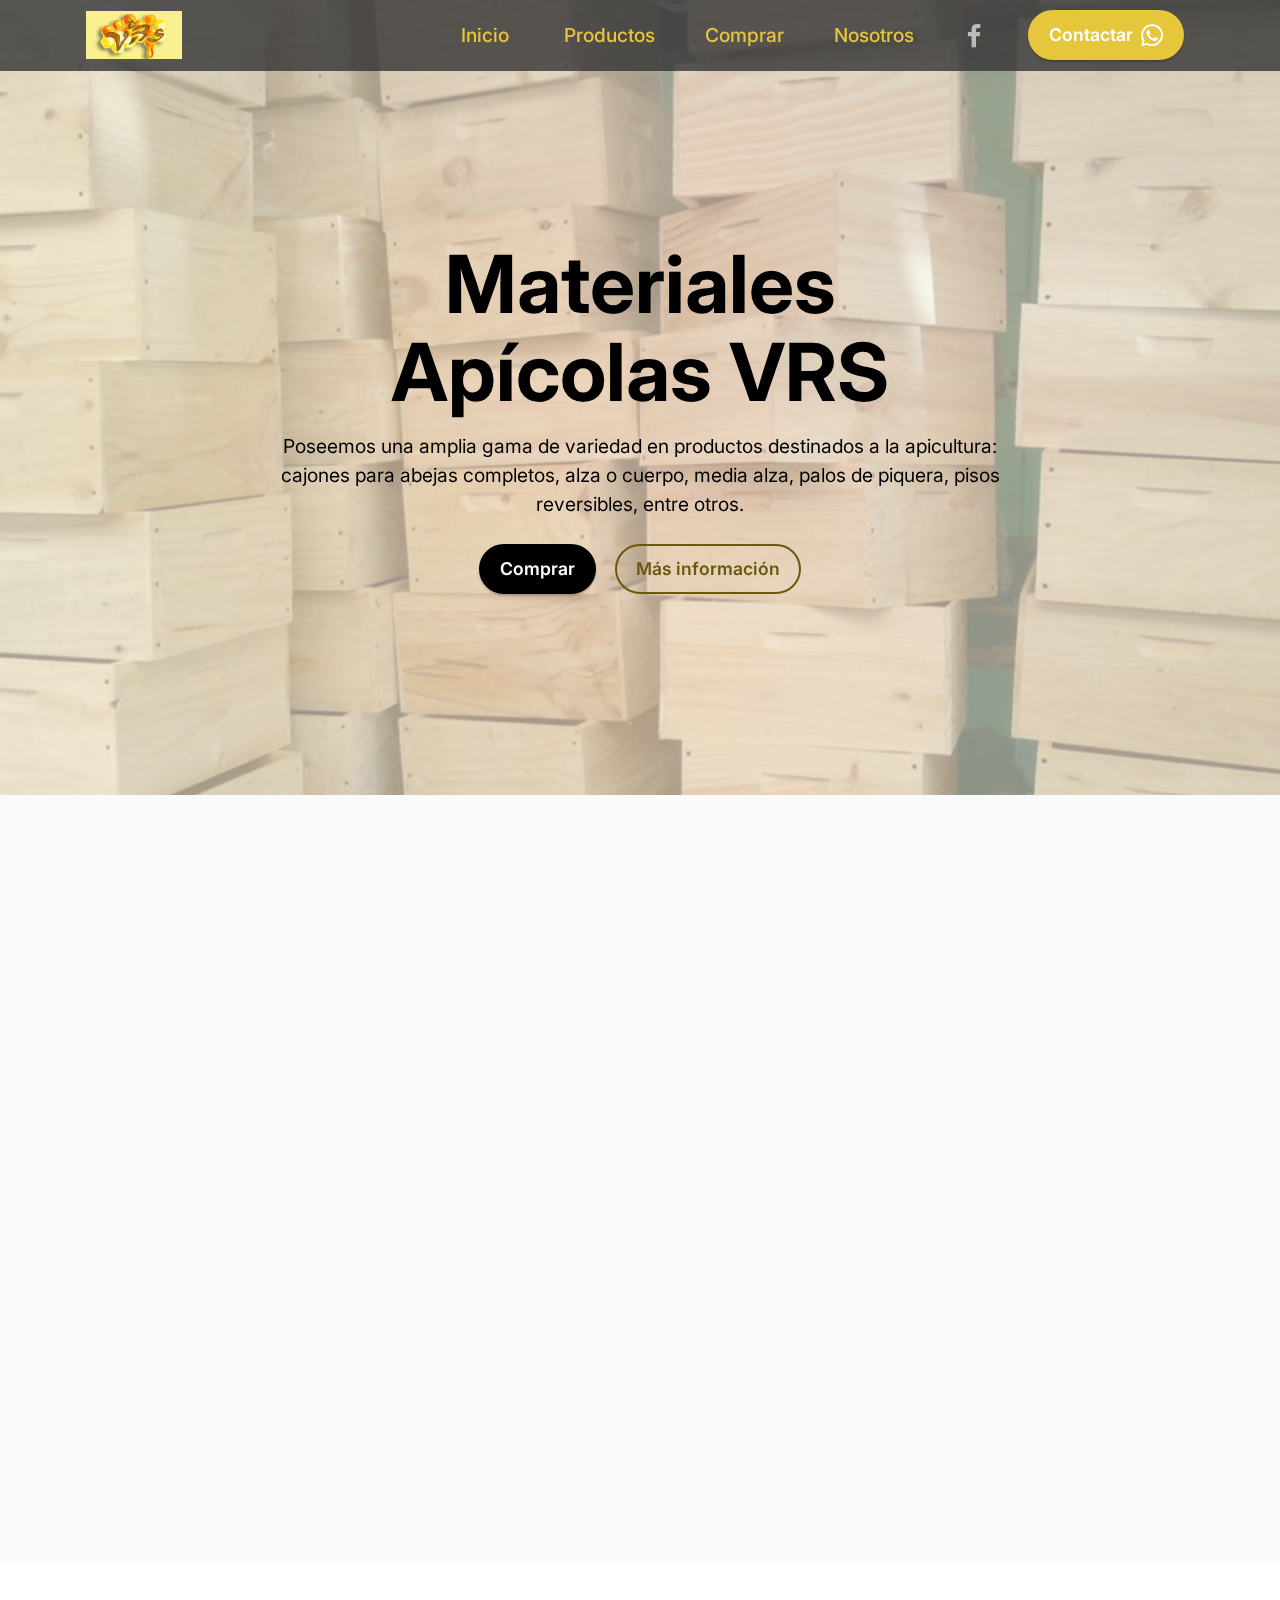
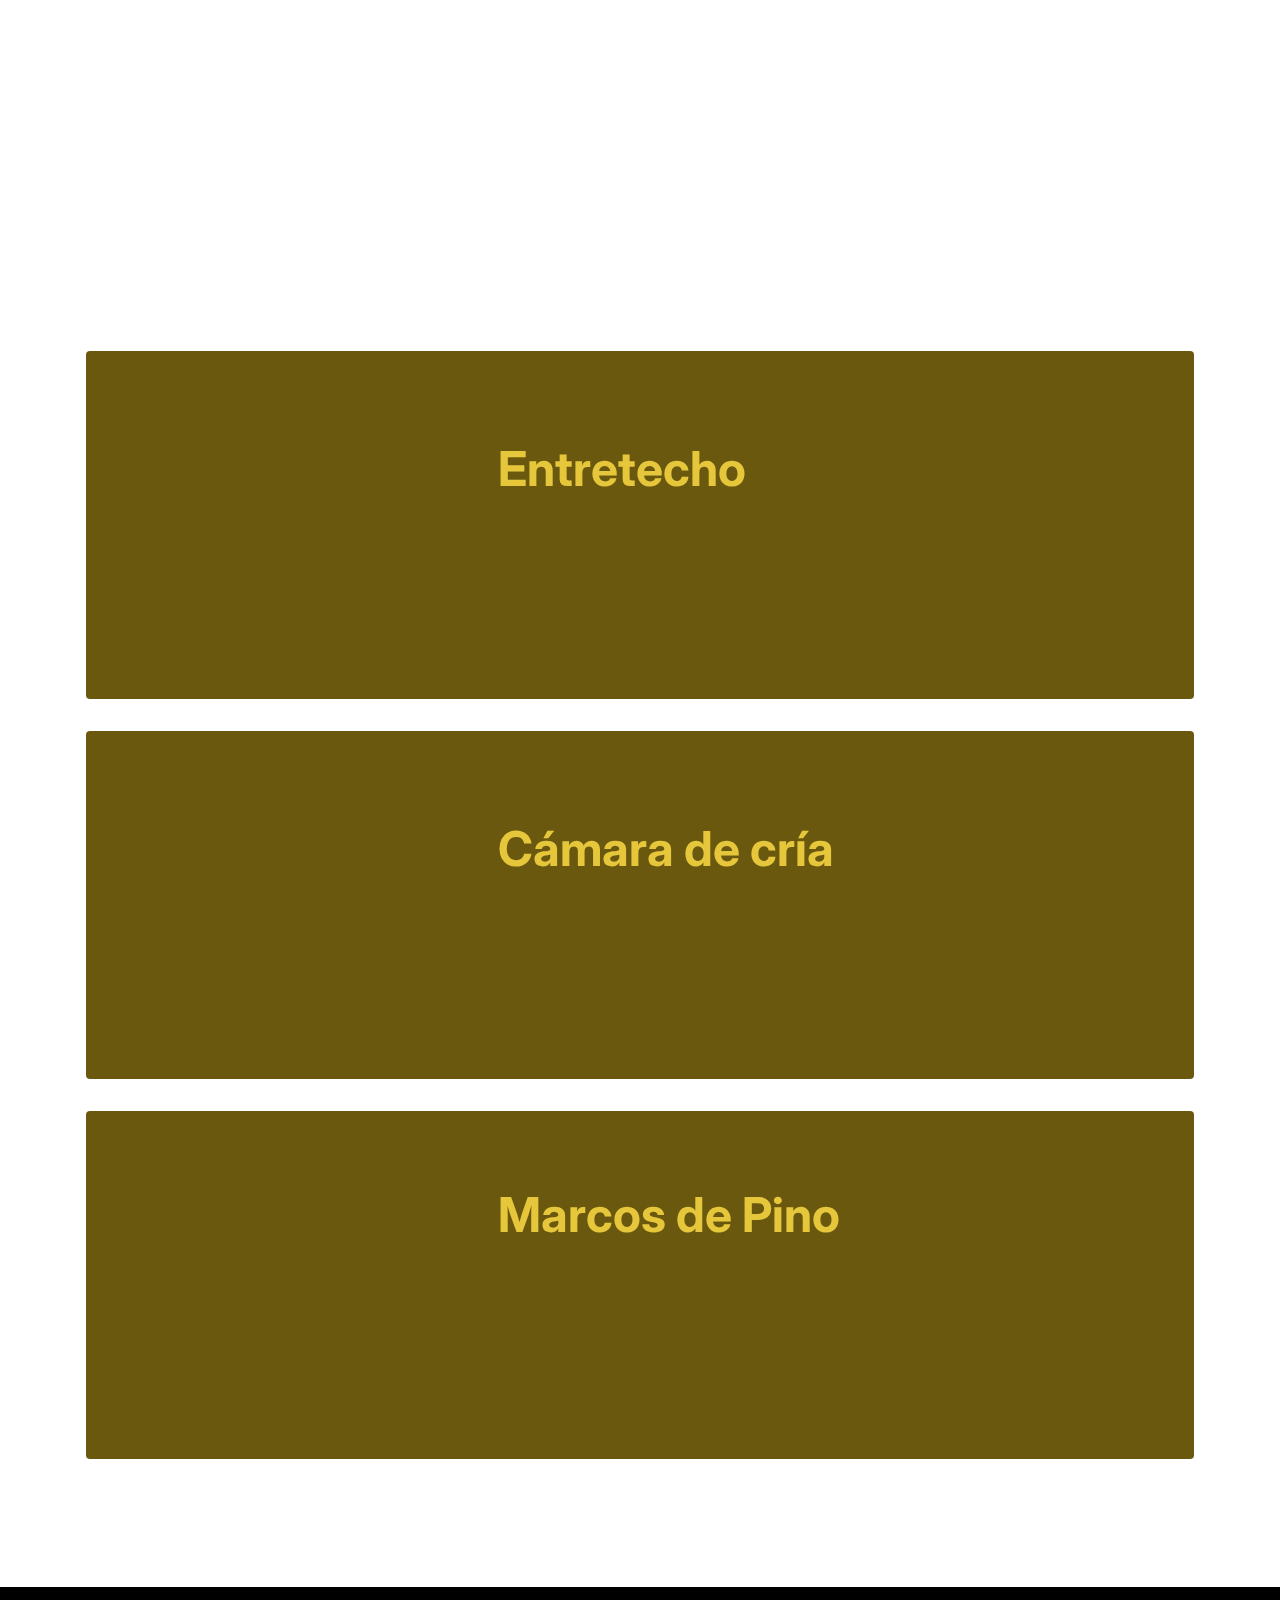
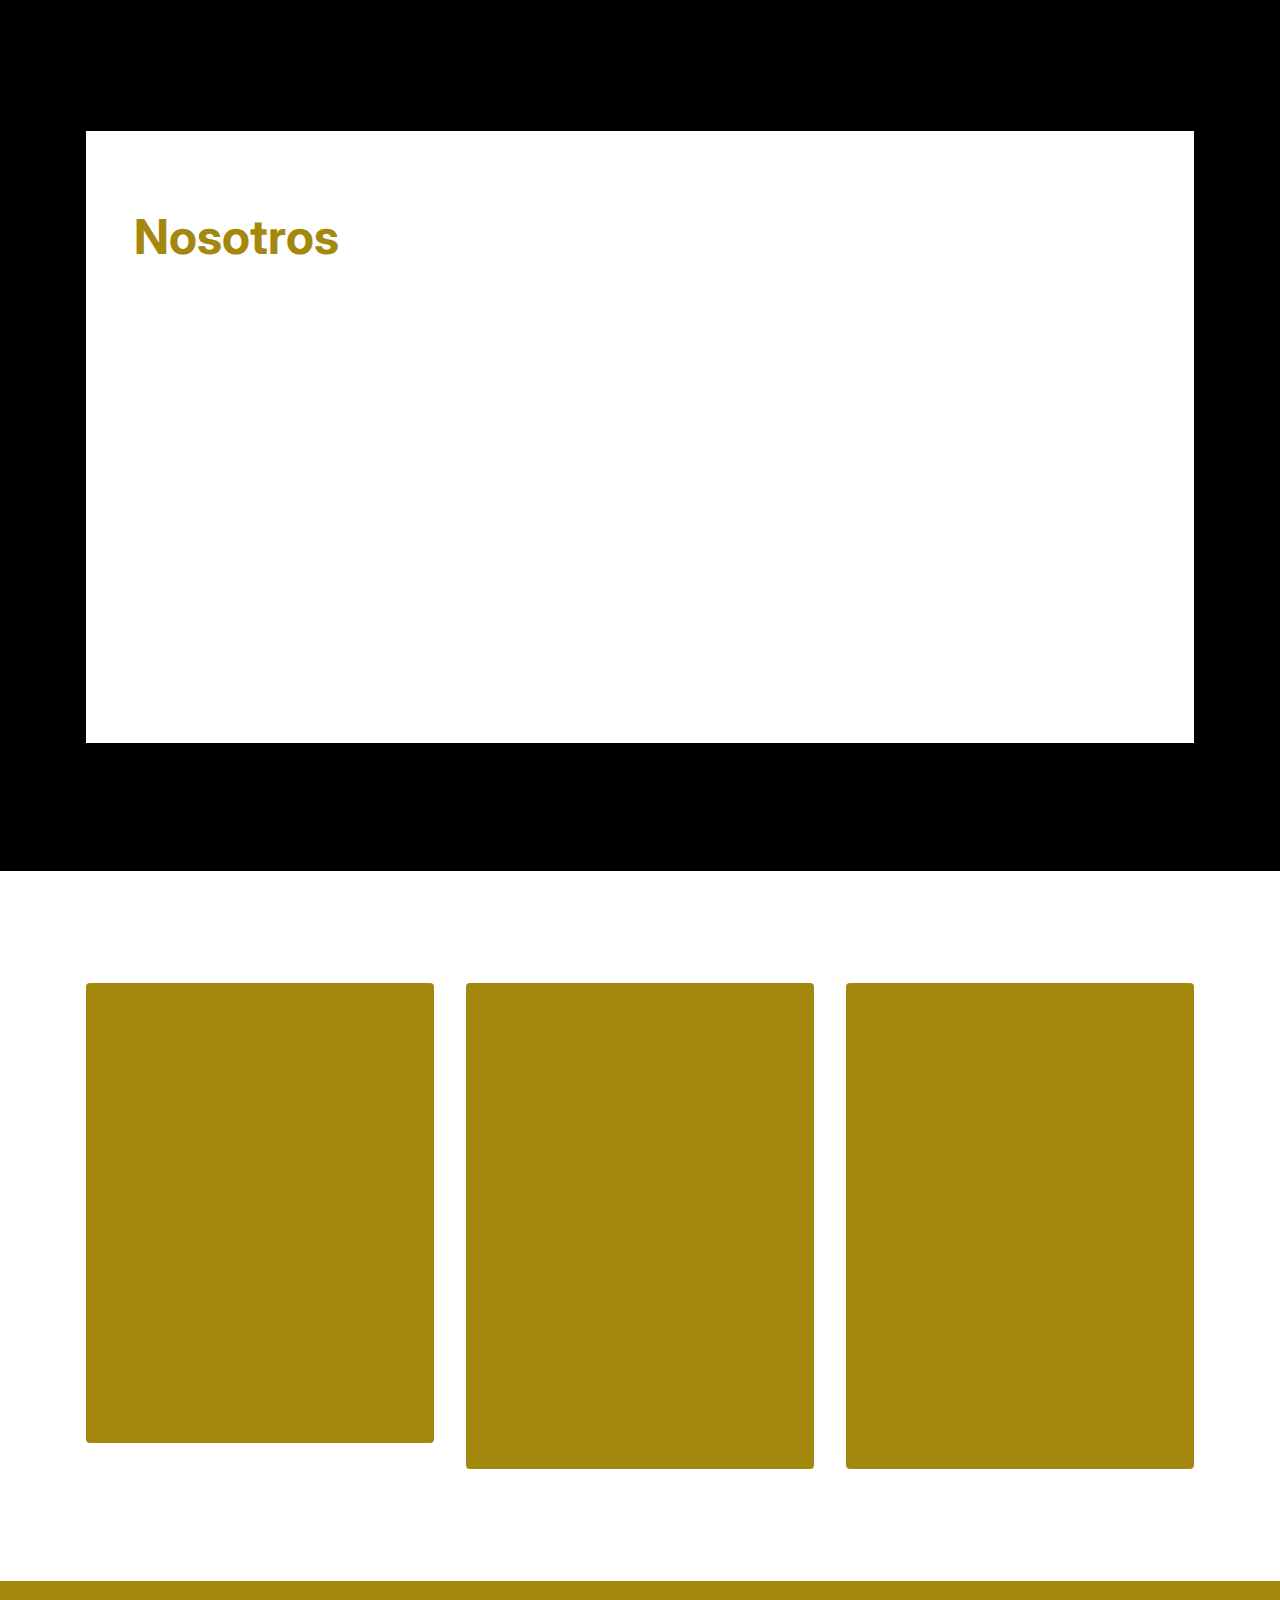
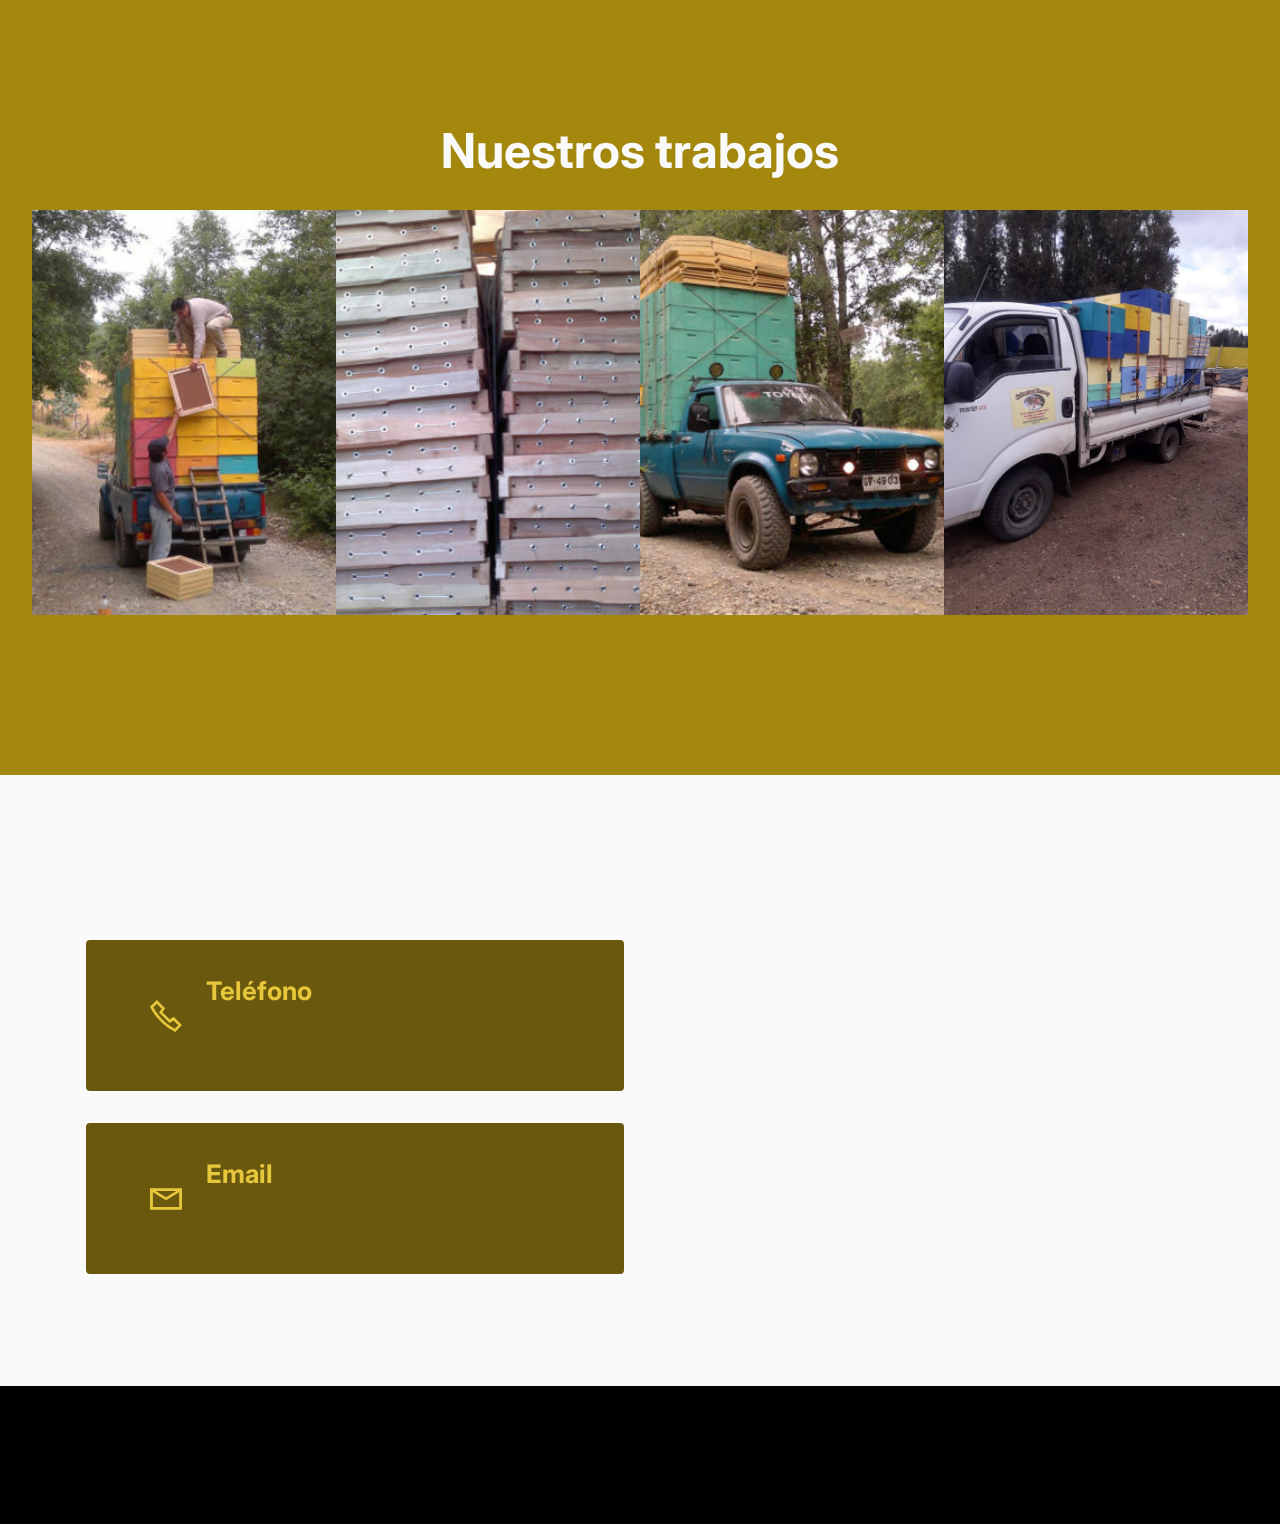
<file: index.html>
<!DOCTYPE html>
<html  >
<head>
  <meta charset="UTF-8">
  <meta http-equiv="X-UA-Compatible" content="IE=edge">
  <meta name="viewport" content="width=device-width, initial-scale=1, minimum-scale=1">
  <link rel="shortcut icon" href="assets/images/logoportada-128x64.png" type="image/x-icon">
  <meta name="description" content="">
  
  
  <title>Inicio - VRS Materiales Apícolas</title>
  <link rel="stylesheet" href="assets/web/assets/mobirise-icons2/mobirise2.css">
  <link rel="stylesheet" href="assets/bootstrap/css/bootstrap.min.css">
  <link rel="stylesheet" href="assets/bootstrap/css/bootstrap-grid.min.css">
  <link rel="stylesheet" href="assets/bootstrap/css/bootstrap-reboot.min.css">
  <link rel="stylesheet" href="assets/parallax/jarallax.css">
  <link rel="stylesheet" href="assets/animatecss/animate.css">
  <link rel="stylesheet" href="assets/dropdown/css/style.css">
  <link rel="stylesheet" href="assets/socicon/css/styles.css">
  <link rel="stylesheet" href="assets/theme/css/style.css">
  <link rel="preload" href="https://fonts.googleapis.com/css?family=Inter:100,200,300,400,500,600,700,800,900&display=swap" as="style" onload="this.onload=null;this.rel='stylesheet'">
  <noscript><link rel="stylesheet" href="https://fonts.googleapis.com/css?family=Inter:100,200,300,400,500,600,700,800,900&display=swap"></noscript>
  <link rel="preload" as="style" href="assets/mobirise/css/mbr-additional.css"><link rel="stylesheet" href="assets/mobirise/css/mbr-additional.css" type="text/css">

  
  
  
</head>
<body>
  
  <section data-bs-version="5.1" class="menu menu3 cid-sFAA5oUu2Y" once="menu" id="menu3-1">
    
    <nav class="navbar navbar-dropdown navbar-expand-lg">
        <div class="container">
            <div class="navbar-brand">
                <span class="navbar-logo">
                    <a href="/">
                        <img src="assets/images/logoportada-128x64.png" alt="Logo VRS Materiales Agrícolas" style="height: 3rem;">
                    </a>
                </span>
                
            </div>
            <button class="navbar-toggler" type="button" data-toggle="collapse" data-bs-toggle="collapse" data-target="#navbarSupportedContent" data-bs-target="#navbarSupportedContent" aria-controls="navbarNavAltMarkup" aria-expanded="false" aria-label="Toggle navigation">
                <div class="hamburger">
                    <span></span>
                    <span></span>
                    <span></span>
                    <span></span>
                </div>
            </button>
            <div class="collapse navbar-collapse" id="navbarSupportedContent">
                <ul class="navbar-nav nav-dropdown" data-app-modern-menu="true"><li class="nav-item"><a class="nav-link link text-primary display-7" href="index.html">Inicio&nbsp;</a></li>
                    <li class="nav-item"><a class="nav-link link text-primary display-7" href="index.html#content4-5">Productos</a></li>
                    <li class="nav-item"><a class="nav-link link text-primary display-7" href="index.html#content4-6">Comprar</a>
                    </li><li class="nav-item"><a class="nav-link link text-primary display-7" href="index.html#features16-9">Nosotros</a></li></ul>
                <div class="icons-menu">
                    <a class="iconfont-wrapper" href="https://www.facebook.com/MaterialApicolaChile/" target="_blank">
                        <span class="p-2 mbr-iconfont socicon-facebook socicon"></span>
                    </a>
                    
                </div>
                <div class="navbar-buttons mbr-section-btn"><a class="btn btn-primary display-4" href="https://wa.me/56989667812"><span class="socicon socicon-whatsapp mbr-iconfont mbr-iconfont-btn"></span>Contactar</a></div>
            </div>
        </div>
    </nav>
</section>

<section data-bs-version="5.1" class="header1 cid-sFCAOqBTxa mbr-parallax-background" id="header1-i">

    

    <div class="mbr-overlay" style="opacity: 0.6; background-color: rgb(237, 245, 225);"></div>

    <div class="container">
        <div class="row justify-content-center">
            <div class="col-12 col-lg-8">
                <h1 class="mbr-section-title mbr-fonts-style mb-3 display-1"><strong>Materiales Apícolas VRS</strong></h1>
                
                <p class="mbr-text mbr-fonts-style display-7">Poseemos una amplia gama de variedad en productos destinados a la apicultura: cajones para abejas completos, alza o cuerpo, media alza, palos de piquera, pisos reversibles, entre otros.<br></p>
                <div class="mbr-section-btn mt-3"><a class="btn btn-secondary display-4" href="index.html#content4-6">Comprar</a> <a class="btn btn-danger-outline display-4" href="index.html#features16-9">Más información</a></div>
            </div>
        </div>
    </div>
</section>

<section data-bs-version="5.1" class="content4 cid-sFADQxFnEn" id="content4-5">
    
    
    <div class="container">
        <div class="row justify-content-center">
            <div class="title col-md-12 col-lg-10">
                <h3 class="mbr-section-title mbr-fonts-style align-center mb-4 display-2"><strong>Productos</strong></h3>
                <h4 class="mbr-section-subtitle align-center mbr-fonts-style mb-4 display-5">Maderas seleccionadas, excelentes terminaciones.</h4>
                
            </div>
        </div>
    </div>
</section>

<section data-bs-version="5.1" class="features4 cid-txW3r2xLPh" id="features5-0">

    

    
    
    <div class="container">
        <div class="row">
            <div class="col-12 col-lg-6">
                <div class="card-wrapper">
                    <div class="row">
                        <div class="col-12 col-md-7">
                            <div class="text-wrapper">
                                
                                <h5 class="card-title mbr-fonts-style display-5"><strong>Maderas seleccionadas de pino seco</strong><br><strong><br></strong></h5>
                                <p class="mbr-text mbr-fonts-style mb-5 display-4">Descanso interior para 10 marcos modelo Langstroth, cuatro calados de agarre en el exterior, esmalte sintético en diversos colores.<br></p>
                                
                            </div>
                        </div>
                        <div class="col-12 col-md-5">
                            <div class="img-wrapper">
                                <img src="assets/images/caja-thumb-240x240.jpg" alt="caja de pino">
                            </div>
                        </div>
                    </div>
                </div>
            </div>
            <div class="col-12 col-lg-6">
                <div class="card-wrapper">
                    <div class="row">
                        <div class="col-12 col-md-7">
                            <div class="text-wrapper">
                                
                                <h5 class="card-title mbr-fonts-style display-5"><strong>Abastecemos a grandes&nbsp; y pequeños apicultores</strong></h5>
                                <p class="mbr-text mbr-fonts-style mb-5 display-4"><br>A disposición de nuestros clientes un trato personalizado, seriedad, cumplimiento de los plazos estipulados y los más atractivos precios del mercado.<br></p>
                                
                            </div>
                        </div>
                        <div class="col-12 col-md-5">
                            <div class="img-wrapper">
                                <img src="assets/images/camara-thumb-240x240.jpg" alt="Cámara de crías">
                            </div>
                        </div>
                    </div>
                </div>
            </div>
        </div>
    </div>
</section>

<section data-bs-version="5.1" class="content4 cid-sFADQQfNeA" id="content4-6">
    
    
    <div class="container">
        <div class="row justify-content-center">
            <div class="title col-md-12 col-lg-10">
                <h3 class="mbr-section-title mbr-fonts-style align-center mb-4 display-1"><strong>Comprar</strong></h3>
                <h4 class="mbr-section-subtitle align-center mbr-fonts-style mb-4 display-5">Vea nuestros productos destacados o revise nuestra tienda online.</h4>
                <div class="mbr-section-btn align-center"><a class="btn btn-danger display-4" href="page2.html">Todos los productos</a></div>
            </div>
        </div>
    </div>
</section>

<section data-bs-version="5.1" class="features8 cid-sFADMOwrhN" xmlns="http://www.w3.org/1999/html" id="features9-4">
    
    

    

    <div class="container">
        <div class="card">
            <div class="card-wrapper">
                <div class="row align-items-center">
                    <div class="col-12 col-md-4">
                        <div class="image-wrapper">
                            <img src="assets/images/entretecho-thumb-240x240.jpg" alt="Entretecho">
                        </div>
                    </div>
                    <div class="col-12 col-md">
                        <div class="card-box">
                            <div class="row">
                                <div class="col-md">
                                    <h6 class="card-title mbr-fonts-style display-2"><strong>Entretecho&nbsp;</strong></h6>
                                    <p class="mbr-text mbr-fonts-style display-7">Compuesta por cuatro listones laterales con rebaje interior para su acople, con plancha de Hardboard de 4 mm. Armado con Grapas de 1” y encolado. Medidas: Largo 52 cm, ancho 42 cm.<br></p>
                                </div>
                                
                                <div></div>
                            </div>
                        </div>
                    </div>
                </div>
            </div>
        </div>
        <div class="card">
            <div class="card-wrapper">
                <div class="row align-items-center">
                    <div class="col-12 col-md-4">
                        <div class="image-wrapper">
                            <img src="assets/images/camara-thumb-240x240.jpg" alt="Cámara de crías">
                        </div>
                    </div>
                    <div class="col-12 col-md">
                        <div class="card-box">
                            <div class="row">
                                <div class="col-md">
                                    <h6 class="card-title mbr-fonts-style display-2"><strong>Cámara de cría</strong></h6>
                                    <p class="mbr-text mbr-fonts-style display-7">Cámara completa con marcos sin cera Incluye: Piso, alza, 10 marcos sin cera estampada, entre-tapa, techo galvanizado, palo piquera. Peso: 13,6 Kg</p>
                                </div>
                                
                                <div></div>
                            </div>
                        </div>
                    </div>
                </div>
            </div>
        </div>
        <div class="card">
            <div class="card-wrapper">
                <div class="row align-items-center">
                    <div class="col-12 col-md-4">
                        <div class="image-wrapper">
                            <img src="assets/images/marco-thumb-240x240.jpg" alt="Marcos de pino">
                        </div>
                    </div>
                    <div class="col-12 col-md">
                        <div class="card-box">
                            <div class="row">
                                <div class="col-md">
                                    <h6 class="card-title mbr-fonts-style display-2"><strong>Marcos de Pino</strong></h6>
                                    <p class="mbr-text mbr-fonts-style display-7">Marco alambrado, modelo Hoffman, en madera de pino, con 8 ojalillos c/u alambre galvanizado de 0.60, clavado con grapas de 1". Medidas largo 485mm., alto 230mm., ancho lateral 36mm. Con corte 45º, también marcos de medias alzas.<br></p>
                                </div>
                                
                                <div></div>
                            </div>
                        </div>
                    </div>
                </div>
            </div>
        </div>
    </div>
</section>

<section data-bs-version="5.1" class="features15 cid-sFANq99njx" id="features16-9">

    

    
    <div class="container">
        <div class="content-wrapper">
            <div class="row align-items-center">
                <div class="col-12 col-lg">
                    <div class="text-wrapper">
                        <h6 class="card-title mbr-fonts-style display-2"><strong>Nosotros</strong></h6>
                        <p class="mbr-text mbr-fonts-style mb-4 display-4">"VRS Materiales Apícolas" nace el 2001 en la sexta región de Chile, por la necesidad de los clientes de reemplazar las colmenas rústicas por las modernas. El 2002 se traslada a la Región de la Araucanía, convirtiéndose a través del tiempo en una empresa apícola, posicionándose en el mercado con características de calidad y un buen servicio.<br><br>Ponemos a disposición de nuestros clientes un trato personalizado, seriedad, el cumplimiento de los plazos estipulados y atractivos precios.&nbsp;</p>
                        <div class="mbr-section-btn mt-3"><a class="btn btn-success display-4" href="page1.html">Leer más</a></div>
                    </div>
                </div>
                <div class="col-12 col-lg-6">
                    <div class="image-wrapper">
                        <img src="assets/images/logoportada.jpg" alt="Logo VRS Materiales Apícolas">
                    </div>
                </div>
            </div>
        </div>
    </div>
</section>

<section data-bs-version="5.1" class="clients2 cid-sFAOcdRzJX" id="clients2-b">

    

    
    <div class="container">
        <div class="row justify-content-center">
            <div class="card col-12 col-md-6 col-lg-4">
                <div class="card-wrapper">
                    <div class="img-wrapper">
                        <img src="assets/images/mbr-5.jpg" alt="foto">
                    </div>
                    <div class="card-box align-center">
                        
                        <h5 class="card-title mbr-fonts-style mb-3 display-5"><strong>Despachos</strong></h5>
                        <p class="mbr-text mbr-fonts-style mb-4 display-4">
                            Dentro de la región por compras desde 50 cámaras de cría, pregunte por nuestras económicas tarifas. Para el resto del país todas las semanas en camión según compra (50, 100, 200 cámaras de crías). </p>
                        
                    </div>
                </div>
            </div>
            <div class="card col-12 col-md-6 col-lg-4">
                <div class="card-wrapper">
                    <div class="img-wrapper">
                        <img src="assets/images/mbr-5.jpg" alt="foto">
                    </div>
                    <div class="card-box align-center">
                        
                        <h5 class="card-title mbr-fonts-style mb-3 display-5"><strong>Trabajo Garantizado</strong></h5>
                        <p class="mbr-text mbr-fonts-style mb-4 display-4">
                            Trabajamos con maderas seleccionadas de pino seco. Tenemos excelentes terminaciones, por lo cual su durabilidad es comprobada, Nuestros materiales pueden ser ocupados en más de una temporada sin sufrir daños. </p>
                        
                    </div>
                </div>
            </div>
            <div class="card col-12 col-md-6 col-lg-4">
                <div class="card-wrapper">
                    <div class="img-wrapper">
                        <img src="assets/images/mbr-5.jpg" alt="foto">
                    </div>
                    <div class="card-box align-center">
                        
                        <h5 class="card-title mbr-fonts-style mb-3 display-5"><strong>Usted nos importa</strong></h5>
                        <p class="mbr-text mbr-fonts-style mb-4 display-4">Abastecemos de materiales apícolas tanto a grande apicultores o centros apícolas, sin dejar de lado a los pequeños productores apícolas. Tenemos un trato personalizado, serio y los más atractivos precios del mercado.<br></p>
                        
                    </div>
                </div>
            </div>
            
        </div>
    </div>
</section>

<section data-bs-version="5.1" class="gallery6 mbr-gallery cid-sFAQAQGsOD" id="gallery6-f">
    

    

    <div class="container-fluid">
        <div class="mbr-section-head">
            <h3 class="mbr-section-title mbr-fonts-style align-center m-0 display-2"><strong>Nuestros trabajos</strong></h3>
            
        </div>
        <div class="row mbr-gallery mt-4">
            <div class="col-12 col-md-6 col-lg-3 item gallery-image">
                <div class="item-wrapper" data-toggle="modal" data-bs-toggle="modal" data-target="#tyqJ2NFna4-modal" data-bs-target="#tyqJ2NFna4-modal">
                    <img class="w-100" src="assets/images/confianza-646x363.jpg" alt="Entrega" data-slide-to="0" data-bs-slide-to="0" data-target="#lb-tyqJ2NFna4" data-bs-target="#lb-tyqJ2NFna4">
                    <div class="icon-wrapper">
                        <span class="mobi-mbri mobi-mbri-search mbr-iconfont mbr-iconfont-btn"></span>
                    </div>
                </div>
                
            </div>
            <div class="col-12 col-md-6 col-lg-3 item gallery-image">
                <div class="item-wrapper" data-toggle="modal" data-bs-toggle="modal" data-target="#tyqJ2NFna4-modal" data-bs-target="#tyqJ2NFna4-modal">
                    <img class="w-100" src="assets/images/marcos-nativos-646x363.jpg" alt="Marcos Nativos" data-slide-to="1" data-bs-slide-to="1" data-target="#lb-tyqJ2NFna4" data-bs-target="#lb-tyqJ2NFna4">
                    <div class="icon-wrapper">
                        <span class="mobi-mbri mobi-mbri-search mbr-iconfont mbr-iconfont-btn"></span>
                    </div>
                </div>
                
            </div>
            <div class="col-12 col-md-6 col-lg-3 item gallery-image">
                <div class="item-wrapper" data-toggle="modal" data-bs-toggle="modal" data-target="#tyqJ2NFna4-modal" data-bs-target="#tyqJ2NFna4-modal">
                    <img class="w-100" src="assets/images/despacho-646x363.jpg" alt="Despacho" data-slide-to="2" data-bs-slide-to="2" data-target="#lb-tyqJ2NFna4" data-bs-target="#lb-tyqJ2NFna4">
                    <div class="icon-wrapper">
                        <span class="mobi-mbri mobi-mbri-search mbr-iconfont mbr-iconfont-btn"></span>
                    </div>
                </div>
                
            </div>
            <div class="col-12 col-md-6 col-lg-3 item gallery-image">
                <div class="item-wrapper" data-toggle="modal" data-bs-toggle="modal" data-target="#tyqJ2NFna4-modal" data-bs-target="#tyqJ2NFna4-modal">
                    <img class="w-100" src="assets/images/240515470-4721728141172762-1823216746948061230-n-646x861.jpg" alt="Camión" data-slide-to="3" data-bs-slide-to="3" data-target="#lb-tyqJ2NFna4" data-bs-target="#lb-tyqJ2NFna4">
                    <div class="icon-wrapper">
                        <span class="mobi-mbri mobi-mbri-search mbr-iconfont mbr-iconfont-btn"></span>
                    </div>
                </div>
                
            </div>
        </div>

        <div class="modal mbr-slider" tabindex="-1" role="dialog" aria-hidden="true" id="tyqJ2NFna4-modal">
            <div class="modal-dialog" role="document">
                <div class="modal-content">
                    <div class="modal-body">
                        <div class="carousel slide" id="lb-tyqJ2NFna4" data-interval="5000" data-bs-interval="5000">
                            <div class="carousel-inner">
                                <div class="carousel-item active">
                                    <img class="d-block w-100" src="assets/images/confianza-646x363.jpg" alt="Entrega cliente">
                                </div>
                                <div class="carousel-item">
                                    <img class="d-block w-100" src="assets/images/marcos-nativos-646x363.jpg" alt="Marcos Nativos">
                                </div>
                                <div class="carousel-item">
                                    <img class="d-block w-100" src="assets/images/despacho-646x363.jpg" alt="Despacho">
                                </div>
                                <div class="carousel-item">
                                    <img class="d-block w-100" src="assets/images/240515470-4721728141172762-1823216746948061230-n-646x861.jpg" alt="Camión">
                                </div>
                            </div>
                            <ol class="carousel-indicators">
                                <li data-slide-to="0" data-bs-slide-to="0" class="active" data-target="#lb-tyqJ2NFna4" data-bs-target="#lb-tyqJ2NFna4"></li>
                                <li data-slide-to="1" data-bs-slide-to="1" data-target="#lb-tyqJ2NFna4" data-bs-target="#lb-tyqJ2NFna4"></li>
                                <li data-slide-to="2" data-bs-slide-to="2" data-target="#lb-tyqJ2NFna4" data-bs-target="#lb-tyqJ2NFna4"></li>
                                <li data-slide-to="3" data-bs-slide-to="3" data-target="#lb-tyqJ2NFna4" data-bs-target="#lb-tyqJ2NFna4"></li>
                            </ol>
                            <a role="button" href="" class="close" data-dismiss="modal" data-bs-dismiss="modal" aria-label="Close">
                            </a>
                            <a class="carousel-control-prev carousel-control" role="button" data-slide="prev" data-bs-slide="prev" href="#lb-tyqJ2NFna4">
                                <span class="mobi-mbri mobi-mbri-arrow-prev" aria-hidden="true"></span>
                                <span class="sr-only visually-hidden">Previous</span>
                            </a>
                            <a class="carousel-control-next carousel-control" role="button" data-slide="next" data-bs-slide="next" href="#lb-tyqJ2NFna4">
                                <span class="mobi-mbri mobi-mbri-arrow-next" aria-hidden="true"></span>
                                <span class="sr-only visually-hidden">Next</span>
                            </a>
                        </div>
                    </div>
                </div>
            </div>
        </div>
    </div>
</section>

<section data-bs-version="5.1" class="contacts3 map1 cid-sFAOgbarYq" id="contacts3-c">

    
    
    <div class="container">
        <div class="mbr-section-head">
            <h3 class="mbr-section-title mbr-fonts-style align-center mb-0 display-2">
                <strong>Contacto</strong></h3>
            
        </div>
        <div class="row justify-content-center mt-4">
            <div class="card col-12 col-md-6">
                <div class="card-wrapper">
                    <div class="image-wrapper">
                        <span class="mbr-iconfont mobi-mbri-phone mobi-mbri" style="color: rgb(230, 198, 59); fill: rgb(230, 198, 59);"></span>
                    </div>
                    <div class="text-wrapper">
                        <h6 class="card-title mbr-fonts-style mb-1 display-5"><strong>Teléfono</strong></h6>
                        <p class="mbr-text mbr-fonts-style display-7"><a href="https://wa.me/56989667812" class="text-primary">+56 9 8966 7812</a></p>
                    </div>
                </div>
                <div class="card-wrapper">
                    <div class="image-wrapper">
                        <span class="mbr-iconfont mobi-mbri-letter mobi-mbri" style="color: rgb(230, 198, 59); fill: rgb(230, 198, 59);"></span>
                    </div>
                    <div class="text-wrapper">
                        <h6 class="card-title mbr-fonts-style mb-1 display-5">
                            <strong>Email</strong>
                        </h6>
                        <p class="mbr-text mbr-fonts-style display-7"><a href="mailto:contacto@materialesapicolas.cl" class="text-primary">contacto@materialesapicolas.cl</a></p>
                    </div>
                </div>
            </div>
            <div class="map-wrapper col-12 col-md-6">
                <div class="google-map"><iframe frameborder="0" style="border:0" src="https://www.google.com/maps/embed/v1/place?key=AIzaSyCNveGQ9bfpKFwWzQLLftrR9hNiHwdqQG8&amp;q=Lord Cochrane 1070, Pitrufquén, La Araucania, Chile" allowfullscreen=""></iframe></div>
            </div>
        </div>
    </div>
</section>

<section data-bs-version="5.1" class="footer3 cid-sFAOjz8nX7" once="footers" id="footer3-d">

    

    

    <div class="container">
        <div class="media-container-row align-center mbr-white">
            <div class="row row-links">
                <ul class="foot-menu">
                    
                    
                    
                    
                    
                <li class="foot-menu-item mbr-fonts-style display-7"><a href="index.html" class="text-white">Inicio</a></li><li class="foot-menu-item mbr-fonts-style display-7"><a href="index.html#content4-5" class="text-white">Productos</a></li><li class="foot-menu-item mbr-fonts-style display-7"><a href="index.html#content4-6" class="text-white">Comprar</a></li><li class="foot-menu-item mbr-fonts-style display-7"><a href="index.html#features16-9" class="text-white">Nosotros</a></li><li class="foot-menu-item mbr-fonts-style display-7"><a href="index.html#contacts3-c" class="text-white text-primary">Contacto</a></li></ul>
            </div>
            <div class="row row-copirayt">
                <p class="mbr-text mb-0 mbr-fonts-style mbr-white align-center display-7">VRS Materiales Apícolas ®</p>
            </div>
        </div>
    </div>
</section><script src="assets/bootstrap/js/bootstrap.bundle.min.js"></script>  <script src="assets/parallax/jarallax.js"></script>  <script src="assets/smoothscroll/smooth-scroll.js"></script>  <script src="assets/ytplayer/index.js"></script>  <script src="assets/dropdown/js/navbar-dropdown.js"></script>  <script src="assets/theme/js/script.js"></script>  
  
  
 <div id="scrollToTop" class="scrollToTop mbr-arrow-up"><a style="text-align: center;"><i class="mbr-arrow-up-icon mbr-arrow-up-icon-cm cm-icon cm-icon-smallarrow-up"></i></a></div>
    <input name="animation" type="hidden">
  </body>
</html>
</file>
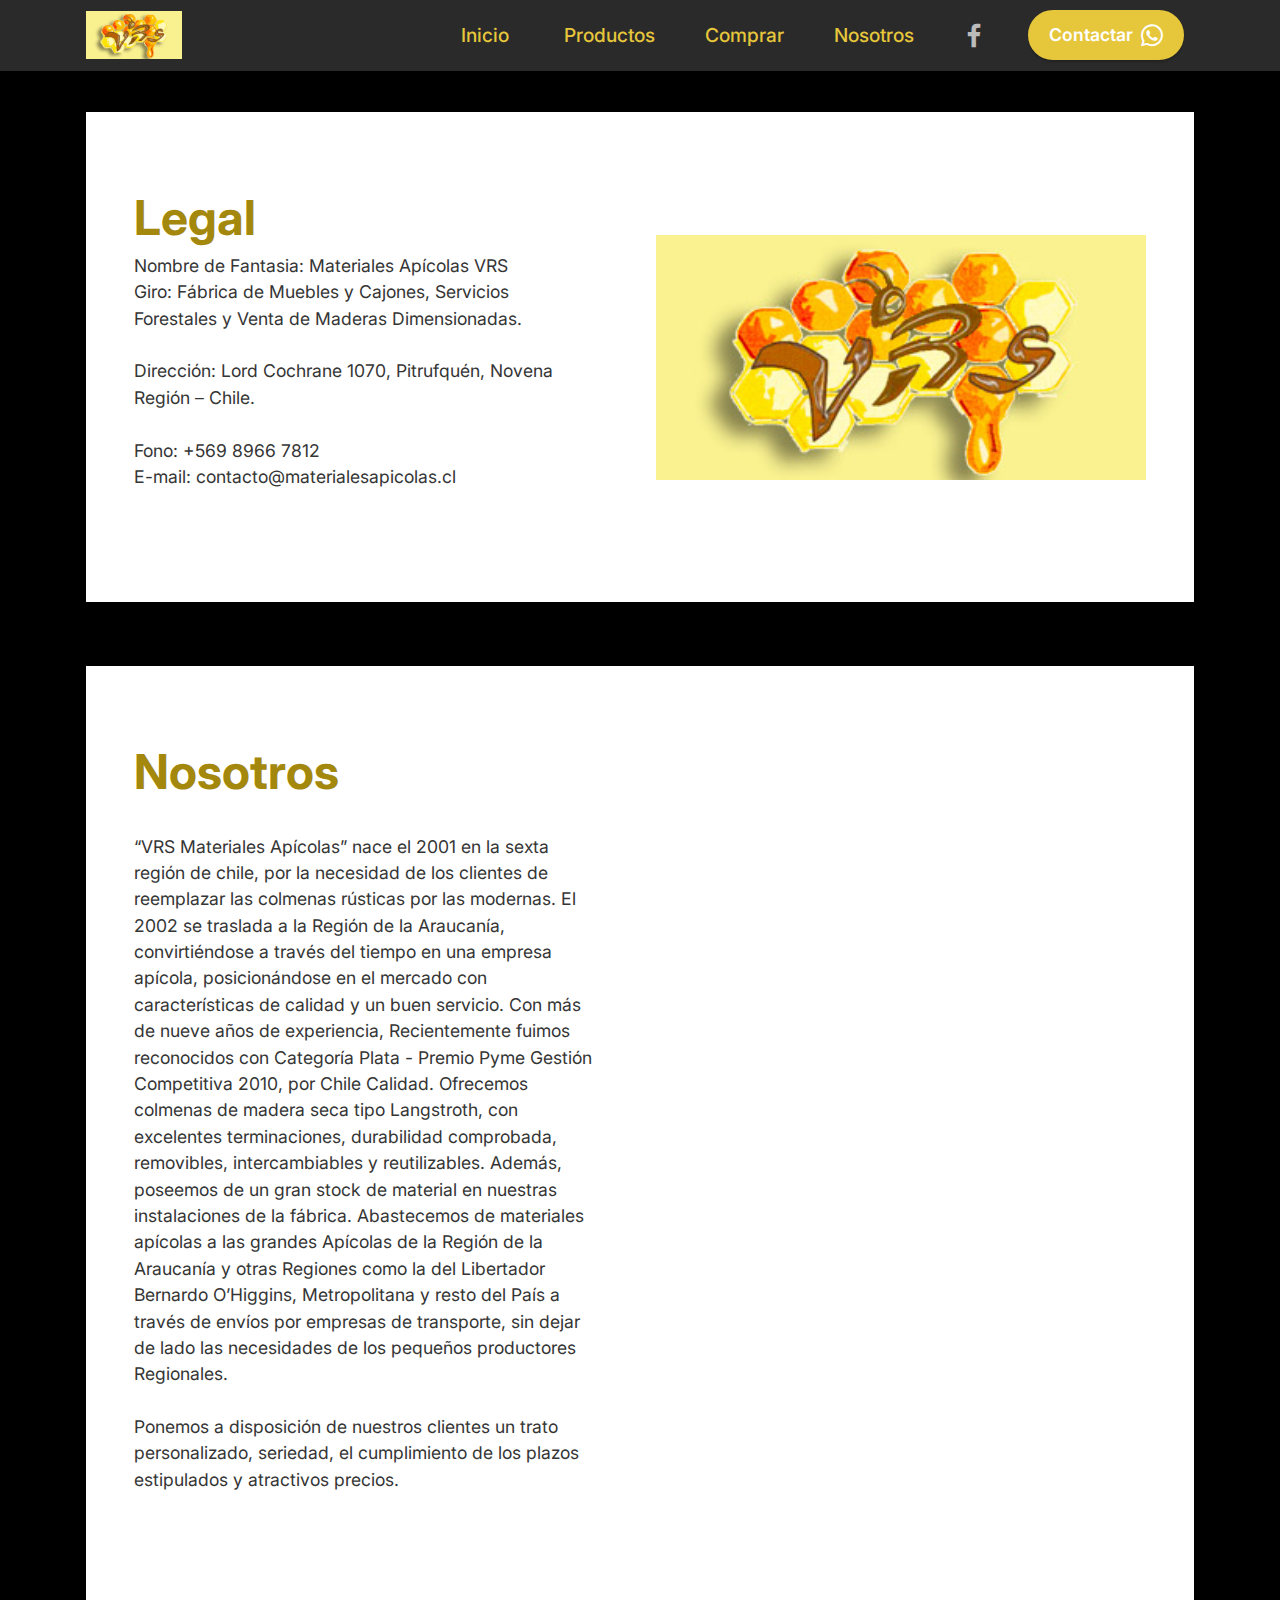
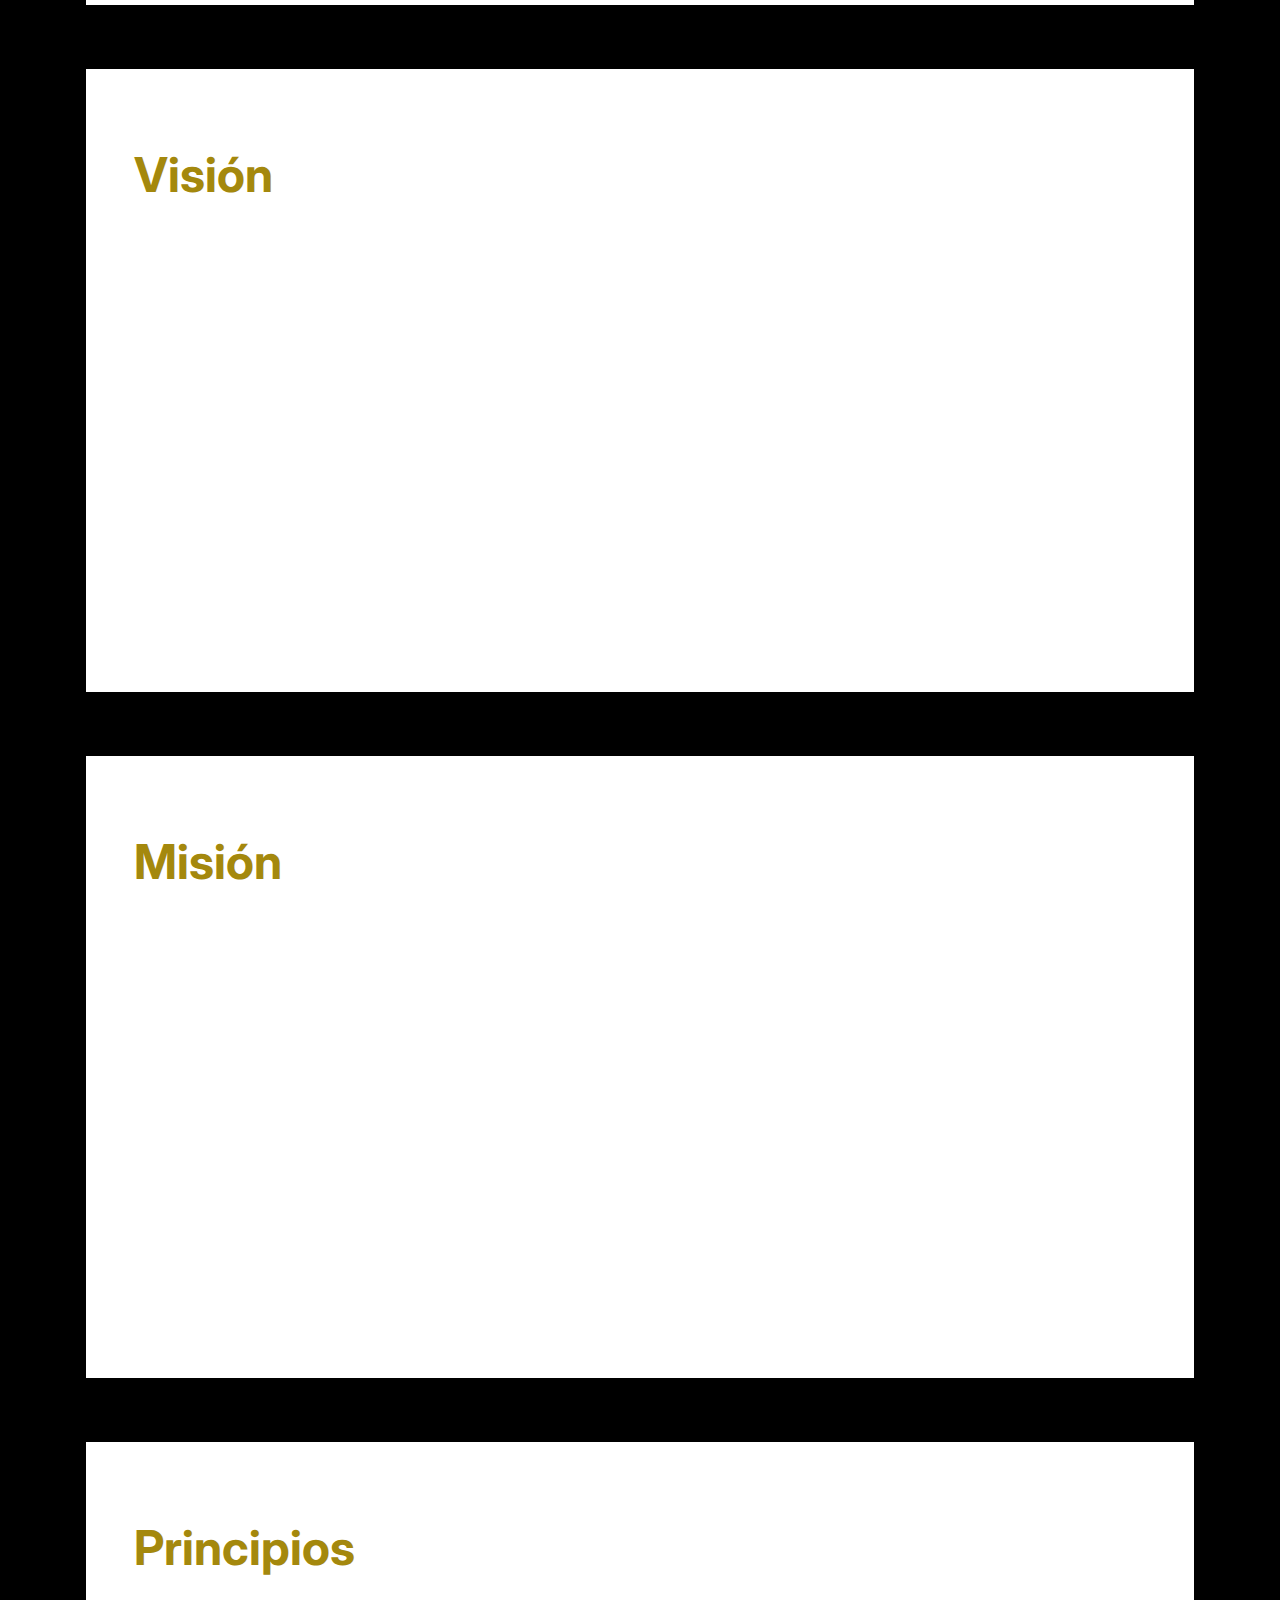
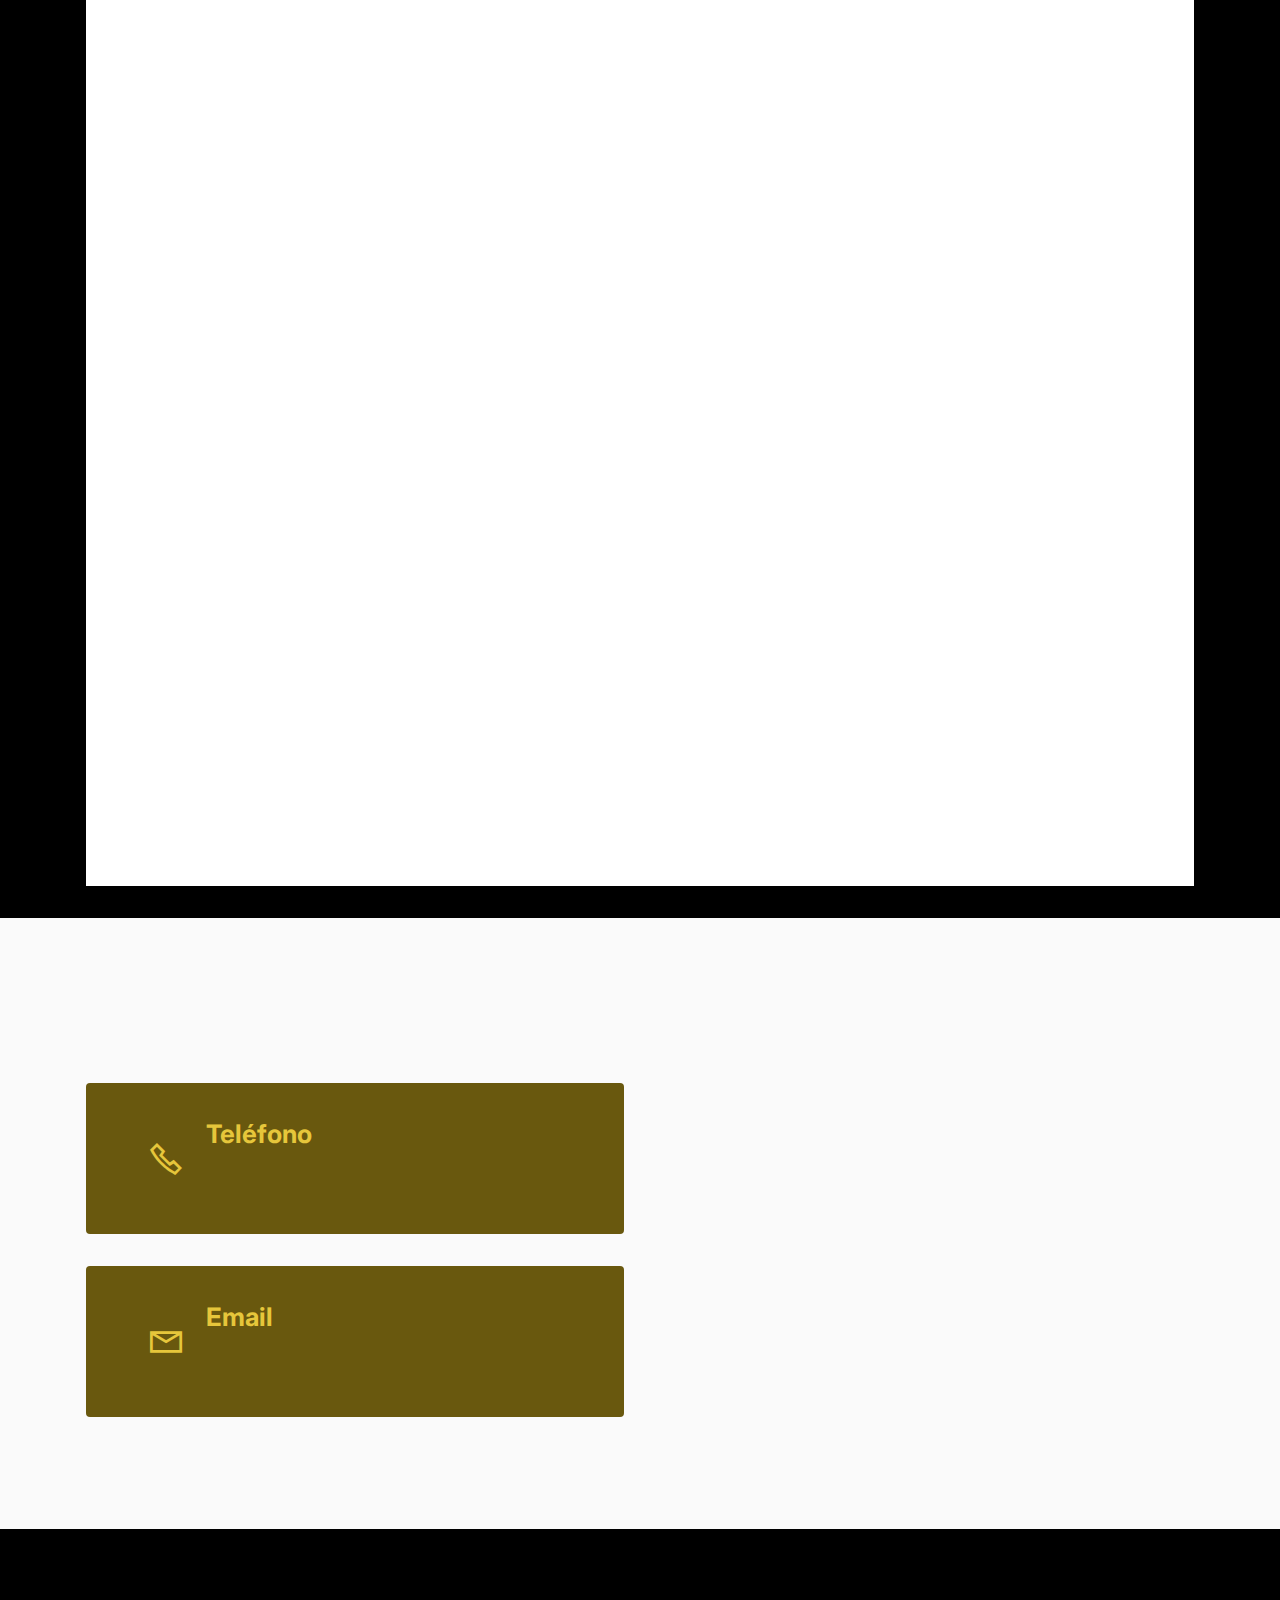
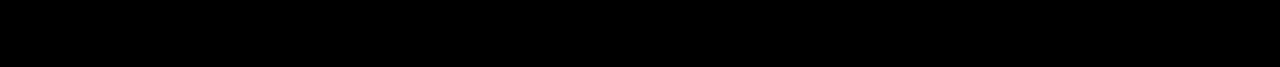
<file: page1.html>
<!DOCTYPE html>
<html  >
<head>
  <meta charset="UTF-8">
  <meta http-equiv="X-UA-Compatible" content="IE=edge">
  <meta name="viewport" content="width=device-width, initial-scale=1, minimum-scale=1">
  <link rel="shortcut icon" href="assets/images/logoportada-128x64.png" type="image/x-icon">
  <meta name="description" content="">
  
  
  <title>Nosotros - VRS Materiales Apícolas</title>
  <link rel="stylesheet" href="assets/web/assets/mobirise-icons2/mobirise2.css">
  <link rel="stylesheet" href="assets/bootstrap/css/bootstrap.min.css">
  <link rel="stylesheet" href="assets/bootstrap/css/bootstrap-grid.min.css">
  <link rel="stylesheet" href="assets/bootstrap/css/bootstrap-reboot.min.css">
  <link rel="stylesheet" href="assets/animatecss/animate.css">
  <link rel="stylesheet" href="assets/dropdown/css/style.css">
  <link rel="stylesheet" href="assets/socicon/css/styles.css">
  <link rel="stylesheet" href="assets/theme/css/style.css">
  <link rel="preload" href="https://fonts.googleapis.com/css?family=Inter:100,200,300,400,500,600,700,800,900&display=swap" as="style" onload="this.onload=null;this.rel='stylesheet'">
  <noscript><link rel="stylesheet" href="https://fonts.googleapis.com/css?family=Inter:100,200,300,400,500,600,700,800,900&display=swap"></noscript>
  <link rel="preload" as="style" href="assets/mobirise/css/mbr-additional.css"><link rel="stylesheet" href="assets/mobirise/css/mbr-additional.css" type="text/css">

  
  
  
</head>
<body>
  
  <section data-bs-version="5.1" class="menu menu3 cid-txWahM4QvU" once="menu" id="menu3-1">
    
    <nav class="navbar navbar-dropdown navbar-expand-lg">
        <div class="container">
            <div class="navbar-brand">
                <span class="navbar-logo">
                    <a href="/">
                        <img src="assets/images/logoportada-128x64.png" alt="Logo VRS Materiales Agrícolas" style="height: 3rem;">
                    </a>
                </span>
                
            </div>
            <button class="navbar-toggler" type="button" data-toggle="collapse" data-bs-toggle="collapse" data-target="#navbarSupportedContent" data-bs-target="#navbarSupportedContent" aria-controls="navbarNavAltMarkup" aria-expanded="false" aria-label="Toggle navigation">
                <div class="hamburger">
                    <span></span>
                    <span></span>
                    <span></span>
                    <span></span>
                </div>
            </button>
            <div class="collapse navbar-collapse" id="navbarSupportedContent">
                <ul class="navbar-nav nav-dropdown" data-app-modern-menu="true"><li class="nav-item"><a class="nav-link link text-primary display-7" href="index.html">Inicio&nbsp;</a></li>
                    <li class="nav-item"><a class="nav-link link text-primary display-7" href="index.html#content4-5">Productos</a></li>
                    <li class="nav-item"><a class="nav-link link text-primary display-7" href="index.html#content4-6">Comprar</a>
                    </li><li class="nav-item"><a class="nav-link link text-primary display-7" href="index.html#features16-9">Nosotros</a></li></ul>
                <div class="icons-menu">
                    <a class="iconfont-wrapper" href="https://www.facebook.com/MaterialApicolaChile/" target="_blank">
                        <span class="p-2 mbr-iconfont socicon-facebook socicon"></span>
                    </a>
                    
                </div>
                <div class="navbar-buttons mbr-section-btn"><a class="btn btn-primary display-4" href="https://wa.me/56989667812"><span class="socicon socicon-whatsapp mbr-iconfont mbr-iconfont-btn"></span>Contactar</a></div>
            </div>
        </div>
    </nav>
</section>

<section data-bs-version="5.1" class="features15 cid-txWahOLwR4" id="features16-7">

    

    
    <div class="container">
        <div class="content-wrapper">
            <div class="row align-items-center">
                <div class="col-12 col-lg">
                    <div class="text-wrapper">
                        <h6 class="card-title mbr-fonts-style display-2"><strong>Legal</strong></h6>
                        <p class="mbr-text mbr-fonts-style mb-4 display-4">Nombre de Fantasia:  Materiales Apícolas VRS<br>Giro: Fábrica de Muebles y Cajones, Servicios Forestales y Venta de Maderas Dimensionadas.<br><br>Dirección: Lord Cochrane 1070, Pitrufquén, Novena Región – Chile.<br><br>Fono: +569 8966 7812<br>E-mail: contacto@materialesapicolas.cl<br></p>
                        
                    </div>
                </div>
                <div class="col-12 col-lg-6">
                    <div class="image-wrapper">
                        <img src="assets/images/logoportada.jpg" alt="Logo VRS Materiales Apícolas">
                    </div>
                </div>
            </div>
        </div>
    </div>
</section>

<section data-bs-version="5.1" class="features15 cid-txWbf5vLI1" id="features16-p">

    

    
    <div class="container">
        <div class="content-wrapper">
            <div class="row align-items-center">
                <div class="col-12 col-lg">
                    <div class="text-wrapper">
                        <h6 class="card-title mbr-fonts-style display-2"><strong>Nosotros</strong></h6>
                        <p class="mbr-text mbr-fonts-style mb-4 display-4"><br>“VRS Materiales Apícolas” nace el 2001 en la sexta región de chile, por la necesidad de los clientes de reemplazar las colmenas rústicas por las modernas. El 2002 se traslada a la Región de la Araucanía, convirtiéndose a través del tiempo en una empresa apícola, posicionándose en el mercado con características de calidad y un buen servicio. Con más de nueve años de experiencia, Recientemente fuimos reconocidos con Categoría Plata - Premio Pyme Gestión Competitiva 2010, por Chile Calidad. Ofrecemos colmenas de madera seca tipo Langstroth, con excelentes terminaciones, durabilidad comprobada, removibles, intercambiables y reutilizables. Además, poseemos de un gran stock de material en nuestras instalaciones de la fábrica. Abastecemos de materiales apícolas a las grandes Apícolas de la Región de la Araucanía y otras Regiones como la del Libertador Bernardo O’Higgins, Metropolitana y resto del País a través de envíos por empresas de transporte, sin dejar de lado las necesidades de los pequeños productores Regionales.<br><br>Ponemos a disposición de nuestros clientes un trato personalizado, seriedad, el cumplimiento de los plazos estipulados y atractivos precios.<br></p>
                        
                    </div>
                </div>
                <div class="col-12 col-lg-6">
                    <div class="image-wrapper">
                        <img src="assets/images/logoportada.jpg" alt="Logo VRS Materiales Apícolas">
                    </div>
                </div>
            </div>
        </div>
    </div>
</section>

<section data-bs-version="5.1" class="features15 cid-txWbfXVnBh" id="features16-q">

    

    
    <div class="container">
        <div class="content-wrapper">
            <div class="row align-items-center">
                <div class="col-12 col-lg">
                    <div class="text-wrapper">
                        <h6 class="card-title mbr-fonts-style display-2"><strong>Visión</strong></h6>
                        <p class="mbr-text mbr-fonts-style mb-4 display-4"><br>Seremos reconocida como una empresa líder en el desarrollo de los materiales apícolas, orientado a entregar soluciones integrales a sus clientes tanto en el ámbito técnico como en el de producción de los materiales apícolas, utilizando para ello la mejor tecnología disponible en sus procesos productivos y manejo de material biológico, con un alto grado de participación y capacitación de las personas que trabajan en los procesos productivos y lo más importante entregamos servicios de enseñanza a los pequeños apicultores regionales, beneficiando su desarrollo y aprendizaje en temas relacionados con la apicultura.<br></p>
                        
                    </div>
                </div>
                <div class="col-12 col-lg-6">
                    <div class="image-wrapper">
                        <img src="assets/images/logoportada.jpg" alt="Logo VRS Materiales Apícolas">
                    </div>
                </div>
            </div>
        </div>
    </div>
</section>

<section data-bs-version="5.1" class="features15 cid-txWbgS9ePF" id="features16-r">

    

    
    <div class="container">
        <div class="content-wrapper">
            <div class="row align-items-center">
                <div class="col-12 col-lg">
                    <div class="text-wrapper">
                        <h6 class="card-title mbr-fonts-style display-2"><strong>Misión</strong></h6>
                        <p class="mbr-text mbr-fonts-style mb-4 display-4"><br>“Desarrollaremos un concepto integral de la actividad apícola, aplicadas a todo el ciclo de realización del servicio, desde la producción de los materiales, el manejo productivo, servicios complementarios como los de introducción a la apicultura y la distribución del producto ofrecido. Para ello realizaremos actividades de desarrollo profesional a las personas que permita integrarlas al crecimiento empresarial Apícola. Aplicaremos tecnologías actuales en el proceso productivo, compraremos insumos con la calidad adecuada. Crearemos nuevos segmentos de mercado incluyendo la disponibilidad de asistencia técnica en terreno a los pequeños apicultores de la zona.”<br></p>
                        
                    </div>
                </div>
                <div class="col-12 col-lg-6">
                    <div class="image-wrapper">
                        <img src="assets/images/logoportada.jpg" alt="Logo VRS Materiales Apícolas">
                    </div>
                </div>
            </div>
        </div>
    </div>
</section>

<section data-bs-version="5.1" class="features15 cid-txWbMLFuKl" id="features16-s">

    

    
    <div class="container">
        <div class="content-wrapper">
            <div class="row align-items-center">
                <div class="col-12 col-lg">
                    <div class="text-wrapper">
                        <h6 class="card-title mbr-fonts-style display-2"><strong>Principios</strong></h6>
                        <p class="mbr-text mbr-fonts-style mb-4 display-4">Tomando en consideración:<br><br>La existencia de la apicultura en el mundo y su trascendencia para con el bienestar de la humanidad.<br>La presencia de esta actividad a lo largo de nuestro territorio nacional, del cual nos sentimos parte.<br>La existencia de un entorno natural, patrimonio único que da sustento a la actividad apícola de la cual dependemos.<br>El potencial que representa la adecuada armonía entre el entorno y la apicultura.<br>La necesidad de respaldar y proyectar la actividad apícola en todas sus dimensiones.<br>La necesidad de enfrentar los desafíos unidos, con la más amplia participación y respeto hacia cada uno de nosotros.<br>El compromiso y la responsabilidad que nuestra actividad apícola implica, para lograr el equilibrio entre desarrollo de las personas, su entorno y su tecnología…<br><br>HEMOS DECIDIDO:<br><br>Aunar esfuerzos y constituir una instancia de coordinación e integración acogedora a todo el mundo apícola nacional, para jugar un rol en el fomento y desarrollo del Chile Apícola y sus desafíos de hoy y del mañana.<br><br>“Chile, país apícola, de alma dulce, referente de calidad y excelencia”<br></p>
                        
                    </div>
                </div>
                <div class="col-12 col-lg-6">
                    <div class="image-wrapper">
                        <img src="assets/images/logoportada.jpg" alt="Logo VRS Materiales Apícolas">
                    </div>
                </div>
            </div>
        </div>
    </div>
</section>

<section data-bs-version="5.1" class="contacts3 map1 cid-txWahTm1ko" id="contacts3-b">

    
    
    <div class="container">
        <div class="mbr-section-head">
            <h3 class="mbr-section-title mbr-fonts-style align-center mb-0 display-2">
                <strong>Contacto</strong></h3>
            
        </div>
        <div class="row justify-content-center mt-4">
            <div class="card col-12 col-md-6">
                <div class="card-wrapper">
                    <div class="image-wrapper">
                        <span class="mbr-iconfont mobi-mbri-phone mobi-mbri" style="color: rgb(230, 198, 59); fill: rgb(230, 198, 59);"></span>
                    </div>
                    <div class="text-wrapper">
                        <h6 class="card-title mbr-fonts-style mb-1 display-5"><strong>Teléfono</strong></h6>
                        <p class="mbr-text mbr-fonts-style display-7"><a href="https://wa.me/56989667812" class="text-primary">+56 9 8966 7812</a></p>
                    </div>
                </div>
                <div class="card-wrapper">
                    <div class="image-wrapper">
                        <span class="mbr-iconfont mobi-mbri-letter mobi-mbri" style="color: rgb(230, 198, 59); fill: rgb(230, 198, 59);"></span>
                    </div>
                    <div class="text-wrapper">
                        <h6 class="card-title mbr-fonts-style mb-1 display-5">
                            <strong>Email</strong>
                        </h6>
                        <p class="mbr-text mbr-fonts-style display-7"><a href="mailto:contacto@materialesapicolas.cl" class="text-primary">contacto@materialesapicolas.cl</a></p>
                    </div>
                </div>
            </div>
            <div class="map-wrapper col-12 col-md-6">
                <div class="google-map"><iframe frameborder="0" style="border:0" src="https://www.google.com/maps/embed/v1/place?key=AIzaSyCNveGQ9bfpKFwWzQLLftrR9hNiHwdqQG8&amp;q=Lord Cochrane 1070, Pitrufquén, La Araucania, Chile" allowfullscreen=""></iframe></div>
            </div>
        </div>
    </div>
</section>

<section data-bs-version="5.1" class="footer3 cid-txWahU0QWk" once="footers" id="footer3-c">

    

    

    <div class="container">
        <div class="media-container-row align-center mbr-white">
            <div class="row row-links">
                <ul class="foot-menu">
                    
                    
                    
                    
                    
                <li class="foot-menu-item mbr-fonts-style display-7"><a href="index.html" class="text-white">Inicio</a></li><li class="foot-menu-item mbr-fonts-style display-7"><a href="index.html#content4-5" class="text-white">Productos</a></li><li class="foot-menu-item mbr-fonts-style display-7"><a href="index.html#content4-6" class="text-white">Comprar</a></li><li class="foot-menu-item mbr-fonts-style display-7"><a href="index.html#features16-9" class="text-white">Nosotros</a></li><li class="foot-menu-item mbr-fonts-style display-7"><a href="index.html#contacts3-c" class="text-white text-primary">Contacto</a></li></ul>
            </div>
            <div class="row row-copirayt">
                <p class="mbr-text mb-0 mbr-fonts-style mbr-white align-center display-7">VRS Materiales Apícolas ®</p>
            </div>
        </div>
    </div>
</section><script src="assets/bootstrap/js/bootstrap.bundle.min.js"></script>  <script src="assets/smoothscroll/smooth-scroll.js"></script>  <script src="assets/ytplayer/index.js"></script>  <script src="assets/dropdown/js/navbar-dropdown.js"></script>  <script src="assets/theme/js/script.js"></script>  
  
  
 <div id="scrollToTop" class="scrollToTop mbr-arrow-up"><a style="text-align: center;"><i class="mbr-arrow-up-icon mbr-arrow-up-icon-cm cm-icon cm-icon-smallarrow-up"></i></a></div>
    <input name="animation" type="hidden">
  </body>
</html>
</file>
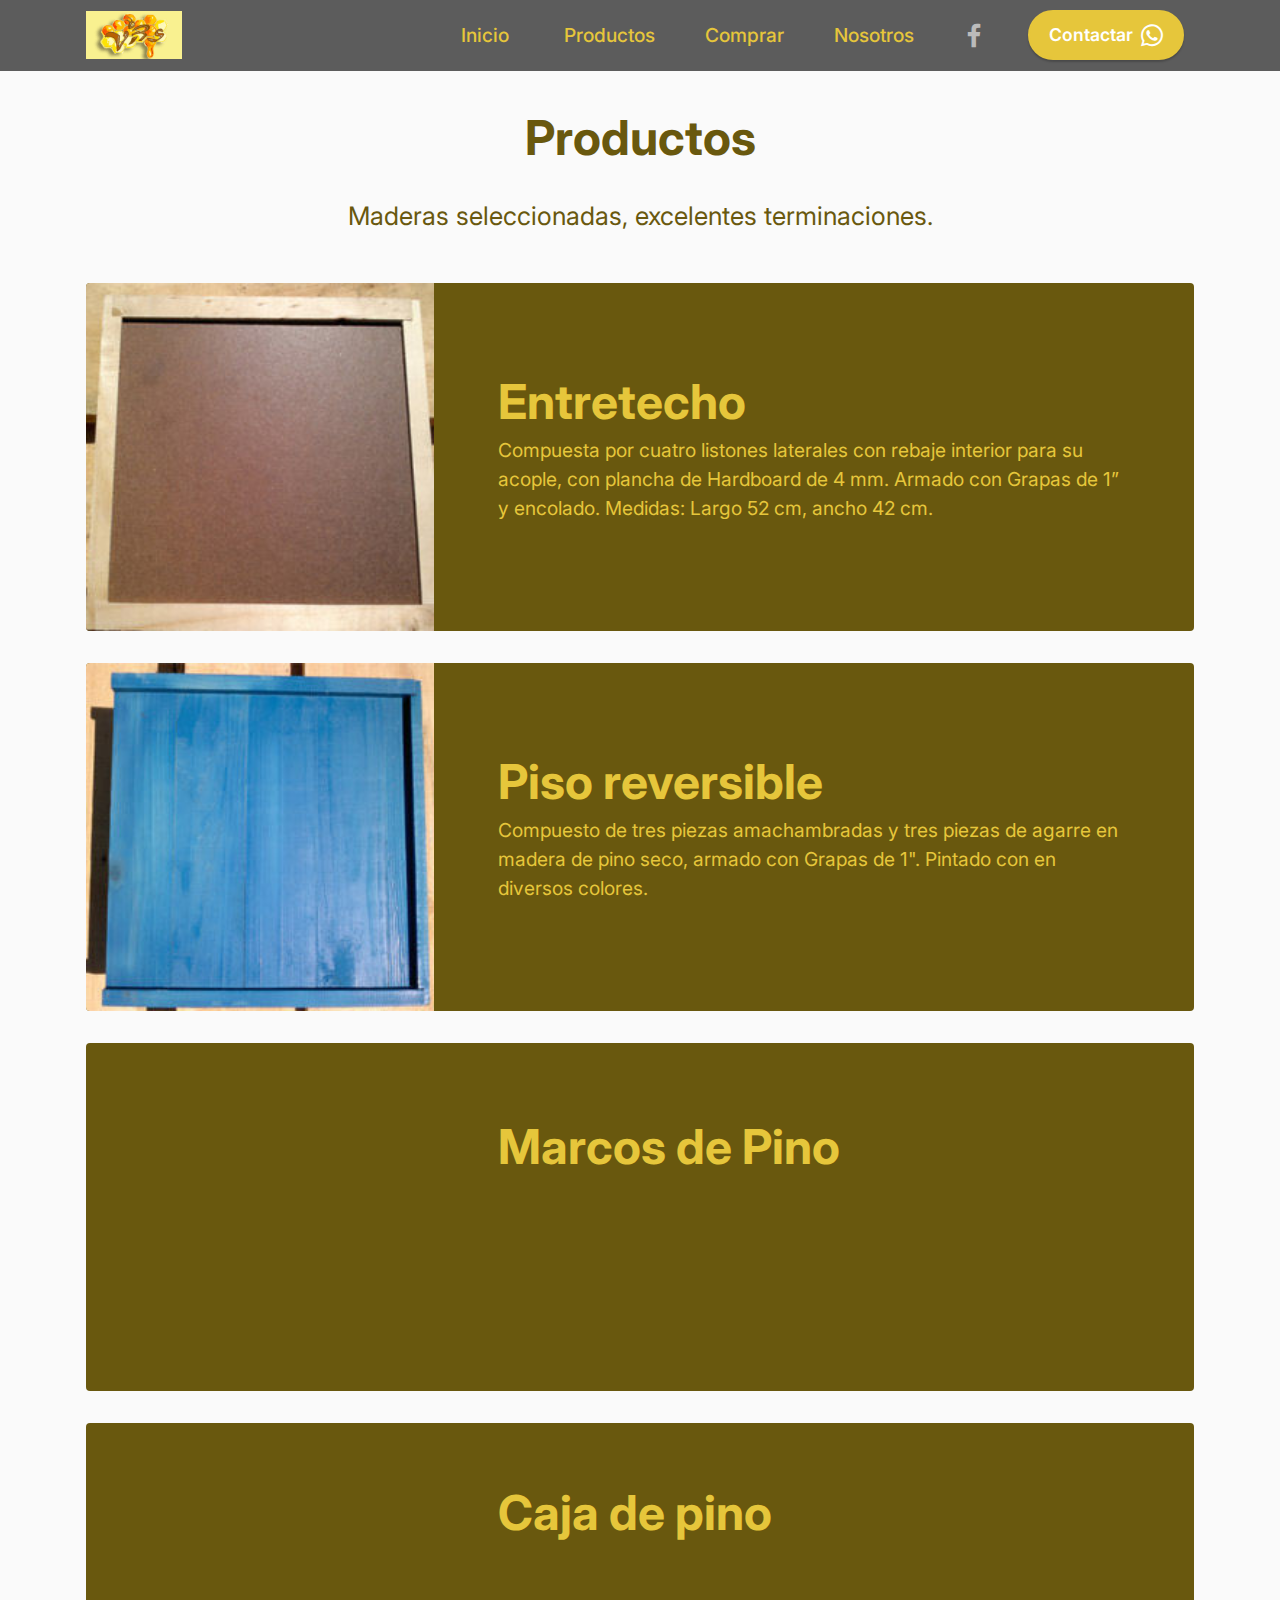
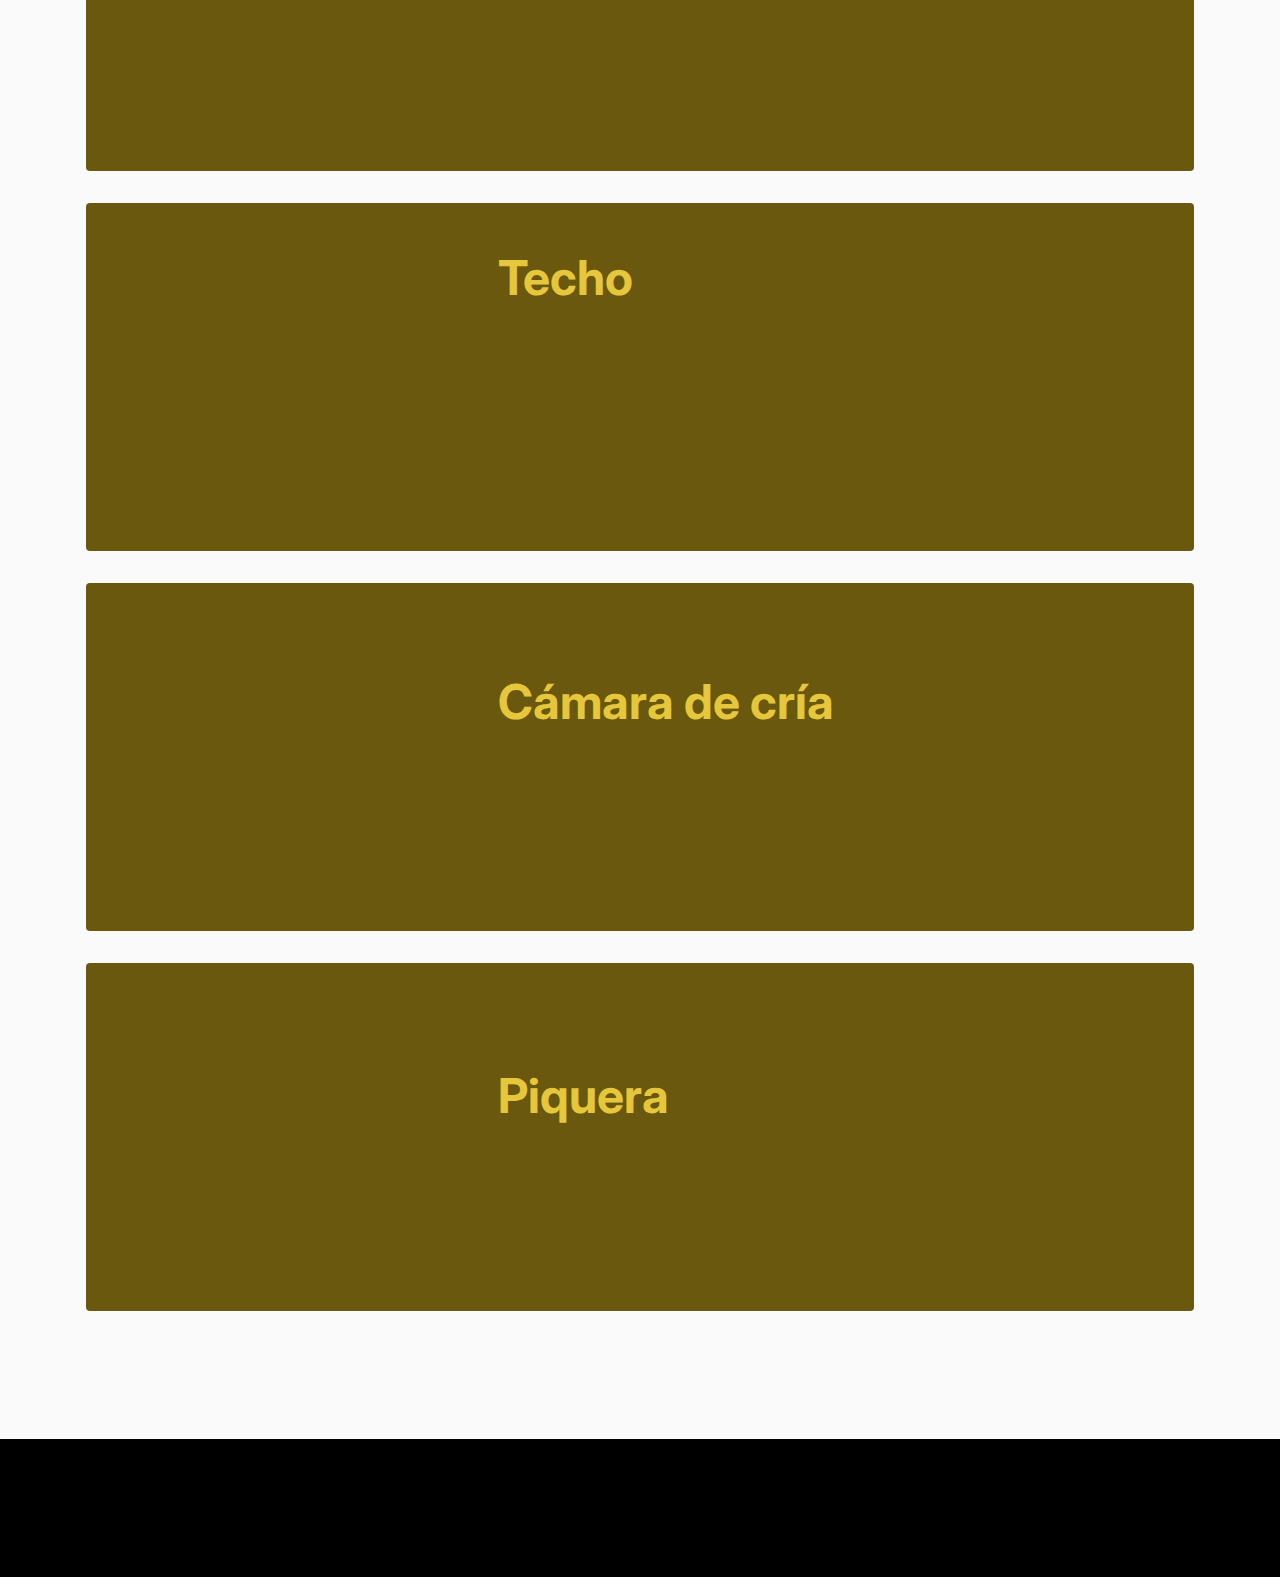
<file: page2.html>
<!DOCTYPE html>
<html  >
<head>
  <meta charset="UTF-8">
  <meta http-equiv="X-UA-Compatible" content="IE=edge">
  <meta name="viewport" content="width=device-width, initial-scale=1, minimum-scale=1">
  <link rel="shortcut icon" href="assets/images/logoportada-128x64.png" type="image/x-icon">
  <meta name="description" content="">
  <title>Productos - VRS Materiales Apícolas</title>
  <link rel="stylesheet" href="assets/bootstrap/css/bootstrap.min.css">
  <link rel="stylesheet" href="assets/bootstrap/css/bootstrap-grid.min.css">
  <link rel="stylesheet" href="assets/bootstrap/css/bootstrap-reboot.min.css">
  <link rel="stylesheet" href="assets/animatecss/animate.css">
  <link rel="stylesheet" href="assets/dropdown/css/style.css">
  <link rel="stylesheet" href="assets/socicon/css/styles.css">
  <link rel="stylesheet" href="assets/theme/css/style.css">
  <link rel="preload" href="https://fonts.googleapis.com/css?family=Inter:100,200,300,400,500,600,700,800,900&display=swap" as="style" onload="this.onload=null;this.rel='stylesheet'">
  <noscript><link rel="stylesheet" href="https://fonts.googleapis.com/css?family=Inter:100,200,300,400,500,600,700,800,900&display=swap"></noscript>
  <link rel="preload" as="style" href="assets/mobirise/css/mbr-additional.css"><link rel="stylesheet" href="assets/mobirise/css/mbr-additional.css" type="text/css">
</head>
<body>
  
  <section data-bs-version="5.1" class="menu menu3 cid-txWamG1KeZ" once="menu" id="menu3-d">
    
    <nav class="navbar navbar-dropdown navbar-expand-lg">
        <div class="container">
            <div class="navbar-brand">
                <span class="navbar-logo">
                    <a href="/">
                        <img src="assets/images/logoportada-128x64.png" alt="Logo VRS Materiales Agrícolas" style="height: 3rem;">
                    </a>
                </span>
                
            </div>
            <button class="navbar-toggler" type="button" data-toggle="collapse" data-bs-toggle="collapse" data-target="#navbarSupportedContent" data-bs-target="#navbarSupportedContent" aria-controls="navbarNavAltMarkup" aria-expanded="false" aria-label="Toggle navigation">
                <div class="hamburger">
                    <span></span>
                    <span></span>
                    <span></span>
                    <span></span>
                </div>
            </button>
            <div class="collapse navbar-collapse" id="navbarSupportedContent">
                <ul class="navbar-nav nav-dropdown" data-app-modern-menu="true"><li class="nav-item"><a class="nav-link link text-primary display-7" href="index.html">Inicio&nbsp;</a></li>
                    <li class="nav-item"><a class="nav-link link text-primary display-7" href="index.html#content4-5">Productos</a></li>
                    <li class="nav-item"><a class="nav-link link text-primary display-7" href="index.html#content4-6">Comprar</a>
                    </li><li class="nav-item"><a class="nav-link link text-primary display-7" href="index.html#features16-9">Nosotros</a></li></ul>
                <div class="icons-menu">
                    <a class="iconfont-wrapper" href="https://www.facebook.com/MaterialApicolaChile/" target="_blank">
                        <span class="p-2 mbr-iconfont socicon-facebook socicon"></span>
                    </a>
                    
                </div>
                <div class="navbar-buttons mbr-section-btn"><a class="btn btn-primary display-4" href="https://wa.me/56989667812"><span class="socicon socicon-whatsapp mbr-iconfont mbr-iconfont-btn"></span>Contactar</a></div>
            </div>
        </div>
    </nav>
</section>

<section data-bs-version="5.1" class="content4 cid-txWamGSRf5" id="content4-f">
    
    
    <div class="container">
        <div class="row justify-content-center">
            <div class="title col-md-12 col-lg-10">
                <h3 class="mbr-section-title mbr-fonts-style align-center mb-4 display-2"><strong>Productos</strong></h3>
                <h4 class="mbr-section-subtitle align-center mbr-fonts-style mb-4 display-5">Maderas seleccionadas, excelentes terminaciones.</h4>
                
            </div>
        </div>
    </div>
</section>

<section data-bs-version="5.1" class="features8 cid-txWamHXXVg" xmlns="http://www.w3.org/1999/html" id="features9-i">
    
    

    

    <div class="container">
        <div class="card">
            <div class="card-wrapper">
                <div class="row align-items-center">
                    <div class="col-12 col-md-4">
                        <div class="image-wrapper">
                            <img src="assets/images/entretecho-thumb-240x240.jpg" alt="Entretecho">
                        </div>
                    </div>
                    <div class="col-12 col-md">
                        <div class="card-box">
                            <div class="row">
                                <div class="col-md">
                                    <h6 class="card-title mbr-fonts-style display-2"><strong>Entretecho&nbsp;</strong></h6>
                                    <p class="mbr-text mbr-fonts-style display-7">Compuesta por cuatro listones laterales con rebaje interior para su acople, con plancha de Hardboard de 4 mm. Armado con Grapas de 1” y encolado. Medidas: Largo 52 cm, ancho 42 cm.<br></p>
                                </div>
                                
                                <div></div>
                            </div>
                        </div>
                    </div>
                </div>
            </div>
        </div>
        <div class="card">
            <div class="card-wrapper">
                <div class="row align-items-center">
                    <div class="col-12 col-md-4">
                        <div class="image-wrapper">
                            <img src="assets/images/piso-thumb-240x240.jpg" alt="Piso Reversible">
                        </div>
                    </div>
                    <div class="col-12 col-md">
                        <div class="card-box">
                            <div class="row">
                                <div class="col-md">
                                    <h6 class="card-title mbr-fonts-style display-2"><strong>Piso reversible</strong></h6>
                                    <p class="mbr-text mbr-fonts-style display-7">Compuesto de tres piezas amachambradas y tres piezas de agarre en madera de pino seco, armado con Grapas de 1". Pintado con en diversos colores.</p>
                                </div>
                                
                                <div></div>
                            </div>
                        </div>
                    </div>
                </div>
            </div>
        </div>
        <div class="card">
            <div class="card-wrapper">
                <div class="row align-items-center">
                    <div class="col-12 col-md-4">
                        <div class="image-wrapper">
                            <img src="assets/images/marco-thumb-240x240.jpg" alt="Marcos de pino">
                        </div>
                    </div>
                    <div class="col-12 col-md">
                        <div class="card-box">
                            <div class="row">
                                <div class="col-md">
                                    <h6 class="card-title mbr-fonts-style display-2"><strong>Marcos de Pino</strong></h6>
                                    <p class="mbr-text mbr-fonts-style display-7">Marco alambrado, modelo Hoffman, en madera de pino, con 8 ojalillos c/u alambre galvanizado de 0.60, clavado con grapas de 1". Medidas largo 485mm., alto 230mm., ancho lateral 36mm. Con corte 45º, también marcos de medias alzas.<br></p>
                                </div>
                                
                                <div></div>
                            </div>
                        </div>
                    </div>
                </div>
            </div>
        </div>
    </div>
</section>

<section data-bs-version="5.1" class="features8 cid-tyqFEMhbvp" xmlns="http://www.w3.org/1999/html" id="features9-t">
    
    

    

    <div class="container">
        <div class="card">
            <div class="card-wrapper">
                <div class="row align-items-center">
                    <div class="col-12 col-md-4">
                        <div class="image-wrapper">
                            <img src="assets/images/caja-thumb-240x240.jpg" alt="Caja de pino">
                        </div>
                    </div>
                    <div class="col-12 col-md">
                        <div class="card-box">
                            <div class="row">
                                <div class="col-md">
                                    <h6 class="card-title mbr-fonts-style display-2"><strong>Caja de pino&nbsp;</strong></h6>
                                    <p class="mbr-text mbr-fonts-style display-7">Construido con madera de pino seco seleccionado, con descanso interior para 10 marcos modelo Langstroth, cuatro calados de agarre en el exterior, para su manejo. Armado con tornillos 1 5/8, pintado con esmalte sintético en diversos colores. Medidas: largo 520 mm, ancho 420mm., alto 245 mm, espesor 22 mm.<br></p>
                                </div>
                                
                                <div></div>
                            </div>
                        </div>
                    </div>
                </div>
            </div>
        </div>
        <div class="card">
            <div class="card-wrapper">
                <div class="row align-items-center">
                    <div class="col-12 col-md-4">
                        <div class="image-wrapper">
                            <img src="assets/images/techo-thumb-240x240.jpg" alt="Techo">
                        </div>
                    </div>
                    <div class="col-12 col-md">
                        <div class="card-box">
                            <div class="row">
                                <div class="col-md">
                                    <h6 class="card-title mbr-fonts-style display-2"><strong>Techo</strong></h6>
                                    <p class="mbr-text mbr-fonts-style display-7">Compuesto por un marco de 20 mm más una lámina de Hardboard engrapada al marco, con PAPEL FIELTRO al interior, cubierto con una lámina de aluminio de 0.5 mm, que también es engrapado al marco. También estamos fabricando el techo con planchas de OSB que resisten con mayor facilidad los cambios climáticos sobre todo el en sur de nuestro país.</p>
                                </div>
                                
                                <div></div>
                            </div>
                        </div>
                    </div>
                </div>
            </div>
        </div>
        <div class="card">
            <div class="card-wrapper">
                <div class="row align-items-center">
                    <div class="col-12 col-md-4">
                        <div class="image-wrapper">
                            <img src="assets/images/camara-thumb-240x240.jpg" alt="Cámara de crías">
                        </div>
                    </div>
                    <div class="col-12 col-md">
                        <div class="card-box">
                            <div class="row">
                                <div class="col-md">
                                    <h6 class="card-title mbr-fonts-style display-2"><strong>Cámara de cría</strong></h6>
                                    <p class="mbr-text mbr-fonts-style display-7">Cámara completa con marcos sin cera Incluye: Piso, alza, 10 marcos sin cera estampada, entretapa, techo galvanizado, palo piquera. Peso aprox.: 13,6 Kg.</p>
                                </div>
                                
                                <div></div>
                            </div>
                        </div>
                    </div>
                </div>
            </div>
        </div>
    </div>
</section>

<section data-bs-version="5.1" class="features8 cid-tyqGOwoBnj" xmlns="http://www.w3.org/1999/html" id="features9-u">
    
    

    

    <div class="container">
        <div class="card">
            <div class="card-wrapper">
                <div class="row align-items-center">
                    <div class="col-12 col-md-4">
                        <div class="image-wrapper">
                            <img src="assets/images/piquera-thumb-240x240.jpg" alt="Piquera">
                        </div>
                    </div>
                    <div class="col-12 col-md">
                        <div class="card-box">
                            <div class="row">
                                <div class="col-md">
                                    <h6 class="card-title mbr-fonts-style display-2"><strong>Piquera</strong></h6>
                                    <p class="mbr-text mbr-fonts-style display-7">Posee dos aberturas de 30 y 70 mm para la entrada y salida de las abejas en Otoño/Invierno y Primavera/Verano, respectivamente.<br></p>
                                </div>
                                
                                <div></div>
                            </div>
                        </div>
                    </div>
                </div>
            </div>
        </div>
        
        
    </div>
</section>

<section data-bs-version="5.1" class="footer3 cid-txWamLhmn9" once="footers" id="footer3-o">

    

    

    <div class="container">
        <div class="media-container-row align-center mbr-white">
            <div class="row row-links">
                <ul class="foot-menu">
                    
                    
                    
                    
                    
                <li class="foot-menu-item mbr-fonts-style display-7"><a href="index.html" class="text-white">Inicio</a></li><li class="foot-menu-item mbr-fonts-style display-7"><a href="index.html#content4-5" class="text-white">Productos</a></li><li class="foot-menu-item mbr-fonts-style display-7"><a href="index.html#content4-6" class="text-white">Comprar</a></li><li class="foot-menu-item mbr-fonts-style display-7"><a href="index.html#features16-9" class="text-white">Nosotros</a></li><li class="foot-menu-item mbr-fonts-style display-7"><a href="index.html#contacts3-c" class="text-white text-primary">Contacto</a></li></ul>
            </div>
            <div class="row row-copirayt">
                <p class="mbr-text mb-0 mbr-fonts-style mbr-white align-center display-7">VRS Materiales Apícolas ®</p>
            </div>
        </div>
    </div>
</section><script src="assets/bootstrap/js/bootstrap.bundle.min.js"></script>  <script src="assets/smoothscroll/smooth-scroll.js"></script>  <script src="assets/ytplayer/index.js"></script>  <script src="assets/dropdown/js/navbar-dropdown.js"></script>  <script src="assets/theme/js/script.js"></script>  
  
  
 <div id="scrollToTop" class="scrollToTop mbr-arrow-up"><a style="text-align: center;"><i class="mbr-arrow-up-icon mbr-arrow-up-icon-cm cm-icon cm-icon-smallarrow-up"></i></a></div>
    <input name="animation" type="hidden">
  </body>
</html>
</file>
<file: assets/web/assets/mobirise-icons2/mobirise2.css>
@font-face {
  font-family: 'Moririse2';
  font-display: swap;
  src:  url('mobirise2.eot?f2bix4');
  src:  url('mobirise2.eot?f2bix4#iefix') format('embedded-opentype'),
    url('mobirise2.ttf?f2bix4') format('truetype'),
    url('mobirise2.woff?f2bix4') format('woff'),
    url('mobirise2.svg?f2bix4#mobirise2') format('svg');
  font-weight: normal;
  font-style: normal;
}

[class^="mobi-"], [class*=" mobi-"] {
  /* use !important to prevent issues with browser extensions that change fonts */
  font-family: 'Moririse2' !important;
  speak: none;
  font-style: normal;
  font-weight: normal;
  font-variant: normal;
  text-transform: none;
  line-height: 1;

  /* Better Font Rendering =========== */
  -webkit-font-smoothing: antialiased;
  -moz-osx-font-smoothing: grayscale;
}

.mobi-mbri-add-submenu:before {
  content: "\e900";
}
.mobi-mbri-alert:before {
  content: "\e901";
}
.mobi-mbri-align-center:before {
  content: "\e902";
}
.mobi-mbri-align-justify:before {
  content: "\e903";
}
.mobi-mbri-align-left:before {
  content: "\e904";
}
.mobi-mbri-align-right:before {
  content: "\e905";
}
.mobi-mbri-android:before {
  content: "\e906";
}
.mobi-mbri-apple:before {
  content: "\e907";
}
.mobi-mbri-arrow-down:before {
  content: "\e908";
}
.mobi-mbri-arrow-next:before {
  content: "\e909";
}
.mobi-mbri-arrow-prev:before {
  content: "\e90a";
}
.mobi-mbri-arrow-up:before {
  content: "\e90b";
}
.mobi-mbri-bold:before {
  content: "\e90c";
}
.mobi-mbri-bookmark:before {
  content: "\e90d";
}
.mobi-mbri-bootstrap:before {
  content: "\e90e";
}
.mobi-mbri-briefcase:before {
  content: "\e90f";
}
.mobi-mbri-browse:before {
  content: "\e910";
}
.mobi-mbri-bulleted-list:before {
  content: "\e911";
}
.mobi-mbri-calendar:before {
  content: "\e912";
}
.mobi-mbri-camera:before {
  content: "\e913";
}
.mobi-mbri-cart-add:before {
  content: "\e914";
}
.mobi-mbri-cart-full:before {
  content: "\e915";
}
.mobi-mbri-cash:before {
  content: "\e916";
}
.mobi-mbri-change-style:before {
  content: "\e917";
}
.mobi-mbri-chat:before {
  content: "\e918";
}
.mobi-mbri-clock:before {
  content: "\e919";
}
.mobi-mbri-close:before {
  content: "\e91a";
}
.mobi-mbri-cloud:before {
  content: "\e91b";
}
.mobi-mbri-code:before {
  content: "\e91c";
}
.mobi-mbri-contact-form:before {
  content: "\e91d";
}
.mobi-mbri-credit-card:before {
  content: "\e91e";
}
.mobi-mbri-cursor-click:before {
  content: "\e91f";
}
.mobi-mbri-cust-feedback:before {
  content: "\e920";
}
.mobi-mbri-database:before {
  content: "\e921";
}
.mobi-mbri-delivery:before {
  content: "\e922";
}
.mobi-mbri-desktop:before {
  content: "\e923";
}
.mobi-mbri-devices:before {
  content: "\e924";
}
.mobi-mbri-down:before {
  content: "\e925";
}
.mobi-mbri-download-2:before {
  content: "\e926";
}
.mobi-mbri-download:before {
  content: "\e927";
}
.mobi-mbri-drag-n-drop-2:before {
  content: "\e928";
}
.mobi-mbri-drag-n-drop:before {
  content: "\e929";
}
.mobi-mbri-edit-2:before {
  content: "\e92a";
}
.mobi-mbri-edit:before {
  content: "\e92b";
}
.mobi-mbri-error:before {
  content: "\e92c";
}
.mobi-mbri-extension:before {
  content: "\e92d";
}
.mobi-mbri-features:before {
  content: "\e92e";
}
.mobi-mbri-file:before {
  content: "\e92f";
}
.mobi-mbri-flag:before {
  content: "\e930";
}
.mobi-mbri-folder:before {
  content: "\e931";
}
.mobi-mbri-gift:before {
  content: "\e932";
}
.mobi-mbri-github:before {
  content: "\e933";
}
.mobi-mbri-globe-2:before {
  content: "\e934";
}
.mobi-mbri-globe:before {
  content: "\e935";
}
.mobi-mbri-growing-chart:before {
  content: "\e936";
}
.mobi-mbri-hearth:before {
  content: "\e937";
}
.mobi-mbri-help:before {
  content: "\e938";
}
.mobi-mbri-home:before {
  content: "\e939";
}
.mobi-mbri-hot-cup:before {
  content: "\e93a";
}
.mobi-mbri-idea:before {
  content: "\e93b";
}
.mobi-mbri-image-gallery:before {
  content: "\e93c";
}
.mobi-mbri-image-slider:before {
  content: "\e93d";
}
.mobi-mbri-info:before {
  content: "\e93e";
}
.mobi-mbri-italic:before {
  content: "\e93f";
}
.mobi-mbri-key:before {
  content: "\e940";
}
.mobi-mbri-laptop:before {
  content: "\e941";
}
.mobi-mbri-layers:before {
  content: "\e942";
}
.mobi-mbri-left-right:before {
  content: "\e943";
}
.mobi-mbri-left:before {
  content: "\e944";
}
.mobi-mbri-letter:before {
  content: "\e945";
}
.mobi-mbri-like:before {
  content: "\e946";
}
.mobi-mbri-link:before {
  content: "\e947";
}
.mobi-mbri-lock:before {
  content: "\e948";
}
.mobi-mbri-login:before {
  content: "\e949";
}
.mobi-mbri-logout:before {
  content: "\e94a";
}
.mobi-mbri-magic-stick:before {
  content: "\e94b";
}
.mobi-mbri-map-pin:before {
  content: "\e94c";
}
.mobi-mbri-menu:before {
  content: "\e94d";
}
.mobi-mbri-mobile-2:before {
  content: "\e94e";
}
.mobi-mbri-mobile-horizontal:before {
  content: "\e94f";
}
.mobi-mbri-mobile:before {
  content: "\e950";
}
.mobi-mbri-mobirise:before {
  content: "\e951";
}
.mobi-mbri-more-horizontal:before {
  content: "\e952";
}
.mobi-mbri-more-vertical:before {
  content: "\e953";
}
.mobi-mbri-music:before {
  content: "\e954";
}
.mobi-mbri-new-file:before {
  content: "\e955";
}
.mobi-mbri-numbered-list:before {
  content: "\e956";
}
.mobi-mbri-opened-folder:before {
  content: "\e957";
}
.mobi-mbri-pages:before {
  content: "\e958";
}
.mobi-mbri-paper-plane:before {
  content: "\e959";
}
.mobi-mbri-paperclip:before {
  content: "\e95a";
}
.mobi-mbri-phone:before {
  content: "\e95b";
}
.mobi-mbri-photo:before {
  content: "\e95c";
}
.mobi-mbri-photos:before {
  content: "\e95d";
}
.mobi-mbri-pin:before {
  content: "\e95e";
}
.mobi-mbri-play:before {
  content: "\e95f";
}
.mobi-mbri-plus:before {
  content: "\e960";
}
.mobi-mbri-preview:before {
  content: "\e961";
}
.mobi-mbri-print:before {
  content: "\e962";
}
.mobi-mbri-protect:before {
  content: "\e963";
}
.mobi-mbri-question:before {
  content: "\e964";
}
.mobi-mbri-quote-left:before {
  content: "\e965";
}
.mobi-mbri-quote-right:before {
  content: "\e966";
}
.mobi-mbri-redo:before {
  content: "\e967";
}
.mobi-mbri-refresh:before {
  content: "\e968";
}
.mobi-mbri-responsive-2:before {
  content: "\e969";
}
.mobi-mbri-responsive:before {
  content: "\e96a";
}
.mobi-mbri-right:before {
  content: "\e96b";
}
.mobi-mbri-rocket:before {
  content: "\e96c";
}
.mobi-mbri-sad-face:before {
  content: "\e96d";
}
.mobi-mbri-sale:before {
  content: "\e96e";
}
.mobi-mbri-save:before {
  content: "\e96f";
}
.mobi-mbri-search:before {
  content: "\e970";
}
.mobi-mbri-setting-2:before {
  content: "\e971";
}
.mobi-mbri-setting-3:before {
  content: "\e972";
}
.mobi-mbri-setting:before {
  content: "\e973";
}
.mobi-mbri-share:before {
  content: "\e974";
}
.mobi-mbri-shopping-bag:before {
  content: "\e975";
}
.mobi-mbri-shopping-basket:before {
  content: "\e976";
}
.mobi-mbri-shopping-cart:before {
  content: "\e977";
}
.mobi-mbri-sites:before {
  content: "\e978";
}
.mobi-mbri-smile-face:before {
  content: "\e979";
}
.mobi-mbri-speed:before {
  content: "\e97a";
}
.mobi-mbri-star:before {
  content: "\e97b";
}
.mobi-mbri-success:before {
  content: "\e97c";
}
.mobi-mbri-sun:before {
  content: "\e97d";
}
.mobi-mbri-sun2:before {
  content: "\e97e";
}
.mobi-mbri-tablet-vertical:before {
  content: "\e97f";
}
.mobi-mbri-tablet:before {
  content: "\e980";
}
.mobi-mbri-target:before {
  content: "\e981";
}
.mobi-mbri-timer:before {
  content: "\e982";
}
.mobi-mbri-to-ftp:before {
  content: "\e983";
}
.mobi-mbri-to-local-drive:before {
  content: "\e984";
}
.mobi-mbri-touch-swipe:before {
  content: "\e985";
}
.mobi-mbri-touch:before {
  content: "\e986";
}
.mobi-mbri-trash:before {
  content: "\e987";
}
.mobi-mbri-underline:before {
  content: "\e988";
}
.mobi-mbri-undo:before {
  content: "\e989";
}
.mobi-mbri-unlink:before {
  content: "\e98a";
}
.mobi-mbri-unlock:before {
  content: "\e98b";
}
.mobi-mbri-up-down:before {
  content: "\e98c";
}
.mobi-mbri-up:before {
  content: "\e98d";
}
.mobi-mbri-update:before {
  content: "\e98e";
}
.mobi-mbri-upload-2:before {
  content: "\e98f";
}
.mobi-mbri-upload:before {
  content: "\e990";
}
.mobi-mbri-user-2:before {
  content: "\e991";
}
.mobi-mbri-user:before {
  content: "\e992";
}
.mobi-mbri-users:before {
  content: "\e993";
}
.mobi-mbri-video-play:before {
  content: "\e994";
}
.mobi-mbri-video:before {
  content: "\e995";
}
.mobi-mbri-watch:before {
  content: "\e996";
}
.mobi-mbri-website-theme-2:before {
  content: "\e997";
}
.mobi-mbri-website-theme:before {
  content: "\e998";
}
.mobi-mbri-wifi:before {
  content: "\e999";
}
.mobi-mbri-windows:before {
  content: "\e99a";
}
.mobi-mbri-zoom-in:before {
  content: "\e99b";
}
.mobi-mbri-zoom-out:before {
  content: "\e99c";
}
</file>
<file: assets/parallax/jarallax.css>
.jarallax {
    position: relative;
    z-index: 0;
}
.jarallax > .jarallax-img {
    position: absolute;
    object-fit: cover;
    /* support for plugin https://github.com/bfred-it/object-fit-images */
    font-family: 'object-fit: cover;';
    top: 0;
    left: 0;
    width: 100%;
    height: 100%;
    z-index: -1;
}
</file>
<file: assets/dropdown/css/style.css>
.navbar-dropdown {
  left: 0;
  padding: 0;
  position: absolute;
  right: 0;
  top: 0;
  transition: all 0.45s ease;
  z-index: 1030;
  background: #282828; }
  .navbar-dropdown .navbar-logo {
    margin-right: 0.8rem;
    transition: margin 0.3s ease-in-out;
    vertical-align: middle; }
    .navbar-dropdown .navbar-logo img {
      height: 3.125rem;
      transition: all 0.3s ease-in-out; }
    .navbar-dropdown .navbar-logo.mbr-iconfont {
      font-size: 3.125rem;
      line-height: 3.125rem; }
  .navbar-dropdown .navbar-caption {
    font-weight: 700;
    white-space: normal;
    vertical-align: -4px;
    line-height: 3.125rem !important; }
    .navbar-dropdown .navbar-caption, .navbar-dropdown .navbar-caption:hover {
      color: inherit;
      text-decoration: none; }
  .navbar-dropdown .mbr-iconfont + .navbar-caption {
    vertical-align: -1px; }
  .navbar-dropdown.navbar-fixed-top {
    position: fixed; }
  .navbar-dropdown .navbar-brand span {
    vertical-align: -4px; }
  .navbar-dropdown.bg-color.transparent {
    background: none; }
  .navbar-dropdown.navbar-short .navbar-brand {
    padding: 0.625rem 0; }
    .navbar-dropdown.navbar-short .navbar-brand span {
      vertical-align: -1px; }
  .navbar-dropdown.navbar-short .navbar-caption {
    line-height: 2.375rem !important;
    vertical-align: -2px; }
  .navbar-dropdown.navbar-short .navbar-logo {
    margin-right: 0.5rem; }
    .navbar-dropdown.navbar-short .navbar-logo img {
      height: 2.375rem; }
    .navbar-dropdown.navbar-short .navbar-logo.mbr-iconfont {
      font-size: 2.375rem;
      line-height: 2.375rem; }
  .navbar-dropdown.navbar-short .mbr-table-cell {
    height: 3.625rem; }
  .navbar-dropdown .navbar-close {
    left: 0.6875rem;
    position: fixed;
    top: 0.75rem;
    z-index: 1000; }
  .navbar-dropdown .hamburger-icon {
    content: "";
    display: inline-block;
    vertical-align: middle;
    width: 16px;
    -webkit-box-shadow: 0 -6px 0 1px #282828,0 0 0 1px #282828,0 6px 0 1px #282828;
    -moz-box-shadow: 0 -6px 0 1px #282828,0 0 0 1px #282828,0 6px 0 1px #282828;
    box-shadow: 0 -6px 0 1px #282828,0 0 0 1px #282828,0 6px 0 1px #282828; }

.dropdown-menu .dropdown-toggle[data-toggle="dropdown-submenu"]::after {
  border-bottom: 0.35em solid transparent;
  border-left: 0.35em solid;
  border-right: 0;
  border-top: 0.35em solid transparent;
  margin-left: 0.3rem; }

.dropdown-menu .dropdown-item:focus {
  outline: 0; }

.nav-dropdown {
  font-size: 0.75rem;
  font-weight: 500;
  height: auto !important; }
  .nav-dropdown .nav-btn {
    padding-left: 1rem; }
  .nav-dropdown .link {
    margin: .667em 1.667em;
    font-weight: 500;
    padding: 0;
    transition: color .2s ease-in-out; }
    .nav-dropdown .link.dropdown-toggle {
      margin-right: 2.583em; }
      .nav-dropdown .link.dropdown-toggle::after {
        margin-left: .25rem;
        border-top: 0.35em solid;
        border-right: 0.35em solid transparent;
        border-left: 0.35em solid transparent;
        border-bottom: 0; }
      .nav-dropdown .link.dropdown-toggle[aria-expanded="true"] {
        margin: 0;
        padding: 0.667em 3.263em  0.667em 1.667em; }
  .nav-dropdown .link::after,
  .nav-dropdown .dropdown-item::after {
    color: inherit; }
  .nav-dropdown .btn {
    font-size: 0.75rem;
    font-weight: 700;
    letter-spacing: 0;
    margin-bottom: 0;
    padding-left: 1.25rem;
    padding-right: 1.25rem; }
  .nav-dropdown .dropdown-menu {
    border-radius: 0;
    border: 0;
    left: 0;
    margin: 0;
    padding-bottom: 1.25rem;
    padding-top: 1.25rem;
    position: relative; }
  .nav-dropdown .dropdown-submenu {
    margin-left: 0.125rem;
    top: 0; }
  .nav-dropdown .dropdown-item {
    font-weight: 500;
    line-height: 2;
    padding: 0.3846em 4.615em 0.3846em 1.5385em;
    position: relative;
    transition: color .2s ease-in-out, background-color .2s ease-in-out; }
    .nav-dropdown .dropdown-item::after {
      margin-top: -0.3077em;
      position: absolute;
      right: 1.1538em;
      top: 50%; }
    .nav-dropdown .dropdown-item:focus, .nav-dropdown .dropdown-item:hover {
      background: none; }

@media (max-width: 767px) {
  .nav-dropdown.navbar-toggleable-sm {
    bottom: 0;
    display: none;
    left: 0;
    overflow-x: hidden;
    position: fixed;
    top: 0;
    transform: translateX(-100%);
    -ms-transform: translateX(-100%);
    -webkit-transform: translateX(-100%);
    width: 18.75rem;
    z-index: 999; } }
.nav-dropdown.navbar-toggleable-xl {
  bottom: 0;
  display: none;
  left: 0;
  overflow-x: hidden;
  position: fixed;
  top: 0;
  transform: translateX(-100%);
  -ms-transform: translateX(-100%);
  -webkit-transform: translateX(-100%);
  width: 18.75rem;
  z-index: 999; }

.nav-dropdown-sm {
  display: block !important;
  overflow-x: hidden;
  overflow: auto;
  padding-top: 3.875rem; }
  .nav-dropdown-sm::after {
    content: "";
    display: block;
    height: 3rem;
    width: 100%; }
  .nav-dropdown-sm.collapse.in ~ .navbar-close {
    display: block !important; }
  .nav-dropdown-sm.collapsing, .nav-dropdown-sm.collapse.in {
    transform: translateX(0);
    -ms-transform: translateX(0);
    -webkit-transform: translateX(0);
    transition: all 0.25s ease-out;
    -webkit-transition: all 0.25s ease-out;
    background: #282828; }
  .nav-dropdown-sm.collapsing[aria-expanded="false"] {
    transform: translateX(-100%);
    -ms-transform: translateX(-100%);
    -webkit-transform: translateX(-100%); }
  .nav-dropdown-sm .nav-item {
    display: block;
    margin-left: 0 !important;
    padding-left: 0; }
  .nav-dropdown-sm .link,
  .nav-dropdown-sm .dropdown-item {
    border-top: 1px dotted rgba(255, 255, 255, 0.1);
    font-size: 0.8125rem;
    line-height: 1.6;
    margin: 0 !important;
    padding: 0.875rem 2.4rem 0.875rem 1.5625rem !important;
    position: relative;
    white-space: normal; }
    .nav-dropdown-sm .link:focus, .nav-dropdown-sm .link:hover,
    .nav-dropdown-sm .dropdown-item:focus,
    .nav-dropdown-sm .dropdown-item:hover {
      background: rgba(0, 0, 0, 0.2) !important;
      color: #c0a375; }
  .nav-dropdown-sm .nav-btn {
    position: relative;
    padding: 1.5625rem 1.5625rem 0 1.5625rem; }
    .nav-dropdown-sm .nav-btn::before {
      border-top: 1px dotted rgba(255, 255, 255, 0.1);
      content: "";
      left: 0;
      position: absolute;
      top: 0;
      width: 100%; }
    .nav-dropdown-sm .nav-btn + .nav-btn {
      padding-top: 0.625rem; }
      .nav-dropdown-sm .nav-btn + .nav-btn::before {
        display: none; }
  .nav-dropdown-sm .btn {
    padding: 0.625rem 0; }
  .nav-dropdown-sm .dropdown-toggle[data-toggle="dropdown-submenu"]::after {
    margin-left: .25rem;
    border-top: 0.35em solid;
    border-right: 0.35em solid transparent;
    border-left: 0.35em solid transparent;
    border-bottom: 0; }
  .nav-dropdown-sm .dropdown-toggle[data-toggle="dropdown-submenu"][aria-expanded="true"]::after {
    border-top: 0;
    border-right: 0.35em solid transparent;
    border-left: 0.35em solid transparent;
    border-bottom: 0.35em solid; }
  .nav-dropdown-sm .dropdown-menu {
    margin: 0;
    padding: 0;
    position: relative;
    top: 0;
    left: 0;
    width: 100%;
    border: 0;
    float: none;
    border-radius: 0;
    background: none; }
  .nav-dropdown-sm .dropdown-submenu {
    left: 100%;
    margin-left: 0.125rem;
    margin-top: -1.25rem;
    top: 0; }

.navbar-toggleable-sm .nav-dropdown .dropdown-menu {
  position: absolute; }

.navbar-toggleable-sm .nav-dropdown .dropdown-submenu {
  left: 100%;
  margin-left: 0.125rem;
  margin-top: -1.25rem;
  top: 0; }

.navbar-toggleable-sm.opened .nav-dropdown .dropdown-menu {
  position: relative; }

.navbar-toggleable-sm.opened .nav-dropdown .dropdown-submenu {
  left: 0;
  margin-left: 00rem;
  margin-top: 0rem;
  top: 0; }

.is-builder .nav-dropdown.collapsing {
  transition: none !important; }
</file>
<file: assets/socicon/css/styles.css>
@charset "UTF-8";

@font-face {
  font-family: 'Socicon';
  src:  url('../fonts/socicon.eot');
  src:  url('../fonts/socicon.eot?#iefix') format('embedded-opentype'),
    url('../fonts/socicon.woff2') format('woff2'),
    url('../fonts/socicon.ttf') format('truetype'),
    url('../fonts/socicon.woff') format('woff'),
    url('../fonts/socicon.svg#socicon') format('svg');
  font-weight: normal;
  font-style: normal;
  font-display: swap;
}

[data-icon]:before {
  font-family: "socicon" !important;
  content: attr(data-icon);
  font-style: normal !important;
  font-weight: normal !important;
  font-variant: normal !important;
  text-transform: none !important;
  speak: none;
  line-height: 1;
  -webkit-font-smoothing: antialiased;
  -moz-osx-font-smoothing: grayscale;
}

[class^="socicon-"], [class*=" socicon-"] {
  /* use !important to prevent issues with browser extensions that change fonts */
  font-family: 'Socicon' !important;
  speak: none;
  font-style: normal;
  font-weight: normal;
  font-variant: normal;
  text-transform: none;
  line-height: 1;

  /* Better Font Rendering =========== */
  -webkit-font-smoothing: antialiased;
  -moz-osx-font-smoothing: grayscale;
}

.socicon-eitaa:before {
  content: "\e97c";
}
.socicon-soroush:before {
  content: "\e97d";
}
.socicon-bale:before {
  content: "\e97e";
}
.socicon-zazzle:before {
  content: "\e97b";
}
.socicon-society6:before {
  content: "\e97a";
}
.socicon-redbubble:before {
  content: "\e979";
}
.socicon-avvo:before {
  content: "\e978";
}
.socicon-stitcher:before {
  content: "\e977";
}
.socicon-googlehangouts:before {
  content: "\e974";
}
.socicon-dlive:before {
  content: "\e975";
}
.socicon-vsco:before {
  content: "\e976";
}
.socicon-flipboard:before {
  content: "\e973";
}
.socicon-ubuntu:before {
  content: "\e958";
}
.socicon-artstation:before {
  content: "\e959";
}
.socicon-invision:before {
  content: "\e95a";
}
.socicon-torial:before {
  content: "\e95b";
}
.socicon-collectorz:before {
  content: "\e95c";
}
.socicon-seenthis:before {
  content: "\e95d";
}
.socicon-googleplaymusic:before {
  content: "\e95e";
}
.socicon-debian:before {
  content: "\e95f";
}
.socicon-filmfreeway:before {
  content: "\e960";
}
.socicon-gnome:before {
  content: "\e961";
}
.socicon-itchio:before {
  content: "\e962";
}
.socicon-jamendo:before {
  content: "\e963";
}
.socicon-mix:before {
  content: "\e964";
}
.socicon-sharepoint:before {
  content: "\e965";
}
.socicon-tinder:before {
  content: "\e966";
}
.socicon-windguru:before {
  content: "\e967";
}
.socicon-cdbaby:before {
  content: "\e968";
}
.socicon-elementaryos:before {
  content: "\e969";
}
.socicon-stage32:before {
  content: "\e96a";
}
.socicon-tiktok:before {
  content: "\e96b";
}
.socicon-gitter:before {
  content: "\e96c";
}
.socicon-letterboxd:before {
  content: "\e96d";
}
.socicon-threema:before {
  content: "\e96e";
}
.socicon-splice:before {
  content: "\e96f";
}
.socicon-metapop:before {
  content: "\e970";
}
.socicon-naver:before {
  content: "\e971";
}
.socicon-remote:before {
  content: "\e972";
}
.socicon-internet:before {
  content: "\e957";
}
.socicon-moddb:before {
  content: "\e94b";
}
.socicon-indiedb:before {
  content: "\e94c";
}
.socicon-traxsource:before {
  content: "\e94d";
}
.socicon-gamefor:before {
  content: "\e94e";
}
.socicon-pixiv:before {
  content: "\e94f";
}
.socicon-myanimelist:before {
  content: "\e950";
}
.socicon-blackberry:before {
  content: "\e951";
}
.socicon-wickr:before {
  content: "\e952";
}
.socicon-spip:before {
  content: "\e953";
}
.socicon-napster:before {
  content: "\e954";
}
.socicon-beatport:before {
  content: "\e955";
}
.socicon-hackerone:before {
  content: "\e956";
}
.socicon-hackernews:before {
  content: "\e946";
}
.socicon-smashwords:before {
  content: "\e947";
}
.socicon-kobo:before {
  content: "\e948";
}
.socicon-bookbub:before {
  content: "\e949";
}
.socicon-mailru:before {
  content: "\e94a";
}
.socicon-gitlab:before {
  content: "\e945";
}
.socicon-instructables:before {
  content: "\e944";
}
.socicon-portfolio:before {
  content: "\e943";
}
.socicon-codered:before {
  content: "\e940";
}
.socicon-origin:before {
  content: "\e941";
}
.socicon-nextdoor:before {
  content: "\e942";
}
.socicon-udemy:before {
  content: "\e93f";
}
.socicon-livemaster:before {
  content: "\e93e";
}
.socicon-crunchbase:before {
  content: "\e93b";
}
.socicon-homefy:before {
  content: "\e93c";
}
.socicon-calendly:before {
  content: "\e93d";
}
.socicon-realtor:before {
  content: "\e90f";
}
.socicon-tidal:before {
  content: "\e910";
}
.socicon-qobuz:before {
  content: "\e911";
}
.socicon-natgeo:before {
  content: "\e912";
}
.socicon-mastodon:before {
  content: "\e913";
}
.socicon-unsplash:before {
  content: "\e914";
}
.socicon-homeadvisor:before {
  content: "\e915";
}
.socicon-angieslist:before {
  content: "\e916";
}
.socicon-codepen:before {
  content: "\e917";
}
.socicon-slack:before {
  content: "\e918";
}
.socicon-openaigym:before {
  content: "\e919";
}
.socicon-logmein:before {
  content: "\e91a";
}
.socicon-fiverr:before {
  content: "\e91b";
}
.socicon-gotomeeting:before {
  content: "\e91c";
}
.socicon-aliexpress:before {
  content: "\e91d";
}
.socicon-guru:before {
  content: "\e91e";
}
.socicon-appstore:before {
  content: "\e91f";
}
.socicon-homes:before {
  content: "\e920";
}
.socicon-zoom:before {
  content: "\e921";
}
.socicon-alibaba:before {
  content: "\e922";
}
.socicon-craigslist:before {
  content: "\e923";
}
.socicon-wix:before {
  content: "\e924";
}
.socicon-redfin:before {
  content: "\e925";
}
.socicon-googlecalendar:before {
  content: "\e926";
}
.socicon-shopify:before {
  content: "\e927";
}
.socicon-freelancer:before {
  content: "\e928";
}
.socicon-seedrs:before {
  content: "\e929";
}
.socicon-bing:before {
  content: "\e92a";
}
.socicon-doodle:before {
  content: "\e92b";
}
.socicon-bonanza:before {
  content: "\e92c";
}
.socicon-squarespace:before {
  content: "\e92d";
}
.socicon-toptal:before {
  content: "\e92e";
}
.socicon-gust:before {
  content: "\e92f";
}
.socicon-ask:before {
  content: "\e930";
}
.socicon-trulia:before {
  content: "\e931";
}
.socicon-loomly:before {
  content: "\e932";
}
.socicon-ghost:before {
  content: "\e933";
}
.socicon-upwork:before {
  content: "\e934";
}
.socicon-fundable:before {
  content: "\e935";
}
.socicon-booking:before {
  content: "\e936";
}
.socicon-googlemaps:before {
  content: "\e937";
}
.socicon-zillow:before {
  content: "\e938";
}
.socicon-niconico:before {
  content: "\e939";
}
.socicon-toneden:before {
  content: "\e93a";
}
.socicon-augment:before {
  content: "\e908";
}
.socicon-bitbucket:before {
  content: "\e909";
}
.socicon-fyuse:before {
  content: "\e90a";
}
.socicon-yt-gaming:before {
  content: "\e90b";
}
.socicon-sketchfab:before {
  content: "\e90c";
}
.socicon-mobcrush:before {
  content: "\e90d";
}
.socicon-microsoft:before {
  content: "\e90e";
}
.socicon-pandora:before {
  content: "\e907";
}
.socicon-messenger:before {
  content: "\e906";
}
.socicon-gamewisp:before {
  content: "\e905";
}
.socicon-bloglovin:before {
  content: "\e904";
}
.socicon-tunein:before {
  content: "\e903";
}
.socicon-gamejolt:before {
  content: "\e901";
}
.socicon-trello:before {
  content: "\e902";
}
.socicon-spreadshirt:before {
  content: "\e900";
}
.socicon-500px:before {
  content: "\e000";
}
.socicon-8tracks:before {
  content: "\e001";
}
.socicon-airbnb:before {
  content: "\e002";
}
.socicon-alliance:before {
  content: "\e003";
}
.socicon-amazon:before {
  content: "\e004";
}
.socicon-amplement:before {
  content: "\e005";
}
.socicon-android:before {
  content: "\e006";
}
.socicon-angellist:before {
  content: "\e007";
}
.socicon-apple:before {
  content: "\e008";
}
.socicon-appnet:before {
  content: "\e009";
}
.socicon-baidu:before {
  content: "\e00a";
}
.socicon-bandcamp:before {
  content: "\e00b";
}
.socicon-battlenet:before {
  content: "\e00c";
}
.socicon-mixer:before {
  content: "\e00d";
}
.socicon-bebee:before {
  content: "\e00e";
}
.socicon-bebo:before {
  content: "\e00f";
}
.socicon-behance:before {
  content: "\e010";
}
.socicon-blizzard:before {
  content: "\e011";
}
.socicon-blogger:before {
  content: "\e012";
}
.socicon-buffer:before {
  content: "\e013";
}
.socicon-chrome:before {
  content: "\e014";
}
.socicon-coderwall:before {
  content: "\e015";
}
.socicon-curse:before {
  content: "\e016";
}
.socicon-dailymotion:before {
  content: "\e017";
}
.socicon-deezer:before {
  content: "\e018";
}
.socicon-delicious:before {
  content: "\e019";
}
.socicon-deviantart:before {
  content: "\e01a";
}
.socicon-diablo:before {
  content: "\e01b";
}
.socicon-digg:before {
  content: "\e01c";
}
.socicon-discord:before {
  content: "\e01d";
}
.socicon-disqus:before {
  content: "\e01e";
}
.socicon-douban:before {
  content: "\e01f";
}
.socicon-draugiem:before {
  content: "\e020";
}
.socicon-dribbble:before {
  content: "\e021";
}
.socicon-drupal:before {
  content: "\e022";
}
.socicon-ebay:before {
  content: "\e023";
}
.socicon-ello:before {
  content: "\e024";
}
.socicon-endomodo:before {
  content: "\e025";
}
.socicon-envato:before {
  content: "\e026";
}
.socicon-etsy:before {
  content: "\e027";
}
.socicon-facebook:before {
  content: "\e028";
}
.socicon-feedburner:before {
  content: "\e029";
}
.socicon-filmweb:before {
  content: "\e02a";
}
.socicon-firefox:before {
  content: "\e02b";
}
.socicon-flattr:before {
  content: "\e02c";
}
.socicon-flickr:before {
  content: "\e02d";
}
.socicon-formulr:before {
  content: "\e02e";
}
.socicon-forrst:before {
  content: "\e02f";
}
.socicon-foursquare:before {
  content: "\e030";
}
.socicon-friendfeed:before {
  content: "\e031";
}
.socicon-github:before {
  content: "\e032";
}
.socicon-goodreads:before {
  content: "\e033";
}
.socicon-google:before {
  content: "\e034";
}
.socicon-googlescholar:before {
  content: "\e035";
}
.socicon-googlegroups:before {
  content: "\e036";
}
.socicon-googlephotos:before {
  content: "\e037";
}
.socicon-googleplus:before {
  content: "\e038";
}
.socicon-grooveshark:before {
  content: "\e039";
}
.socicon-hackerrank:before {
  content: "\e03a";
}
.socicon-hearthstone:before {
  content: "\e03b";
}
.socicon-hellocoton:before {
  content: "\e03c";
}
.socicon-heroes:before {
  content: "\e03d";
}
.socicon-smashcast:before {
  content: "\e03e";
}
.socicon-horde:before {
  content: "\e03f";
}
.socicon-houzz:before {
  content: "\e040";
}
.socicon-icq:before {
  content: "\e041";
}
.socicon-identica:before {
  content: "\e042";
}
.socicon-imdb:before {
  content: "\e043";
}
.socicon-instagram:before {
  content: "\e044";
}
.socicon-issuu:before {
  content: "\e045";
}
.socicon-istock:before {
  content: "\e046";
}
.socicon-itunes:before {
  content: "\e047";
}
.socicon-keybase:before {
  content: "\e048";
}
.socicon-lanyrd:before {
  content: "\e049";
}
.socicon-lastfm:before {
  content: "\e04a";
}
.socicon-line:before {
  content: "\e04b";
}
.socicon-linkedin:before {
  content: "\e04c";
}
.socicon-livejournal:before {
  content: "\e04d";
}
.socicon-lyft:before {
  content: "\e04e";
}
.socicon-macos:before {
  content: "\e04f";
}
.socicon-mail:before {
  content: "\e050";
}
.socicon-medium:before {
  content: "\e051";
}
.socicon-meetup:before {
  content: "\e052";
}
.socicon-mixcloud:before {
  content: "\e053";
}
.socicon-modelmayhem:before {
  content: "\e054";
}
.socicon-mumble:before {
  content: "\e055";
}
.socicon-myspace:before {
  content: "\e056";
}
.socicon-newsvine:before {
  content: "\e057";
}
.socicon-nintendo:before {
  content: "\e058";
}
.socicon-npm:before {
  content: "\e059";
}
.socicon-odnoklassniki:before {
  content: "\e05a";
}
.socicon-openid:before {
  content: "\e05b";
}
.socicon-opera:before {
  content: "\e05c";
}
.socicon-outlook:before {
  content: "\e05d";
}
.socicon-overwatch:before {
  content: "\e05e";
}
.socicon-patreon:before {
  content: "\e05f";
}
.socicon-paypal:before {
  content: "\e060";
}
.socicon-periscope:before {
  content: "\e061";
}
.socicon-persona:before {
  content: "\e062";
}
.socicon-pinterest:before {
  content: "\e063";
}
.socicon-play:before {
  content: "\e064";
}
.socicon-player:before {
  content: "\e065";
}
.socicon-playstation:before {
  content: "\e066";
}
.socicon-pocket:before {
  content: "\e067";
}
.socicon-qq:before {
  content: "\e068";
}
.socicon-quora:before {
  content: "\e069";
}
.socicon-raidcall:before {
  content: "\e06a";
}
.socicon-ravelry:before {
  content: "\e06b";
}
.socicon-reddit:before {
  content: "\e06c";
}
.socicon-renren:before {
  content: "\e06d";
}
.socicon-researchgate:before {
  content: "\e06e";
}
.socicon-residentadvisor:before {
  content: "\e06f";
}
.socicon-reverbnation:before {
  content: "\e070";
}
.socicon-rss:before {
  content: "\e071";
}
.socicon-sharethis:before {
  content: "\e072";
}
.socicon-skype:before {
  content: "\e073";
}
.socicon-slideshare:before {
  content: "\e074";
}
.socicon-smugmug:before {
  content: "\e075";
}
.socicon-snapchat:before {
  content: "\e076";
}
.socicon-songkick:before {
  content: "\e077";
}
.socicon-soundcloud:before {
  content: "\e078";
}
.socicon-spotify:before {
  content: "\e079";
}
.socicon-stackexchange:before {
  content: "\e07a";
}
.socicon-stackoverflow:before {
  content: "\e07b";
}
.socicon-starcraft:before {
  content: "\e07c";
}
.socicon-stayfriends:before {
  content: "\e07d";
}
.socicon-steam:before {
  content: "\e07e";
}
.socicon-storehouse:before {
  content: "\e07f";
}
.socicon-strava:before {
  content: "\e080";
}
.socicon-streamjar:before {
  content: "\e081";
}
.socicon-stumbleupon:before {
  content: "\e082";
}
.socicon-swarm:before {
  content: "\e083";
}
.socicon-teamspeak:before {
  content: "\e084";
}
.socicon-teamviewer:before {
  content: "\e085";
}
.socicon-technorati:before {
  content: "\e086";
}
.socicon-telegram:before {
  content: "\e087";
}
.socicon-tripadvisor:before {
  content: "\e088";
}
.socicon-tripit:before {
  content: "\e089";
}
.socicon-triplej:before {
  content: "\e08a";
}
.socicon-tumblr:before {
  content: "\e08b";
}
.socicon-twitch:before {
  content: "\e08c";
}
.socicon-twitter:before {
  content: "\e08d";
}
.socicon-uber:before {
  content: "\e08e";
}
.socicon-ventrilo:before {
  content: "\e08f";
}
.socicon-viadeo:before {
  content: "\e090";
}
.socicon-viber:before {
  content: "\e091";
}
.socicon-viewbug:before {
  content: "\e092";
}
.socicon-vimeo:before {
  content: "\e093";
}
.socicon-vine:before {
  content: "\e094";
}
.socicon-vkontakte:before {
  content: "\e095";
}
.socicon-warcraft:before {
  content: "\e096";
}
.socicon-wechat:before {
  content: "\e097";
}
.socicon-weibo:before {
  content: "\e098";
}
.socicon-whatsapp:before {
  content: "\e099";
}
.socicon-wikipedia:before {
  content: "\e09a";
}
.socicon-windows:before {
  content: "\e09b";
}
.socicon-wordpress:before {
  content: "\e09c";
}
.socicon-wykop:before {
  content: "\e09d";
}
.socicon-xbox:before {
  content: "\e09e";
}
.socicon-xing:before {
  content: "\e09f";
}
.socicon-yahoo:before {
  content: "\e0a0";
}
.socicon-yammer:before {
  content: "\e0a1";
}
.socicon-yandex:before {
  content: "\e0a2";
}
.socicon-yelp:before {
  content: "\e0a3";
}
.socicon-younow:before {
  content: "\e0a4";
}
.socicon-youtube:before {
  content: "\e0a5";
}
.socicon-zapier:before {
  content: "\e0a6";
}
.socicon-zerply:before {
  content: "\e0a7";
}
.socicon-zomato:before {
  content: "\e0a8";
}
.socicon-zynga:before {
  content: "\e0a9";
}
</file>
<file: assets/theme/css/style.css>
@charset "UTF-8";
section {
  background-color: #ffffff;
}

body {
  font-style: normal;
  line-height: 1.5;
  font-weight: 400;
  color: #232323;
  position: relative;
}

button {
  background-color: transparent;
  border-color: transparent;
}

section,
.container,
.container-fluid {
  position: relative;
  word-wrap: break-word;
}

a.mbr-iconfont:hover {
  text-decoration: none;
}

.article .lead p,
.article .lead ul,
.article .lead ol,
.article .lead pre,
.article .lead blockquote {
  margin-bottom: 0;
}

a {
  font-style: normal;
  font-weight: 400;
  cursor: pointer;
}
a, a:hover {
  text-decoration: none;
}

.mbr-section-title {
  font-style: normal;
  line-height: 1.3;
}

.mbr-section-subtitle {
  line-height: 1.3;
}

.mbr-text {
  font-style: normal;
  line-height: 1.7;
}

h1,
h2,
h3,
h4,
h5,
h6,
.display-1,
.display-2,
.display-4,
.display-5,
.display-7,
span,
p,
a {
  line-height: 1;
  word-break: break-word;
  word-wrap: break-word;
  font-weight: 400;
}

b,
strong {
  font-weight: bold;
}

input:-webkit-autofill, input:-webkit-autofill:hover, input:-webkit-autofill:focus, input:-webkit-autofill:active {
  transition-delay: 9999s;
  -webkit-transition-property: background-color, color;
  transition-property: background-color, color;
}

textarea[type=hidden] {
  display: none;
}

section {
  background-position: 50% 50%;
  background-repeat: no-repeat;
  background-size: cover;
}
section .mbr-background-video,
section .mbr-background-video-preview {
  position: absolute;
  bottom: 0;
  left: 0;
  right: 0;
  top: 0;
}

.hidden {
  visibility: hidden;
}

.mbr-z-index20 {
  z-index: 20;
}

/*! Base colors */
.mbr-white {
  color: #ffffff;
}

.mbr-black {
  color: #111111;
}

.mbr-bg-white {
  background-color: #ffffff;
}

.mbr-bg-black {
  background-color: #000000;
}

/*! Text-aligns */
.align-left {
  text-align: left;
}

.align-center {
  text-align: center;
}

.align-right {
  text-align: right;
}

/*! Font-weight  */
.mbr-light {
  font-weight: 300;
}

.mbr-regular {
  font-weight: 400;
}

.mbr-semibold {
  font-weight: 500;
}

.mbr-bold {
  font-weight: 700;
}

/*! Media  */
.media-content {
  flex-basis: 100%;
}

.media-container-row {
  display: flex;
  flex-direction: row;
  flex-wrap: wrap;
  justify-content: center;
  align-content: center;
  align-items: start;
}
.media-container-row .media-size-item {
  width: 400px;
}

.media-container-column {
  display: flex;
  flex-direction: column;
  flex-wrap: wrap;
  justify-content: center;
  align-content: center;
  align-items: stretch;
}
.media-container-column > * {
  width: 100%;
}

@media (min-width: 992px) {
  .media-container-row {
    flex-wrap: nowrap;
  }
}
figure {
  margin-bottom: 0;
  overflow: hidden;
}

figure[mbr-media-size] {
  transition: width 0.1s;
}

img,
iframe {
  display: block;
  width: 100%;
}

.card {
  background-color: transparent;
  border: none;
}

.card-box {
  width: 100%;
}

.card-img {
  text-align: center;
  flex-shrink: 0;
  -webkit-flex-shrink: 0;
}

.media {
  max-width: 100%;
  margin: 0 auto;
}

.mbr-figure {
  align-self: center;
}

.media-container > div {
  max-width: 100%;
}

.mbr-figure img,
.card-img img {
  width: 100%;
}

@media (max-width: 991px) {
  .media-size-item {
    width: auto !important;
  }

  .media {
    width: auto;
  }

  .mbr-figure {
    width: 100% !important;
  }
}
/*! Buttons */
.mbr-section-btn {
  margin-left: -0.6rem;
  margin-right: -0.6rem;
  font-size: 0;
}

.btn {
  font-weight: 600;
  border-width: 1px;
  font-style: normal;
  margin: 0.6rem 0.6rem;
  white-space: normal;
  transition: all 0.2s ease-in-out;
  display: inline-flex;
  align-items: center;
  justify-content: center;
  word-break: break-word;
}

.btn-sm {
  font-weight: 600;
  letter-spacing: 0px;
  transition: all 0.3s ease-in-out;
}

.btn-md {
  font-weight: 600;
  letter-spacing: 0px;
  transition: all 0.3s ease-in-out;
}

.btn-lg {
  font-weight: 600;
  letter-spacing: 0px;
  transition: all 0.3s ease-in-out;
}

.btn-form {
  margin: 0;
}
.btn-form:hover {
  cursor: pointer;
}

nav .mbr-section-btn {
  margin-left: 0rem;
  margin-right: 0rem;
}

/*! Btn icon margin */
.btn .mbr-iconfont,
.btn.btn-sm .mbr-iconfont {
  order: 1;
  cursor: pointer;
  margin-left: 0.5rem;
  vertical-align: sub;
}

.btn.btn-md .mbr-iconfont,
.btn.btn-md .mbr-iconfont {
  margin-left: 0.8rem;
}

.mbr-regular {
  font-weight: 400;
}

.mbr-semibold {
  font-weight: 500;
}

.mbr-bold {
  font-weight: 700;
}

[type=submit] {
  -webkit-appearance: none;
}

/*! Full-screen */
.mbr-fullscreen .mbr-overlay {
  min-height: 100vh;
}

.mbr-fullscreen {
  display: flex;
  display: -moz-flex;
  display: -ms-flex;
  display: -o-flex;
  align-items: center;
  min-height: 100vh;
  padding-top: 3rem;
  padding-bottom: 3rem;
}

/*! Map */
.map {
  height: 25rem;
  position: relative;
}
.map iframe {
  width: 100%;
  height: 100%;
}

/*! Scroll to top arrow */
.mbr-arrow-up {
  bottom: 25px;
  right: 90px;
  position: fixed;
  text-align: right;
  z-index: 5000;
  color: #ffffff;
  font-size: 22px;
}

.mbr-arrow-up a {
  background: rgba(0, 0, 0, 0.2);
  border-radius: 50%;
  color: #fff;
  display: inline-block;
  height: 60px;
  width: 60px;
  border: 2px solid #fff;
  outline-style: none !important;
  position: relative;
  text-decoration: none;
  transition: all 0.3s ease-in-out;
  cursor: pointer;
  text-align: center;
}
.mbr-arrow-up a:hover {
  background-color: rgba(0, 0, 0, 0.4);
}
.mbr-arrow-up a i {
  line-height: 60px;
}

.mbr-arrow-up-icon {
  display: block;
  color: #fff;
}

.mbr-arrow-up-icon::before {
  content: "›";
  display: inline-block;
  font-family: serif;
  font-size: 22px;
  line-height: 1;
  font-style: normal;
  position: relative;
  top: 6px;
  left: -4px;
  transform: rotate(-90deg);
}

/*! Arrow Down */
.mbr-arrow {
  position: absolute;
  bottom: 45px;
  left: 50%;
  width: 60px;
  height: 60px;
  cursor: pointer;
  background-color: rgba(80, 80, 80, 0.5);
  border-radius: 50%;
  transform: translateX(-50%);
}
@media (max-width: 767px) {
  .mbr-arrow {
    display: none;
  }
}
.mbr-arrow > a {
  display: inline-block;
  text-decoration: none;
  outline-style: none;
  -webkit-animation: arrowdown 1.7s ease-in-out infinite;
          animation: arrowdown 1.7s ease-in-out infinite;
  color: #ffffff;
}
.mbr-arrow > a > i {
  position: absolute;
  top: -2px;
  left: 15px;
  font-size: 2rem;
}

#scrollToTop a i::before {
  content: "";
  position: absolute;
  display: block;
  border-bottom: 2.5px solid #fff;
  border-left: 2.5px solid #fff;
  width: 27.8%;
  height: 27.8%;
  left: 50%;
  top: 51%;
  transform: translateY(-30%) translateX(-50%) rotate(135deg);
}

@keyframes arrowdown {
  0% {
    transform: translateY(0px);
  }
  50% {
    transform: translateY(-5px);
  }
  100% {
    transform: translateY(0px);
  }
}
@-webkit-keyframes arrowdown {
  0% {
    transform: translateY(0px);
  }
  50% {
    transform: translateY(-5px);
  }
  100% {
    transform: translateY(0px);
  }
}
@media (max-width: 500px) {
  .mbr-arrow-up {
    left: 0;
    right: 0;
    text-align: center;
  }
}
/*Gradients animation*/
@keyframes gradient-animation {
  from {
    background-position: 0% 100%;
    -webkit-animation-timing-function: ease-in-out;
            animation-timing-function: ease-in-out;
  }
  to {
    background-position: 100% 0%;
    -webkit-animation-timing-function: ease-in-out;
            animation-timing-function: ease-in-out;
  }
}
@-webkit-keyframes gradient-animation {
  from {
    background-position: 0% 100%;
    -webkit-animation-timing-function: ease-in-out;
            animation-timing-function: ease-in-out;
  }
  to {
    background-position: 100% 0%;
    -webkit-animation-timing-function: ease-in-out;
            animation-timing-function: ease-in-out;
  }
}
.bg-gradient {
  background-size: 200% 200%;
  animation: gradient-animation 5s infinite alternate;
  -webkit-animation: gradient-animation 5s infinite alternate;
}

.menu .navbar-brand {
  display: -webkit-flex;
}
.menu .navbar-brand span {
  display: flex;
  display: -webkit-flex;
}
.menu .navbar-brand .navbar-caption-wrap {
  display: -webkit-flex;
}
.menu .navbar-brand .navbar-logo img {
  display: -webkit-flex;
  width: auto;
}
@media (min-width: 768px) and (max-width: 991px) {
  .menu .navbar-toggleable-sm .navbar-nav {
    display: -ms-flexbox;
  }
}
@media (max-width: 991px) {
  .menu .navbar-collapse {
    max-height: 93.5vh;
  }
  .menu .navbar-collapse.show {
    overflow: auto;
  }
}
@media (min-width: 992px) {
  .menu .navbar-nav.nav-dropdown {
    display: -webkit-flex;
  }
  .menu .navbar-toggleable-sm .navbar-collapse {
    display: -webkit-flex !important;
  }
  .menu .collapsed .navbar-collapse {
    max-height: 93.5vh;
  }
  .menu .collapsed .navbar-collapse.show {
    overflow: auto;
  }
}
@media (max-width: 767px) {
  .menu .navbar-collapse {
    max-height: 80vh;
  }
}

.nav-link .mbr-iconfont {
  margin-right: 0.5rem;
}

.navbar {
  display: -webkit-flex;
  -webkit-flex-wrap: wrap;
  -webkit-align-items: center;
  -webkit-justify-content: space-between;
}

.navbar-collapse {
  -webkit-flex-basis: 100%;
  -webkit-flex-grow: 1;
  -webkit-align-items: center;
}

.nav-dropdown .link {
  padding: 0.667em 1.667em !important;
  margin: 0 !important;
}

.nav {
  display: -webkit-flex;
  -webkit-flex-wrap: wrap;
}

.row {
  display: -webkit-flex;
  -webkit-flex-wrap: wrap;
}

.justify-content-center {
  -webkit-justify-content: center;
}

.form-inline {
  display: -webkit-flex;
}

.card-wrapper {
  -webkit-flex: 1;
}

.carousel-control {
  z-index: 10;
  display: -webkit-flex;
}

.carousel-controls {
  display: -webkit-flex;
}

.media {
  display: -webkit-flex;
}

.form-group:focus {
  outline: none;
}

.jq-selectbox__select {
  padding: 7px 0;
  position: relative;
}

.jq-selectbox__dropdown {
  overflow: hidden;
  border-radius: 10px;
  position: absolute;
  top: 100%;
  left: 0 !important;
  width: 100% !important;
}

.jq-selectbox__trigger-arrow {
  right: 0;
  transform: translateY(-50%);
}

.jq-selectbox li {
  padding: 1.07em 0.5em;
}

input[type=range] {
  padding-left: 0 !important;
  padding-right: 0 !important;
}

.modal-dialog,
.modal-content {
  height: 100%;
}

.modal-dialog .carousel-inner {
  height: calc(100vh - 1.75rem);
}
@media (max-width: 575px) {
  .modal-dialog .carousel-inner {
    height: calc(100vh - 1rem);
  }
}

.carousel-item {
  text-align: center;
}

.carousel-item img {
  margin: auto;
}

.navbar-toggler {
  align-self: flex-start;
  padding: 0.25rem 0.75rem;
  font-size: 1.25rem;
  line-height: 1;
  background: transparent;
  border: 1px solid transparent;
  border-radius: 0.25rem;
}

.navbar-toggler:focus,
.navbar-toggler:hover {
  text-decoration: none;
  box-shadow: none;
}

.navbar-toggler-icon {
  display: inline-block;
  width: 1.5em;
  height: 1.5em;
  vertical-align: middle;
  content: "";
  background: no-repeat center center;
  background-size: 100% 100%;
}

.navbar-toggler-left {
  position: absolute;
  left: 1rem;
}

.navbar-toggler-right {
  position: absolute;
  right: 1rem;
}

.card-img {
  width: auto;
}

.menu .navbar.collapsed:not(.beta-menu) {
  flex-direction: column;
}

.carousel-item.active,
.carousel-item-next,
.carousel-item-prev {
  display: flex;
}

.note-air-layout .dropup .dropdown-menu,
.note-air-layout .navbar-fixed-bottom .dropdown .dropdown-menu {
  bottom: initial !important;
}

html,
body {
  height: auto;
  min-height: 100vh;
}

.dropup .dropdown-toggle::after {
  display: none;
}

.form-asterisk {
  font-family: initial;
  position: absolute;
  top: -2px;
  font-weight: normal;
}

.form-control-label {
  position: relative;
  cursor: pointer;
  margin-bottom: 0.357em;
  padding: 0;
}

.alert {
  color: #ffffff;
  border-radius: 0;
  border: 0;
  font-size: 1.1rem;
  line-height: 1.5;
  margin-bottom: 1.875rem;
  padding: 1.25rem;
  position: relative;
  text-align: center;
}
.alert.alert-form::after {
  background-color: inherit;
  bottom: -7px;
  content: "";
  display: block;
  height: 14px;
  left: 50%;
  margin-left: -7px;
  position: absolute;
  transform: rotate(45deg);
  width: 14px;
}

.form-control {
  background-color: #ffffff;
  background-clip: border-box;
  color: #232323;
  line-height: 1rem !important;
  height: auto;
  padding: 0.6rem 1.2rem;
  transition: border-color 0.25s ease 0s;
  border: 1px solid transparent !important;
  border-radius: 4px;
  box-shadow: rgba(0, 0, 0, 0.07) 0px 1px 1px 0px, rgba(0, 0, 0, 0.07) 0px 1px 3px 0px, rgba(0, 0, 0, 0.03) 0px 0px 0px 1px;
}
.form-active .form-control:invalid {
  border-color: red;
}

form .row {
  margin-left: -0.6rem;
  margin-right: -0.6rem;
}
form .row [class*=col] {
  padding-left: 0.6rem;
  padding-right: 0.6rem;
}

form .mbr-section-btn {
  margin: 0;
  padding-left: 0.6rem;
  padding-right: 0.6rem;
}

form .btn {
  display: flex;
  padding: 0.6rem 1.2rem;
  margin: 0;
}

form .form-check-input {
  margin-top: 0.5;
}

textarea.form-control {
  line-height: 1.5rem !important;
}

.form-group {
  margin-bottom: 1.2rem;
}

.form-control,
form .btn {
  min-height: 48px;
}

.gdpr-block label span.textGDPR input[name=gdpr] {
  top: 7px;
}

.form-control:focus {
  box-shadow: none;
}

:focus {
  outline: none;
}

.mbr-overlay {
  background-color: #000;
  bottom: 0;
  left: 0;
  opacity: 0.5;
  position: absolute;
  right: 0;
  top: 0;
  z-index: 0;
  pointer-events: none;
}

blockquote {
  font-style: italic;
  padding: 3rem;
  font-size: 1.09rem;
  position: relative;
  border-left: 3px solid;
}

ul,
ol,
pre,
blockquote {
  margin-bottom: 2.3125rem;
}

.mt-4 {
  margin-top: 2rem !important;
}

.mb-4 {
  margin-bottom: 2rem !important;
}

@media (min-width: 992px) {
  .container {
    padding-left: 16px;
    padding-right: 16px;
  }

  .row {
    margin-left: -16px;
    margin-right: -16px;
  }
  .row > [class*=col] {
    padding-left: 16px;
    padding-right: 16px;
  }
}
@media (min-width: 768px) {
  .container-fluid {
    padding-left: 32px;
    padding-right: 32px;
  }
}
@media (min-width: 768px) and (max-width: 991px) {
  .mbr-container {
    padding-left: 32px;
    padding-right: 32px;
  }
}
@media (max-width: 767px) {
  .mbr-container {
    padding-left: 16px;
    padding-right: 16px;
  }
}
.card-wrapper,
.item-wrapper {
  overflow: hidden;
}

.app-video-wrapper > img {
  opacity: 1;
}

.item {
  position: relative;
}

.dropdown-menu .dropdown-menu {
  left: 100%;
}

.dropdown-item + .dropdown-menu {
  display: none;
}

.dropdown-item:hover + .dropdown-menu,
.dropdown-menu:hover {
  display: block;
}

@media (min-aspect-ratio: 16/9) {
  .mbr-video-foreground {
    height: 300% !important;
    top: -100% !important;
  }
}
@media (max-aspect-ratio: 16/9) {
  .mbr-video-foreground {
    width: 300% !important;
    left: -100% !important;
  }
}.engine {
	position: absolute;
	text-indent: -2400px;
	text-align: center;
	padding: 0;
	top: 0;
	left: -2400px;
}
</file>
<file: assets/mobirise/css/mbr-additional.css>
.btn {
  border-width: 2px;
}
body {
  font-family: Jost;
}
.display-1 {
  font-family: 'Inter', sans-serif;
  font-size: 5rem;
  line-height: 1.1;
}
.display-1 > .mbr-iconfont {
  font-size: 6.25rem;
}
.display-2 {
  font-family: 'Inter', sans-serif;
  font-size: 3rem;
  line-height: 1.1;
}
.display-2 > .mbr-iconfont {
  font-size: 3.75rem;
}
.display-4 {
  font-family: 'Inter', sans-serif;
  font-size: 1.1rem;
  line-height: 1.5;
}
.display-4 > .mbr-iconfont {
  font-size: 1.375rem;
}
.display-5 {
  font-family: 'Inter', sans-serif;
  font-size: 1.6rem;
  line-height: 1.5;
}
.display-5 > .mbr-iconfont {
  font-size: 2rem;
}
.display-7 {
  font-family: 'Inter', sans-serif;
  font-size: 1.2rem;
  line-height: 1.5;
}
.display-7 > .mbr-iconfont {
  font-size: 1.5rem;
}
/* ---- Fluid typography for mobile devices ---- */
/* 1.4 - font scale ratio ( bootstrap == 1.42857 ) */
/* 100vw - current viewport width */
/* (48 - 20)  48 == 48rem == 768px, 20 == 20rem == 320px(minimal supported viewport) */
/* 0.65 - min scale variable, may vary */
@media (max-width: 992px) {
  .display-1 {
    font-size: 4rem;
  }
}
@media (max-width: 768px) {
  .display-1 {
    font-size: 3.5rem;
    font-size: calc( 2.4rem + (5 - 2.4) * ((100vw - 20rem) / (48 - 20)));
    line-height: calc( 1.1 * (2.4rem + (5 - 2.4) * ((100vw - 20rem) / (48 - 20))));
  }
  .display-2 {
    font-size: 2.4rem;
    font-size: calc( 1.7rem + (3 - 1.7) * ((100vw - 20rem) / (48 - 20)));
    line-height: calc( 1.3 * (1.7rem + (3 - 1.7) * ((100vw - 20rem) / (48 - 20))));
  }
  .display-4 {
    font-size: 0.88rem;
    font-size: calc( 1.0350000000000001rem + (1.1 - 1.0350000000000001) * ((100vw - 20rem) / (48 - 20)));
    line-height: calc( 1.4 * (1.0350000000000001rem + (1.1 - 1.0350000000000001) * ((100vw - 20rem) / (48 - 20))));
  }
  .display-5 {
    font-size: 1.28rem;
    font-size: calc( 1.21rem + (1.6 - 1.21) * ((100vw - 20rem) / (48 - 20)));
    line-height: calc( 1.4 * (1.21rem + (1.6 - 1.21) * ((100vw - 20rem) / (48 - 20))));
  }
  .display-7 {
    font-size: 0.96rem;
    font-size: calc( 1.07rem + (1.2 - 1.07) * ((100vw - 20rem) / (48 - 20)));
    line-height: calc( 1.4 * (1.07rem + (1.2 - 1.07) * ((100vw - 20rem) / (48 - 20))));
  }
}
/* Buttons */
.btn {
  padding: 0.6rem 1.2rem;
  border-radius: 4px;
}
.btn-sm {
  padding: 0.6rem 1.2rem;
  border-radius: 4px;
}
.btn-md {
  padding: 0.6rem 1.2rem;
  border-radius: 4px;
}
.btn-lg {
  padding: 1rem 2.6rem;
  border-radius: 4px;
}
.bg-primary {
  background-color: #e6c63b !important;
}
.bg-success {
  background-color: #a4880d !important;
}
.bg-info {
  background-color: #bbbbbb !important;
}
.bg-warning {
  background-color: #353535 !important;
}
.bg-danger {
  background-color: #69580e !important;
}
.btn-primary,
.btn-primary:active {
  background-color: #e6c63b !important;
  border-color: #e6c63b !important;
  color: #ffffff !important;
  box-shadow: 0 2px 2px 0 rgba(0, 0, 0, 0.2);
}
.btn-primary:hover,
.btn-primary:focus,
.btn-primary.focus,
.btn-primary.active {
  color: #ffffff !important;
  background-color: #b39617 !important;
  border-color: #b39617 !important;
  box-shadow: 0 2px 5px 0 rgba(0, 0, 0, 0.2);
}
.btn-primary.disabled,
.btn-primary:disabled {
  color: #ffffff !important;
  background-color: #b39617 !important;
  border-color: #b39617 !important;
}
.btn-secondary,
.btn-secondary:active {
  background-color: #000000 !important;
  border-color: #000000 !important;
  color: #ffffff !important;
  box-shadow: 0 2px 2px 0 rgba(0, 0, 0, 0.2);
}
.btn-secondary:hover,
.btn-secondary:focus,
.btn-secondary.focus,
.btn-secondary.active {
  color: #ffffff !important;
  background-color: #000000 !important;
  border-color: #000000 !important;
  box-shadow: 0 2px 5px 0 rgba(0, 0, 0, 0.2);
}
.btn-secondary.disabled,
.btn-secondary:disabled {
  color: #ffffff !important;
  background-color: #000000 !important;
  border-color: #000000 !important;
}
.btn-info,
.btn-info:active {
  background-color: #bbbbbb !important;
  border-color: #bbbbbb !important;
  color: #ffffff !important;
  box-shadow: 0 2px 2px 0 rgba(0, 0, 0, 0.2);
}
.btn-info:hover,
.btn-info:focus,
.btn-info.focus,
.btn-info.active {
  color: #ffffff !important;
  background-color: #909090 !important;
  border-color: #909090 !important;
  box-shadow: 0 2px 5px 0 rgba(0, 0, 0, 0.2);
}
.btn-info.disabled,
.btn-info:disabled {
  color: #ffffff !important;
  background-color: #909090 !important;
  border-color: #909090 !important;
}
.btn-success,
.btn-success:active {
  background-color: #a4880d !important;
  border-color: #a4880d !important;
  color: #ffffff !important;
  box-shadow: 0 2px 2px 0 rgba(0, 0, 0, 0.2);
}
.btn-success:hover,
.btn-success:focus,
.btn-success.focus,
.btn-success.active {
  color: #ffffff !important;
  background-color: #544507 !important;
  border-color: #544507 !important;
  box-shadow: 0 2px 5px 0 rgba(0, 0, 0, 0.2);
}
.btn-success.disabled,
.btn-success:disabled {
  color: #ffffff !important;
  background-color: #544507 !important;
  border-color: #544507 !important;
}
.btn-warning,
.btn-warning:active {
  background-color: #353535 !important;
  border-color: #353535 !important;
  color: #ffffff !important;
  box-shadow: 0 2px 2px 0 rgba(0, 0, 0, 0.2);
}
.btn-warning:hover,
.btn-warning:focus,
.btn-warning.focus,
.btn-warning.active {
  color: #ffffff !important;
  background-color: #0a0a0a !important;
  border-color: #0a0a0a !important;
  box-shadow: 0 2px 5px 0 rgba(0, 0, 0, 0.2);
}
.btn-warning.disabled,
.btn-warning:disabled {
  color: #ffffff !important;
  background-color: #0a0a0a !important;
  border-color: #0a0a0a !important;
}
.btn-danger,
.btn-danger:active {
  background-color: #69580e !important;
  border-color: #69580e !important;
  color: #ffffff !important;
  box-shadow: 0 2px 2px 0 rgba(0, 0, 0, 0.2);
}
.btn-danger:hover,
.btn-danger:focus,
.btn-danger.focus,
.btn-danger.active {
  color: #ffffff !important;
  background-color: #1c1804 !important;
  border-color: #1c1804 !important;
  box-shadow: 0 2px 5px 0 rgba(0, 0, 0, 0.2);
}
.btn-danger.disabled,
.btn-danger:disabled {
  color: #ffffff !important;
  background-color: #1c1804 !important;
  border-color: #1c1804 !important;
}
.btn-white,
.btn-white:active {
  background-color: #fafafa !important;
  border-color: #fafafa !important;
  color: #7a7a7a !important;
  box-shadow: 0 2px 2px 0 rgba(0, 0, 0, 0.2);
}
.btn-white:hover,
.btn-white:focus,
.btn-white.focus,
.btn-white.active {
  color: #4f4f4f !important;
  background-color: #cfcfcf !important;
  border-color: #cfcfcf !important;
  box-shadow: 0 2px 5px 0 rgba(0, 0, 0, 0.2);
}
.btn-white.disabled,
.btn-white:disabled {
  color: #7a7a7a !important;
  background-color: #cfcfcf !important;
  border-color: #cfcfcf !important;
}
.btn-black,
.btn-black:active {
  background-color: #232323 !important;
  border-color: #232323 !important;
  color: #ffffff !important;
  box-shadow: 0 2px 2px 0 rgba(0, 0, 0, 0.2);
}
.btn-black:hover,
.btn-black:focus,
.btn-black.focus,
.btn-black.active {
  color: #ffffff !important;
  background-color: #000000 !important;
  border-color: #000000 !important;
  box-shadow: 0 2px 5px 0 rgba(0, 0, 0, 0.2);
}
.btn-black.disabled,
.btn-black:disabled {
  color: #ffffff !important;
  background-color: #000000 !important;
  border-color: #000000 !important;
}
.btn-primary-outline,
.btn-primary-outline:active {
  background-color: transparent !important;
  border-color: #e6c63b;
  color: #e6c63b;
}
.btn-primary-outline:hover,
.btn-primary-outline:focus,
.btn-primary-outline.focus,
.btn-primary-outline.active {
  color: #b39617 !important;
  background-color: transparent!important;
  border-color: #b39617 !important;
  box-shadow: none!important;
}
.btn-primary-outline.disabled,
.btn-primary-outline:disabled {
  color: #ffffff !important;
  background-color: #e6c63b !important;
  border-color: #e6c63b !important;
}
.btn-secondary-outline,
.btn-secondary-outline:active {
  background-color: transparent !important;
  border-color: #000000;
  color: #000000;
}
.btn-secondary-outline:hover,
.btn-secondary-outline:focus,
.btn-secondary-outline.focus,
.btn-secondary-outline.active {
  color: #000000 !important;
  background-color: transparent!important;
  border-color: #000000 !important;
  box-shadow: none!important;
}
.btn-secondary-outline.disabled,
.btn-secondary-outline:disabled {
  color: #ffffff !important;
  background-color: #000000 !important;
  border-color: #000000 !important;
}
.btn-info-outline,
.btn-info-outline:active {
  background-color: transparent !important;
  border-color: #bbbbbb;
  color: #bbbbbb;
}
.btn-info-outline:hover,
.btn-info-outline:focus,
.btn-info-outline.focus,
.btn-info-outline.active {
  color: #909090 !important;
  background-color: transparent!important;
  border-color: #909090 !important;
  box-shadow: none!important;
}
.btn-info-outline.disabled,
.btn-info-outline:disabled {
  color: #ffffff !important;
  background-color: #bbbbbb !important;
  border-color: #bbbbbb !important;
}
.btn-success-outline,
.btn-success-outline:active {
  background-color: transparent !important;
  border-color: #a4880d;
  color: #a4880d;
}
.btn-success-outline:hover,
.btn-success-outline:focus,
.btn-success-outline.focus,
.btn-success-outline.active {
  color: #544507 !important;
  background-color: transparent!important;
  border-color: #544507 !important;
  box-shadow: none!important;
}
.btn-success-outline.disabled,
.btn-success-outline:disabled {
  color: #ffffff !important;
  background-color: #a4880d !important;
  border-color: #a4880d !important;
}
.btn-warning-outline,
.btn-warning-outline:active {
  background-color: transparent !important;
  border-color: #353535;
  color: #353535;
}
.btn-warning-outline:hover,
.btn-warning-outline:focus,
.btn-warning-outline.focus,
.btn-warning-outline.active {
  color: #0a0a0a !important;
  background-color: transparent!important;
  border-color: #0a0a0a !important;
  box-shadow: none!important;
}
.btn-warning-outline.disabled,
.btn-warning-outline:disabled {
  color: #ffffff !important;
  background-color: #353535 !important;
  border-color: #353535 !important;
}
.btn-danger-outline,
.btn-danger-outline:active {
  background-color: transparent !important;
  border-color: #69580e;
  color: #69580e;
}
.btn-danger-outline:hover,
.btn-danger-outline:focus,
.btn-danger-outline.focus,
.btn-danger-outline.active {
  color: #1c1804 !important;
  background-color: transparent!important;
  border-color: #1c1804 !important;
  box-shadow: none!important;
}
.btn-danger-outline.disabled,
.btn-danger-outline:disabled {
  color: #ffffff !important;
  background-color: #69580e !important;
  border-color: #69580e !important;
}
.btn-black-outline,
.btn-black-outline:active {
  background-color: transparent !important;
  border-color: #232323;
  color: #232323;
}
.btn-black-outline:hover,
.btn-black-outline:focus,
.btn-black-outline.focus,
.btn-black-outline.active {
  color: #000000 !important;
  background-color: transparent!important;
  border-color: #000000 !important;
  box-shadow: none!important;
}
.btn-black-outline.disabled,
.btn-black-outline:disabled {
  color: #ffffff !important;
  background-color: #232323 !important;
  border-color: #232323 !important;
}
.btn-white-outline,
.btn-white-outline:active {
  background-color: transparent !important;
  border-color: #fafafa;
  color: #fafafa;
}
.btn-white-outline:hover,
.btn-white-outline:focus,
.btn-white-outline.focus,
.btn-white-outline.active {
  color: #cfcfcf !important;
  background-color: transparent!important;
  border-color: #cfcfcf !important;
  box-shadow: none!important;
}
.btn-white-outline.disabled,
.btn-white-outline:disabled {
  color: #7a7a7a !important;
  background-color: #fafafa !important;
  border-color: #fafafa !important;
}
.text-primary {
  color: #e6c63b !important;
}
.text-secondary {
  color: #000000 !important;
}
.text-success {
  color: #a4880d !important;
}
.text-info {
  color: #bbbbbb !important;
}
.text-warning {
  color: #353535 !important;
}
.text-danger {
  color: #69580e !important;
}
.text-white {
  color: #fafafa !important;
}
.text-black {
  color: #232323 !important;
}
a.text-primary:hover,
a.text-primary:focus,
a.text-primary.active {
  color: #a68b15 !important;
}
a.text-secondary:hover,
a.text-secondary:focus,
a.text-secondary.active {
  color: #000000 !important;
}
a.text-success:hover,
a.text-success:focus,
a.text-success.active {
  color: #453a06 !important;
}
a.text-info:hover,
a.text-info:focus,
a.text-info.active {
  color: #888888 !important;
}
a.text-warning:hover,
a.text-warning:focus,
a.text-warning.active {
  color: #020202 !important;
}
a.text-danger:hover,
a.text-danger:focus,
a.text-danger.active {
  color: #0f0d02 !important;
}
a.text-white:hover,
a.text-white:focus,
a.text-white.active {
  color: #c7c7c7 !important;
}
a.text-black:hover,
a.text-black:focus,
a.text-black.active {
  color: #000000 !important;
}
a[class*="text-"]:not(.nav-link):not(.dropdown-item):not([role]):not(.navbar-caption) {
  position: relative;
  background-image: transparent;
  background-size: 10000px 2px;
  background-repeat: no-repeat;
  background-position: 0px 1.2em;
  background-position: -10000px 1.2em;
}
a[class*="text-"]:not(.nav-link):not(.dropdown-item):not([role]):not(.navbar-caption):hover {
  transition: background-position 2s ease-in-out;
  background-image: linear-gradient(currentColor 50%, currentColor 50%);
  background-position: 0px 1.2em;
}
.nav-tabs .nav-link.active {
  color: #e6c63b;
}
.nav-tabs .nav-link:not(.active) {
  color: #232323;
}
.alert-success {
  background-color: #70c770;
}
.alert-info {
  background-color: #bbbbbb;
}
.alert-warning {
  background-color: #353535;
}
.alert-danger {
  background-color: #69580e;
}
.mbr-section-btn a.btn:not(.btn-form) {
  border-radius: 100px;
}
.mbr-gallery-filter li a {
  border-radius: 100px !important;
}
.mbr-gallery-filter li.active .btn {
  background-color: #e6c63b;
  border-color: #e6c63b;
  color: #ffffff;
}
.mbr-gallery-filter li.active .btn:focus {
  box-shadow: none;
}
.nav-tabs .nav-link {
  border-radius: 100px !important;
}
a,
a:hover {
  color: #e6c63b;
}
.mbr-plan-header.bg-primary .mbr-plan-subtitle,
.mbr-plan-header.bg-primary .mbr-plan-price-desc {
  color: #fdfbf0;
}
.mbr-plan-header.bg-success .mbr-plan-subtitle,
.mbr-plan-header.bg-success .mbr-plan-price-desc {
  color: #f0cf41;
}
.mbr-plan-header.bg-info .mbr-plan-subtitle,
.mbr-plan-header.bg-info .mbr-plan-price-desc {
  color: #fbfbfb;
}
.mbr-plan-header.bg-warning .mbr-plan-subtitle,
.mbr-plan-header.bg-warning .mbr-plan-price-desc {
  color: #a8a8a8;
}
.mbr-plan-header.bg-danger .mbr-plan-subtitle,
.mbr-plan-header.bg-danger .mbr-plan-price-desc {
  color: #dab61d;
}
/* Scroll to top button*/
#scrollToTop a {
  border-radius: 100px;
}
.form-control {
  font-family: 'Inter', sans-serif;
  font-size: 1.1rem;
  line-height: 1.5;
  font-weight: 400;
}
.form-control > .mbr-iconfont {
  font-size: 1.375rem;
}
.form-control:hover,
.form-control:focus {
  box-shadow: rgba(0, 0, 0, 0.07) 0px 1px 1px 0px, rgba(0, 0, 0, 0.07) 0px 1px 3px 0px, rgba(0, 0, 0, 0.03) 0px 0px 0px 1px;
  border-color: #e6c63b !important;
}
.form-control:-webkit-input-placeholder {
  font-family: 'Inter', sans-serif;
  font-size: 1.1rem;
  line-height: 1.5;
  font-weight: 400;
}
.form-control:-webkit-input-placeholder > .mbr-iconfont {
  font-size: 1.375rem;
}
blockquote {
  border-color: #e6c63b;
}
/* Forms */
.mbr-form .input-group-btn a.btn {
  border-radius: 100px !important;
}
.mbr-form .input-group-btn a.btn:hover {
  box-shadow: 0 10px 40px 0 rgba(0, 0, 0, 0.2);
}
.mbr-form .input-group-btn button[type="submit"] {
  border-radius: 100px !important;
  padding: 1rem 3rem;
}
.mbr-form .input-group-btn button[type="submit"]:hover {
  box-shadow: 0 10px 40px 0 rgba(0, 0, 0, 0.2);
}
.jq-selectbox li:hover,
.jq-selectbox li.selected {
  background-color: #e6c63b;
  color: #ffffff;
}
.jq-number__spin {
  transition: 0.25s ease;
}
.jq-number__spin:hover {
  border-color: #e6c63b;
}
.jq-selectbox .jq-selectbox__trigger-arrow,
.jq-number__spin.minus:after,
.jq-number__spin.plus:after {
  transition: 0.4s;
  border-top-color: #353535;
  border-bottom-color: #353535;
}
.jq-selectbox:hover .jq-selectbox__trigger-arrow,
.jq-number__spin.minus:hover:after,
.jq-number__spin.plus:hover:after {
  border-top-color: #e6c63b;
  border-bottom-color: #e6c63b;
}
.xdsoft_datetimepicker .xdsoft_calendar td.xdsoft_default,
.xdsoft_datetimepicker .xdsoft_calendar td.xdsoft_current,
.xdsoft_datetimepicker .xdsoft_timepicker .xdsoft_time_box > div > div.xdsoft_current {
  color: #000000 !important;
  background-color: #e6c63b !important;
  box-shadow: none !important;
}
.xdsoft_datetimepicker .xdsoft_calendar td:hover,
.xdsoft_datetimepicker .xdsoft_timepicker .xdsoft_time_box > div > div:hover {
  color: #ffffff !important;
  background: #000000 !important;
  box-shadow: none !important;
}
.lazy-bg {
  background-image: none !important;
}
.lazy-placeholder:not(section),
.lazy-none {
  display: block;
  position: relative;
  padding-bottom: 56.25%;
  width: 100%;
  height: auto;
}
iframe.lazy-placeholder,
.lazy-placeholder:after {
  content: '';
  position: absolute;
  width: 200px;
  height: 200px;
  background: transparent no-repeat center;
  background-size: contain;
  top: 50%;
  left: 50%;
  transform: translateX(-50%) translateY(-50%);
  background-image: url("data:image/svg+xml;charset=UTF-8,%3csvg width='32' height='32' viewBox='0 0 64 64' xmlns='http://www.w3.org/2000/svg' stroke='%23e6c63b' %3e%3cg fill='none' fill-rule='evenodd'%3e%3cg transform='translate(16 16)' stroke-width='2'%3e%3ccircle stroke-opacity='.5' cx='16' cy='16' r='16'/%3e%3cpath d='M32 16c0-9.94-8.06-16-16-16'%3e%3canimateTransform attributeName='transform' type='rotate' from='0 16 16' to='360 16 16' dur='1s' repeatCount='indefinite'/%3e%3c/path%3e%3c/g%3e%3c/g%3e%3c/svg%3e");
}
section.lazy-placeholder:after {
  opacity: 0.5;
}
body {
  overflow-x: hidden;
}
a {
  transition: color 0.6s;
}
.cid-sFAA5oUu2Y .navbar-dropdown {
  position: relative !important;
}
.cid-sFAA5oUu2Y .navbar-dropdown {
  position: absolute !important;
}
.cid-sFAA5oUu2Y .dropdown-item:before {
  font-family: Moririse2 !important;
  content: "\e966";
  display: inline-block;
  width: 0;
  position: absolute;
  left: 1rem;
  top: 0.5rem;
  margin-right: 0.5rem;
  line-height: 1;
  font-size: inherit;
  vertical-align: middle;
  text-align: center;
  overflow: hidden;
  transform: scale(0, 1);
  transition: all 0.25s ease-in-out;
}
.cid-sFAA5oUu2Y .dropdown-menu {
  padding: 0;
  border-radius: 4px;
  box-shadow: 0 1px 3px 0 rgba(0, 0, 0, 0.1);
}
.cid-sFAA5oUu2Y .dropdown-item {
  border-bottom: 1px solid #e6e6e6;
}
.cid-sFAA5oUu2Y .dropdown-item:hover,
.cid-sFAA5oUu2Y .dropdown-item:focus {
  background: #e6c63b !important;
  color: white !important;
}
.cid-sFAA5oUu2Y .dropdown-item:first-child {
  border-top-left-radius: 4px;
  border-top-right-radius: 4px;
}
.cid-sFAA5oUu2Y .dropdown-item:last-child {
  border-bottom: none;
  border-bottom-left-radius: 4px;
  border-bottom-right-radius: 4px;
}
.cid-sFAA5oUu2Y .nav-dropdown .link {
  padding: 0 0.3em !important;
  margin: 0.667em 1em !important;
}
.cid-sFAA5oUu2Y .nav-dropdown .link.dropdown-toggle::after {
  margin-left: 0.5rem;
  margin-top: 0.2rem;
}
.cid-sFAA5oUu2Y .nav-link {
  position: relative;
}
.cid-sFAA5oUu2Y .container {
  display: flex;
  margin: auto;
}
.cid-sFAA5oUu2Y .iconfont-wrapper {
  color: #bbbbbb !important;
  font-size: 1.5rem;
  padding-right: 0.5rem;
}
.cid-sFAA5oUu2Y .dropdown-menu,
.cid-sFAA5oUu2Y .navbar.opened {
  background: #353535 !important;
}
.cid-sFAA5oUu2Y .nav-item:focus,
.cid-sFAA5oUu2Y .nav-link:focus {
  outline: none;
}
.cid-sFAA5oUu2Y .dropdown .dropdown-menu .dropdown-item {
  width: auto;
  transition: all 0.25s ease-in-out;
}
.cid-sFAA5oUu2Y .dropdown .dropdown-menu .dropdown-item::after {
  right: 0.5rem;
}
.cid-sFAA5oUu2Y .dropdown .dropdown-menu .dropdown-item .mbr-iconfont {
  margin-right: 0.5rem;
  vertical-align: sub;
}
.cid-sFAA5oUu2Y .dropdown .dropdown-menu .dropdown-item .mbr-iconfont:before {
  display: inline-block;
  transform: scale(1, 1);
  transition: all 0.25s ease-in-out;
}
.cid-sFAA5oUu2Y .collapsed .dropdown-menu .dropdown-item:before {
  display: none;
}
.cid-sFAA5oUu2Y .collapsed .dropdown .dropdown-menu .dropdown-item {
  padding: 0.235em 1.5em 0.235em 1.5em !important;
  transition: none;
  margin: 0 !important;
}
.cid-sFAA5oUu2Y .navbar {
  min-height: 70px;
  transition: all 0.3s;
  border-bottom: 1px solid transparent;
  background: rgba(53, 53, 53, 0.8);
}
.cid-sFAA5oUu2Y .navbar.opened {
  transition: all 0.3s;
}
.cid-sFAA5oUu2Y .navbar .dropdown-item {
  padding: 0.5rem 1.8rem;
}
.cid-sFAA5oUu2Y .navbar .navbar-logo img {
  width: auto;
}
.cid-sFAA5oUu2Y .navbar .navbar-collapse {
  justify-content: flex-end;
  z-index: 1;
}
.cid-sFAA5oUu2Y .navbar.collapsed {
  justify-content: center;
}
.cid-sFAA5oUu2Y .navbar.collapsed .nav-item .nav-link::before {
  display: none;
}
.cid-sFAA5oUu2Y .navbar.collapsed.opened .dropdown-menu {
  top: 0;
}
@media (min-width: 992px) {
  .cid-sFAA5oUu2Y .navbar.collapsed.opened:not(.navbar-short) .navbar-collapse {
    max-height: calc(98.5vh - 3rem);
  }
}
.cid-sFAA5oUu2Y .navbar.collapsed .dropdown-menu .dropdown-submenu {
  left: 0 !important;
}
.cid-sFAA5oUu2Y .navbar.collapsed .dropdown-menu .dropdown-item:after {
  right: auto;
}
.cid-sFAA5oUu2Y .navbar.collapsed .dropdown-menu .dropdown-toggle[data-toggle="dropdown-submenu"]:after {
  margin-left: 0.5rem;
  margin-top: 0.2rem;
  border-top: 0.35em solid;
  border-right: 0.35em solid transparent;
  border-left: 0.35em solid transparent;
  border-bottom: 0;
  top: 41%;
}
.cid-sFAA5oUu2Y .navbar.collapsed ul.navbar-nav li {
  margin: auto;
}
.cid-sFAA5oUu2Y .navbar.collapsed .dropdown-menu .dropdown-item {
  padding: 0.25rem 1.5rem;
  text-align: center;
}
.cid-sFAA5oUu2Y .navbar.collapsed .icons-menu {
  padding-left: 0;
  padding-right: 0;
  padding-top: 0.5rem;
  padding-bottom: 0.5rem;
}
@media (max-width: 991px) {
  .cid-sFAA5oUu2Y .navbar .nav-item .nav-link::before {
    display: none;
  }
  .cid-sFAA5oUu2Y .navbar.opened .dropdown-menu {
    top: 0;
  }
  .cid-sFAA5oUu2Y .navbar .dropdown-menu .dropdown-submenu {
    left: 0 !important;
  }
  .cid-sFAA5oUu2Y .navbar .dropdown-menu .dropdown-item:after {
    right: auto;
  }
  .cid-sFAA5oUu2Y .navbar .dropdown-menu .dropdown-toggle[data-toggle="dropdown-submenu"]:after {
    margin-left: 0.5rem;
    margin-top: 0.2rem;
    border-top: 0.35em solid;
    border-right: 0.35em solid transparent;
    border-left: 0.35em solid transparent;
    border-bottom: 0;
    top: 40%;
  }
  .cid-sFAA5oUu2Y .navbar .navbar-logo img {
    height: 3rem !important;
  }
  .cid-sFAA5oUu2Y .navbar ul.navbar-nav li {
    margin: auto;
  }
  .cid-sFAA5oUu2Y .navbar .dropdown-menu .dropdown-item {
    padding: 0.25rem 1.5rem !important;
    text-align: center;
  }
  .cid-sFAA5oUu2Y .navbar .navbar-brand {
    flex-shrink: initial;
    flex-basis: auto;
    word-break: break-word;
    padding-right: 2rem;
  }
  .cid-sFAA5oUu2Y .navbar .navbar-toggler {
    flex-basis: auto;
  }
  .cid-sFAA5oUu2Y .navbar .icons-menu {
    padding-left: 0;
    padding-top: 0.5rem;
    padding-bottom: 0.5rem;
  }
}
.cid-sFAA5oUu2Y .navbar.navbar-short {
  min-height: 60px;
}
.cid-sFAA5oUu2Y .navbar.navbar-short .navbar-logo img {
  height: 2.5rem !important;
}
.cid-sFAA5oUu2Y .navbar.navbar-short .navbar-brand {
  min-height: 60px;
  padding: 0;
}
.cid-sFAA5oUu2Y .navbar-brand {
  min-height: 70px;
  flex-shrink: 0;
  align-items: center;
  margin-right: 0;
  padding: 10px 0;
  transition: all 0.3s;
  word-break: break-word;
  z-index: 1;
}
.cid-sFAA5oUu2Y .navbar-brand .navbar-caption {
  line-height: inherit !important;
}
.cid-sFAA5oUu2Y .navbar-brand .navbar-logo a {
  outline: none;
}
.cid-sFAA5oUu2Y .dropdown-item.active,
.cid-sFAA5oUu2Y .dropdown-item:active {
  background-color: transparent;
}
.cid-sFAA5oUu2Y .navbar-expand-lg .navbar-nav .nav-link {
  padding: 0;
}
.cid-sFAA5oUu2Y .nav-dropdown .link.dropdown-toggle {
  margin-right: 1.667em;
}
.cid-sFAA5oUu2Y .nav-dropdown .link.dropdown-toggle[aria-expanded="true"] {
  margin-right: 0;
  padding: 0.667em 1.667em;
}
.cid-sFAA5oUu2Y .navbar.navbar-expand-lg .dropdown .dropdown-menu {
  background: #353535;
}
.cid-sFAA5oUu2Y .navbar.navbar-expand-lg .dropdown .dropdown-menu .dropdown-submenu {
  margin: 0;
  left: 100%;
}
.cid-sFAA5oUu2Y .navbar .dropdown.open > .dropdown-menu {
  display: block;
}
.cid-sFAA5oUu2Y ul.navbar-nav {
  flex-wrap: wrap;
}
.cid-sFAA5oUu2Y .navbar-buttons {
  text-align: center;
  min-width: 170px;
}
.cid-sFAA5oUu2Y button.navbar-toggler {
  outline: none;
  width: 31px;
  height: 20px;
  cursor: pointer;
  transition: all 0.2s;
  position: relative;
  align-self: center;
}
.cid-sFAA5oUu2Y button.navbar-toggler .hamburger span {
  position: absolute;
  right: 0;
  width: 30px;
  height: 2px;
  border-right: 5px;
  background-color: #05386b;
}
.cid-sFAA5oUu2Y button.navbar-toggler .hamburger span:nth-child(1) {
  top: 0;
  transition: all 0.2s;
}
.cid-sFAA5oUu2Y button.navbar-toggler .hamburger span:nth-child(2) {
  top: 8px;
  transition: all 0.15s;
}
.cid-sFAA5oUu2Y button.navbar-toggler .hamburger span:nth-child(3) {
  top: 8px;
  transition: all 0.15s;
}
.cid-sFAA5oUu2Y button.navbar-toggler .hamburger span:nth-child(4) {
  top: 16px;
  transition: all 0.2s;
}
.cid-sFAA5oUu2Y nav.opened .hamburger span:nth-child(1) {
  top: 8px;
  width: 0;
  opacity: 0;
  right: 50%;
  transition: all 0.2s;
}
.cid-sFAA5oUu2Y nav.opened .hamburger span:nth-child(2) {
  transform: rotate(45deg);
  transition: all 0.25s;
}
.cid-sFAA5oUu2Y nav.opened .hamburger span:nth-child(3) {
  transform: rotate(-45deg);
  transition: all 0.25s;
}
.cid-sFAA5oUu2Y nav.opened .hamburger span:nth-child(4) {
  top: 8px;
  width: 0;
  opacity: 0;
  right: 50%;
  transition: all 0.2s;
}
.cid-sFAA5oUu2Y .navbar-dropdown {
  padding: 0 1rem;
}
.cid-sFAA5oUu2Y a.nav-link {
  display: flex;
  align-items: center;
  justify-content: center;
}
.cid-sFAA5oUu2Y .icons-menu {
  flex-wrap: nowrap;
  display: flex;
  justify-content: center;
  padding-left: 1rem;
  padding-right: 1rem;
  padding-top: 0.3rem;
  text-align: center;
}
@media screen and (-ms-high-contrast: active), (-ms-high-contrast: none) {
  .cid-sFAA5oUu2Y .navbar {
    height: 70px;
  }
  .cid-sFAA5oUu2Y .navbar.opened {
    height: auto;
  }
  .cid-sFAA5oUu2Y .nav-item .nav-link:hover::before {
    width: 175%;
    max-width: calc(100% + 2rem);
    left: -1rem;
  }
}
.cid-sFCAOqBTxa {
  padding-top: 15rem;
  padding-bottom: 12rem;
  background-image: url("../../../assets/images/productos.jpg");
}
.cid-sFCAOqBTxa .mbr-section-title {
  color: #000000;
  text-align: center;
}
.cid-sFCAOqBTxa .mbr-text,
.cid-sFCAOqBTxa .mbr-section-btn {
  color: #000000;
  text-align: center;
}
.cid-sFADQxFnEn {
  padding-top: 7rem;
  padding-bottom: 0rem;
  background-color: #fafafa;
}
.cid-sFADQxFnEn .mbr-section-title {
  color: #69580e;
}
.cid-sFADQxFnEn .mbr-section-subtitle {
  color: #69580e;
}
.cid-txW3r2xLPh {
  padding-top: 0rem;
  padding-bottom: 6rem;
  background-color: #fafafa;
}
.cid-txW3r2xLPh .mbr-fallback-image.disabled {
  display: none;
}
.cid-txW3r2xLPh .mbr-fallback-image {
  display: block;
  background-size: cover;
  background-position: center center;
  width: 100%;
  height: 100%;
  position: absolute;
  top: 0;
}
.cid-txW3r2xLPh .card-wrapper {
  border-radius: 4px;
  background: #fafafa;
}
@media (min-width: 992px) {
  .cid-txW3r2xLPh .card-wrapper {
    padding: 2rem;
  }
}
@media (max-width: 991px) {
  .cid-txW3r2xLPh .card-wrapper {
    padding: 1rem;
    margin-bottom: 2rem;
  }
}
.cid-txW3r2xLPh .row {
  align-items: center;
  justify-content: center;
}
@media (max-width: 767px) {
  .cid-txW3r2xLPh .row .row {
    flex-direction: column-reverse;
  }
  .cid-txW3r2xLPh .row .row .img-wrapper {
    margin-bottom: 2rem;
  }
}
.cid-txW3r2xLPh .img-wrapper img {
  width: 100%;
  object-fit: cover;
}
.cid-txW3r2xLPh .card-subtitle {
  color: #0095ff;
}
.cid-txW3r2xLPh .mbr-text {
  color: #555555;
}
.cid-sFADQQfNeA {
  padding-top: 7rem;
  padding-bottom: 0rem;
  background-color: #ffffff;
}
.cid-sFADQQfNeA .mbr-section-title {
  color: #a4880d;
}
.cid-sFADQQfNeA .mbr-section-subtitle {
  color: #a4880d;
}
.cid-sFADMOwrhN {
  padding-top: 1rem;
  padding-bottom: 8rem;
  background-color: #ffffff;
}
@media (max-width: 767px) {
  .cid-sFADMOwrhN .card-box {
    padding: 1rem;
  }
}
@media (min-width: 768px) {
  .cid-sFADMOwrhN .card-box {
    padding-right: 2rem;
  }
}
@media (min-width: 992px) {
  .cid-sFADMOwrhN .card-box {
    padding-left: 2rem;
    padding-right: 4rem;
  }
}
.cid-sFADMOwrhN .card-wrapper {
  border-radius: 4px;
  background-color: #69580e;
}
.cid-sFADMOwrhN .image-wrapper img {
  width: 100%;
  object-fit: cover;
}
.cid-sFADMOwrhN .card:not(:nth-last-child(1)) {
  margin-bottom: 2rem;
}
.cid-sFADMOwrhN .mbr-text {
  color: #e6c63b;
}
.cid-sFADMOwrhN .card-title {
  color: #e6c63b;
}
.cid-sFADMOwrhN .price {
  color: #05386b;
}
.cid-sFANq99njx {
  padding-top: 9rem;
  padding-bottom: 8rem;
  background-color: #000000;
}
.cid-sFANq99njx .content-wrapper {
  background: #ffffff;
}
@media (max-width: 991px) {
  .cid-sFANq99njx .content-wrapper .row {
    flex-direction: column-reverse;
  }
  .cid-sFANq99njx .content-wrapper .image-wrapper {
    margin-bottom: 2rem;
  }
}
@media (max-width: 767px) {
  .cid-sFANq99njx .content-wrapper {
    padding: 1rem;
  }
}
@media (min-width: 768px) and (max-width: 991px) {
  .cid-sFANq99njx .content-wrapper {
    padding: 2rem;
  }
}
@media (min-width: 992px) {
  .cid-sFANq99njx .content-wrapper {
    padding: 5rem 3rem;
  }
  .cid-sFANq99njx .content-wrapper .text-wrapper {
    padding-right: 2rem;
  }
}
.cid-sFANq99njx .image-wrapper img {
  width: 100%;
  object-fit: cover;
}
.cid-sFANq99njx .card-title {
  color: #a4880d;
}
.cid-sFANq99njx .mbr-text,
.cid-sFANq99njx .mbr-section-btn {
  color: #353535;
  text-align: left;
}
.cid-sFAOcdRzJX {
  padding-top: 7rem;
  padding-bottom: 7rem;
  background-color: #ffffff;
}
.cid-sFAOcdRzJX .img-wrapper {
  text-align: center;
}
.cid-sFAOcdRzJX img {
  margin: auto;
  width: 140px;
  padding-bottom: 2rem;
}
.cid-sFAOcdRzJX .row {
  align-items: flex-start;
}
.cid-sFAOcdRzJX .card-wrapper {
  border-radius: 4px;
  background: #a4880d;
}
@media (max-width: 992px) {
  .cid-sFAOcdRzJX .card-wrapper {
    margin-bottom: 2rem;
  }
}
@media (min-width: 768px) {
  .cid-sFAOcdRzJX .card-wrapper {
    padding: 2rem;
  }
}
@media (max-width: 767px) {
  .cid-sFAOcdRzJX .card-wrapper {
    padding: 1rem;
  }
}
.cid-sFAOcdRzJX .card-title {
  color: #000000;
}
.cid-sFAOcdRzJX .mbr-text,
.cid-sFAOcdRzJX .mbr-section-btn {
  color: #000000;
}
.cid-sFAQAQGsOD {
  padding-top: 9rem;
  padding-bottom: 10rem;
  background-color: #a4880d;
}
.cid-sFAQAQGsOD .row {
  margin-left: 0;
  margin-right: 0;
}
.cid-sFAQAQGsOD .item {
  padding-left: 0;
  padding-right: 0;
}
.cid-sFAQAQGsOD .item-wrapper {
  height: 100%;
  position: relative;
}
.cid-sFAQAQGsOD .item-wrapper img {
  height: 100%;
  object-fit: cover;
}
.cid-sFAQAQGsOD .item-wrapper .icon-wrapper {
  pointer-events: none;
  position: absolute;
  width: 60px;
  height: 60px;
  font-size: 22px;
  left: 50%;
  top: 50%;
  display: flex;
  align-items: center;
  justify-content: center;
  border: 2px solid #ffffff;
  border-radius: 50%;
  opacity: 0;
  color: #ffffff;
  transform: translateX(-50%) translateY(-50%);
  background-color: #1b1b1b;
  transition: 0.2s;
}
.cid-sFAQAQGsOD .item-wrapper:hover .icon-wrapper {
  opacity: 0.7;
}
.cid-sFAQAQGsOD .carousel-control,
.cid-sFAQAQGsOD .close {
  background: #1b1b1b;
}
.cid-sFAQAQGsOD .carousel-control-prev {
  margin-left: 2.5rem;
}
.cid-sFAQAQGsOD .carousel-control-prev span {
  margin-right: 5px;
}
.cid-sFAQAQGsOD .carousel-control-next {
  margin-right: 2.5rem;
}
.cid-sFAQAQGsOD .carousel-control-next span {
  margin-left: 5px;
}
.cid-sFAQAQGsOD .close {
  position: fixed;
  opacity: 0.5;
  font-size: 22px;
  font-weight: 300;
  width: 60px;
  height: 60px;
  border-radius: 50%;
  color: #fff;
  top: 2.5rem;
  right: 2.5rem;
  border: 2px solid #fff;
  text-shadow: none;
  z-index: 5;
  transition: opacity 0.3s ease;
  font-family: 'Moririse2';
  align-items: center;
  justify-content: center;
  display: flex;
}
.cid-sFAQAQGsOD .close::before {
  content: '\e91a';
}
.cid-sFAQAQGsOD .close:hover {
  opacity: 1;
  background: #000;
  color: #fff;
}
.cid-sFAQAQGsOD .carousel-control {
  display: flex;
  top: 50%;
  width: 60px;
  height: 60px;
  margin-top: -1.5rem;
  font-size: 22px;
  background-color: rgba(0, 0, 0, 0.5);
  border: 2px solid #fff;
  border-radius: 50%;
  transition: all 0.3s;
}
.cid-sFAQAQGsOD .carousel-control.carousel-control-prev {
  left: 0;
  margin-left: 2.5rem;
}
.cid-sFAQAQGsOD .carousel-control.carousel-control-next {
  right: 0;
  margin-right: 2.5rem;
}
@media (max-width: 767px) {
  .cid-sFAQAQGsOD .carousel-control {
    top: auto;
    bottom: 1rem;
  }
}
.cid-sFAQAQGsOD .carousel-indicators {
  position: absolute;
  bottom: 0;
  margin-bottom: 3px;
}
.cid-sFAQAQGsOD .carousel-indicators li {
  max-width: 15px;
  height: 15px;
  width: 15px;
  max-height: 15px;
  margin: 3px;
  background-color: rgba(0, 0, 0, 0.5);
  border: 2px solid #fff;
  border-radius: 50%;
  opacity: 0.5;
  transition: all 0.3s;
}
.cid-sFAQAQGsOD .carousel-indicators li.active,
.cid-sFAQAQGsOD .carousel-indicators li:hover {
  opacity: 0.9;
}
.cid-sFAQAQGsOD .carousel-indicators li::after,
.cid-sFAQAQGsOD .carousel-indicators li::before {
  content: none;
}
.cid-sFAQAQGsOD .carousel-indicators.ie-fix {
  left: 50%;
  display: block;
  width: 60%;
  margin-left: -30%;
  text-align: center;
}
@media (max-width: 768px) {
  .cid-sFAQAQGsOD .carousel-indicators {
    display: none !important;
  }
}
@media (max-width: 991px) {
  .cid-sFAQAQGsOD .carousel-indicators {
    margin-bottom: 3.625rem !important;
    padding-left: 2.5rem;
    padding-right: 2.5rem;
  }
}
@media (max-width: 767px) {
  .cid-sFAQAQGsOD .carousel-indicators {
    display: none;
  }
}
.cid-sFAQAQGsOD .carousel-inner {
  display: flex;
  align-items: center;
}
.cid-sFAQAQGsOD .carousel-inner > .active {
  display: block;
}
.cid-sFAQAQGsOD .carousel-control.left {
  left: 0;
  margin-left: 2.5rem;
}
.cid-sFAQAQGsOD .carousel-control.right {
  right: 0;
  margin-right: 2.5rem;
}
.cid-sFAQAQGsOD .carousel-control:hover {
  background: #1b1b1b;
  color: #fff;
  opacity: 1;
}
@media (max-width: 768px) {
  .cid-sFAQAQGsOD .carousel-control,
  .cid-sFAQAQGsOD .carousel-indicators,
  .cid-sFAQAQGsOD .modal .close {
    position: fixed;
  }
}
@media (max-width: 767px) {
  .cid-sFAQAQGsOD .mbr-slider .carousel-control {
    top: auto;
    bottom: 20px;
  }
  .cid-sFAQAQGsOD .mbr-slider > .container .carousel-control {
    margin-bottom: 0;
  }
}
.cid-sFAQAQGsOD .carousel-indicators .active,
.cid-sFAQAQGsOD .carousel-indicators li {
  width: 7px;
  height: 7px;
  margin: 3px;
  background: #000000;
  opacity: 0.5;
  border: 4px solid #000000;
}
.cid-sFAQAQGsOD .carousel-indicators .active {
  background: #fff;
}
.cid-sFAQAQGsOD .carousel-indicators li {
  max-width: 15px;
  max-height: 15px;
  border-radius: 50%;
}
.cid-sFAQAQGsOD .modal {
  padding-left: 0 !important;
  position: fixed;
  overflow: hidden;
  padding-right: 0 !important;
}
.cid-sFAQAQGsOD .modal-dialog {
  margin: 0 auto;
  max-width: 100%;
  padding-left: 1rem;
  padding-right: 1rem;
}
.cid-sFAQAQGsOD .modal-content {
  border-radius: 0;
  border: none;
  background: transparent;
}
.cid-sFAQAQGsOD .modal-body {
  padding: 0;
  display: flex;
  align-items: center;
}
.cid-sFAQAQGsOD .modal-body img {
  width: 100%;
  object-fit: contain;
  max-height: calc(100vh - 1.75rem);
}
.cid-sFAQAQGsOD .carousel {
  width: 100%;
}
.cid-sFAQAQGsOD .modal-backdrop.in {
  opacity: 0.8;
}
.cid-sFAQAQGsOD .modal.fade .modal-dialog {
  transition: margin-top 0.3s ease-out;
}
.cid-sFAQAQGsOD .modal.fade .modal-dialog,
.cid-sFAQAQGsOD .modal.in .modal-dialog {
  transform: none;
}
.cid-sFAQAQGsOD .mbr-gallery .item-wrapper {
  cursor: pointer;
}
.cid-sFAQAQGsOD H6 {
  text-align: center;
}
.cid-sFAQAQGsOD H3 {
  color: #fafafa;
}
.cid-sFAOgbarYq {
  padding-top: 5rem;
  padding-bottom: 7rem;
  background: #fafafa;
}
@media (max-width: 767px) {
  .cid-sFAOgbarYq .row {
    flex-direction: column-reverse;
  }
  .cid-sFAOgbarYq .row .map-wrapper {
    margin-bottom: 2rem;
  }
}
.cid-sFAOgbarYq .google-map {
  height: 100%;
  position: relative;
}
.cid-sFAOgbarYq .google-map iframe {
  height: 100%;
  width: 100%;
}
.cid-sFAOgbarYq .google-map [data-state-details] {
  color: #6b6763;
  height: 1.5em;
  margin-top: -0.75em;
  padding-left: 1.25rem;
  padding-right: 1.25rem;
  position: absolute;
  text-align: center;
  top: 50%;
  width: 100%;
}
.cid-sFAOgbarYq .google-map[data-state] {
  background: #e9e5dc;
}
.cid-sFAOgbarYq .google-map[data-state="loading"] [data-state-details] {
  display: none;
}
.cid-sFAOgbarYq .image-wrapper {
  display: flex;
  align-items: center;
}
.cid-sFAOgbarYq .card-wrapper {
  display: flex;
  border-radius: 4px;
  background: #69580e;
}
.cid-sFAOgbarYq .card-wrapper:not(:nth-last-child(1)) {
  margin-bottom: 2rem;
}
@media (max-width: 991px) {
  .cid-sFAOgbarYq .card-wrapper {
    padding: 1rem 2rem;
  }
}
@media (min-width: 992px) {
  .cid-sFAOgbarYq .card-wrapper {
    padding: 2rem 4rem;
  }
}
.cid-sFAOgbarYq .mbr-iconfont {
  font-size: 2rem;
  padding-right: 1.5rem;
  color: #e6c63b;
}
.cid-sFAOgbarYq .mbr-section-title {
  color: #a4880d;
}
.cid-sFAOgbarYq .mbr-section-subtitle {
  color: #05386b;
}
.cid-sFAOgbarYq .card-title {
  color: #e6c63b;
}
.cid-sFAOgbarYq P {
  color: #05386b;
}
.cid-sFAOjz8nX7 {
  padding-top: 2rem;
  padding-bottom: 2rem;
  background-color: #000000;
}
.cid-sFAOjz8nX7 .row-links {
  width: 100%;
  justify-content: center;
}
.cid-sFAOjz8nX7 .social-row {
  width: 100%;
  justify-content: center;
}
.cid-sFAOjz8nX7 .media-container-row {
  flex-direction: column;
  justify-content: center;
  align-items: center;
}
.cid-sFAOjz8nX7 .media-container-row .foot-menu {
  list-style: none;
  display: flex;
  justify-content: center;
  flex-wrap: wrap;
  padding: 0;
  margin-bottom: 0;
}
.cid-sFAOjz8nX7 .media-container-row .foot-menu li {
  padding: 0 1rem 1rem 1rem;
}
.cid-sFAOjz8nX7 .media-container-row .foot-menu li p {
  margin: 0;
}
.cid-sFAOjz8nX7 .media-container-row .social-list {
  width: auto;
  padding-left: 0;
  margin-bottom: 0;
  list-style: none;
  display: flex;
  flex-wrap: wrap;
  justify-content: flex-end;
}
.cid-sFAOjz8nX7 .media-container-row .social-list .mbr-iconfont-social {
  font-size: 1.5rem;
  color: #ffffff;
}
.cid-sFAOjz8nX7 .media-container-row .social-list .soc-item {
  margin: 0 .5rem;
}
.cid-sFAOjz8nX7 .media-container-row .social-list a {
  margin: 0;
  opacity: .5;
  transition: .2s linear;
}
.cid-sFAOjz8nX7 .media-container-row .social-list a:hover {
  opacity: 1;
}
@media (max-width: 767px) {
  .cid-sFAOjz8nX7 .media-container-row .social-list {
    -webkit-justify-content: center;
    justify-content: center;
  }
}
.cid-sFAOjz8nX7 .media-container-row .row-copirayt {
  word-break: break-word;
  width: 100%;
}
.cid-sFAOjz8nX7 .media-container-row .row-copirayt p {
  width: 100%;
}
.cid-sFAOjz8nX7 foot-menu-item {
  text-align: right;
}
.cid-txWahM4QvU .navbar-dropdown {
  position: relative !important;
}
.cid-txWahM4QvU .navbar-dropdown {
  position: absolute !important;
}
.cid-txWahM4QvU .dropdown-item:before {
  font-family: Moririse2 !important;
  content: "\e966";
  display: inline-block;
  width: 0;
  position: absolute;
  left: 1rem;
  top: 0.5rem;
  margin-right: 0.5rem;
  line-height: 1;
  font-size: inherit;
  vertical-align: middle;
  text-align: center;
  overflow: hidden;
  transform: scale(0, 1);
  transition: all 0.25s ease-in-out;
}
.cid-txWahM4QvU .dropdown-menu {
  padding: 0;
  border-radius: 4px;
  box-shadow: 0 1px 3px 0 rgba(0, 0, 0, 0.1);
}
.cid-txWahM4QvU .dropdown-item {
  border-bottom: 1px solid #e6e6e6;
}
.cid-txWahM4QvU .dropdown-item:hover,
.cid-txWahM4QvU .dropdown-item:focus {
  background: #e6c63b !important;
  color: white !important;
}
.cid-txWahM4QvU .dropdown-item:first-child {
  border-top-left-radius: 4px;
  border-top-right-radius: 4px;
}
.cid-txWahM4QvU .dropdown-item:last-child {
  border-bottom: none;
  border-bottom-left-radius: 4px;
  border-bottom-right-radius: 4px;
}
.cid-txWahM4QvU .nav-dropdown .link {
  padding: 0 0.3em !important;
  margin: 0.667em 1em !important;
}
.cid-txWahM4QvU .nav-dropdown .link.dropdown-toggle::after {
  margin-left: 0.5rem;
  margin-top: 0.2rem;
}
.cid-txWahM4QvU .nav-link {
  position: relative;
}
.cid-txWahM4QvU .container {
  display: flex;
  margin: auto;
}
.cid-txWahM4QvU .iconfont-wrapper {
  color: #bbbbbb !important;
  font-size: 1.5rem;
  padding-right: 0.5rem;
}
.cid-txWahM4QvU .dropdown-menu,
.cid-txWahM4QvU .navbar.opened {
  background: #353535 !important;
}
.cid-txWahM4QvU .nav-item:focus,
.cid-txWahM4QvU .nav-link:focus {
  outline: none;
}
.cid-txWahM4QvU .dropdown .dropdown-menu .dropdown-item {
  width: auto;
  transition: all 0.25s ease-in-out;
}
.cid-txWahM4QvU .dropdown .dropdown-menu .dropdown-item::after {
  right: 0.5rem;
}
.cid-txWahM4QvU .dropdown .dropdown-menu .dropdown-item .mbr-iconfont {
  margin-right: 0.5rem;
  vertical-align: sub;
}
.cid-txWahM4QvU .dropdown .dropdown-menu .dropdown-item .mbr-iconfont:before {
  display: inline-block;
  transform: scale(1, 1);
  transition: all 0.25s ease-in-out;
}
.cid-txWahM4QvU .collapsed .dropdown-menu .dropdown-item:before {
  display: none;
}
.cid-txWahM4QvU .collapsed .dropdown .dropdown-menu .dropdown-item {
  padding: 0.235em 1.5em 0.235em 1.5em !important;
  transition: none;
  margin: 0 !important;
}
.cid-txWahM4QvU .navbar {
  min-height: 70px;
  transition: all 0.3s;
  border-bottom: 1px solid transparent;
  background: rgba(53, 53, 53, 0.8);
}
.cid-txWahM4QvU .navbar.opened {
  transition: all 0.3s;
}
.cid-txWahM4QvU .navbar .dropdown-item {
  padding: 0.5rem 1.8rem;
}
.cid-txWahM4QvU .navbar .navbar-logo img {
  width: auto;
}
.cid-txWahM4QvU .navbar .navbar-collapse {
  justify-content: flex-end;
  z-index: 1;
}
.cid-txWahM4QvU .navbar.collapsed {
  justify-content: center;
}
.cid-txWahM4QvU .navbar.collapsed .nav-item .nav-link::before {
  display: none;
}
.cid-txWahM4QvU .navbar.collapsed.opened .dropdown-menu {
  top: 0;
}
@media (min-width: 992px) {
  .cid-txWahM4QvU .navbar.collapsed.opened:not(.navbar-short) .navbar-collapse {
    max-height: calc(98.5vh - 3rem);
  }
}
.cid-txWahM4QvU .navbar.collapsed .dropdown-menu .dropdown-submenu {
  left: 0 !important;
}
.cid-txWahM4QvU .navbar.collapsed .dropdown-menu .dropdown-item:after {
  right: auto;
}
.cid-txWahM4QvU .navbar.collapsed .dropdown-menu .dropdown-toggle[data-toggle="dropdown-submenu"]:after {
  margin-left: 0.5rem;
  margin-top: 0.2rem;
  border-top: 0.35em solid;
  border-right: 0.35em solid transparent;
  border-left: 0.35em solid transparent;
  border-bottom: 0;
  top: 41%;
}
.cid-txWahM4QvU .navbar.collapsed ul.navbar-nav li {
  margin: auto;
}
.cid-txWahM4QvU .navbar.collapsed .dropdown-menu .dropdown-item {
  padding: 0.25rem 1.5rem;
  text-align: center;
}
.cid-txWahM4QvU .navbar.collapsed .icons-menu {
  padding-left: 0;
  padding-right: 0;
  padding-top: 0.5rem;
  padding-bottom: 0.5rem;
}
@media (max-width: 991px) {
  .cid-txWahM4QvU .navbar .nav-item .nav-link::before {
    display: none;
  }
  .cid-txWahM4QvU .navbar.opened .dropdown-menu {
    top: 0;
  }
  .cid-txWahM4QvU .navbar .dropdown-menu .dropdown-submenu {
    left: 0 !important;
  }
  .cid-txWahM4QvU .navbar .dropdown-menu .dropdown-item:after {
    right: auto;
  }
  .cid-txWahM4QvU .navbar .dropdown-menu .dropdown-toggle[data-toggle="dropdown-submenu"]:after {
    margin-left: 0.5rem;
    margin-top: 0.2rem;
    border-top: 0.35em solid;
    border-right: 0.35em solid transparent;
    border-left: 0.35em solid transparent;
    border-bottom: 0;
    top: 40%;
  }
  .cid-txWahM4QvU .navbar .navbar-logo img {
    height: 3rem !important;
  }
  .cid-txWahM4QvU .navbar ul.navbar-nav li {
    margin: auto;
  }
  .cid-txWahM4QvU .navbar .dropdown-menu .dropdown-item {
    padding: 0.25rem 1.5rem !important;
    text-align: center;
  }
  .cid-txWahM4QvU .navbar .navbar-brand {
    flex-shrink: initial;
    flex-basis: auto;
    word-break: break-word;
    padding-right: 2rem;
  }
  .cid-txWahM4QvU .navbar .navbar-toggler {
    flex-basis: auto;
  }
  .cid-txWahM4QvU .navbar .icons-menu {
    padding-left: 0;
    padding-top: 0.5rem;
    padding-bottom: 0.5rem;
  }
}
.cid-txWahM4QvU .navbar.navbar-short {
  min-height: 60px;
}
.cid-txWahM4QvU .navbar.navbar-short .navbar-logo img {
  height: 2.5rem !important;
}
.cid-txWahM4QvU .navbar.navbar-short .navbar-brand {
  min-height: 60px;
  padding: 0;
}
.cid-txWahM4QvU .navbar-brand {
  min-height: 70px;
  flex-shrink: 0;
  align-items: center;
  margin-right: 0;
  padding: 10px 0;
  transition: all 0.3s;
  word-break: break-word;
  z-index: 1;
}
.cid-txWahM4QvU .navbar-brand .navbar-caption {
  line-height: inherit !important;
}
.cid-txWahM4QvU .navbar-brand .navbar-logo a {
  outline: none;
}
.cid-txWahM4QvU .dropdown-item.active,
.cid-txWahM4QvU .dropdown-item:active {
  background-color: transparent;
}
.cid-txWahM4QvU .navbar-expand-lg .navbar-nav .nav-link {
  padding: 0;
}
.cid-txWahM4QvU .nav-dropdown .link.dropdown-toggle {
  margin-right: 1.667em;
}
.cid-txWahM4QvU .nav-dropdown .link.dropdown-toggle[aria-expanded="true"] {
  margin-right: 0;
  padding: 0.667em 1.667em;
}
.cid-txWahM4QvU .navbar.navbar-expand-lg .dropdown .dropdown-menu {
  background: #353535;
}
.cid-txWahM4QvU .navbar.navbar-expand-lg .dropdown .dropdown-menu .dropdown-submenu {
  margin: 0;
  left: 100%;
}
.cid-txWahM4QvU .navbar .dropdown.open > .dropdown-menu {
  display: block;
}
.cid-txWahM4QvU ul.navbar-nav {
  flex-wrap: wrap;
}
.cid-txWahM4QvU .navbar-buttons {
  text-align: center;
  min-width: 170px;
}
.cid-txWahM4QvU button.navbar-toggler {
  outline: none;
  width: 31px;
  height: 20px;
  cursor: pointer;
  transition: all 0.2s;
  position: relative;
  align-self: center;
}
.cid-txWahM4QvU button.navbar-toggler .hamburger span {
  position: absolute;
  right: 0;
  width: 30px;
  height: 2px;
  border-right: 5px;
  background-color: #05386b;
}
.cid-txWahM4QvU button.navbar-toggler .hamburger span:nth-child(1) {
  top: 0;
  transition: all 0.2s;
}
.cid-txWahM4QvU button.navbar-toggler .hamburger span:nth-child(2) {
  top: 8px;
  transition: all 0.15s;
}
.cid-txWahM4QvU button.navbar-toggler .hamburger span:nth-child(3) {
  top: 8px;
  transition: all 0.15s;
}
.cid-txWahM4QvU button.navbar-toggler .hamburger span:nth-child(4) {
  top: 16px;
  transition: all 0.2s;
}
.cid-txWahM4QvU nav.opened .hamburger span:nth-child(1) {
  top: 8px;
  width: 0;
  opacity: 0;
  right: 50%;
  transition: all 0.2s;
}
.cid-txWahM4QvU nav.opened .hamburger span:nth-child(2) {
  transform: rotate(45deg);
  transition: all 0.25s;
}
.cid-txWahM4QvU nav.opened .hamburger span:nth-child(3) {
  transform: rotate(-45deg);
  transition: all 0.25s;
}
.cid-txWahM4QvU nav.opened .hamburger span:nth-child(4) {
  top: 8px;
  width: 0;
  opacity: 0;
  right: 50%;
  transition: all 0.2s;
}
.cid-txWahM4QvU .navbar-dropdown {
  padding: 0 1rem;
}
.cid-txWahM4QvU a.nav-link {
  display: flex;
  align-items: center;
  justify-content: center;
}
.cid-txWahM4QvU .icons-menu {
  flex-wrap: nowrap;
  display: flex;
  justify-content: center;
  padding-left: 1rem;
  padding-right: 1rem;
  padding-top: 0.3rem;
  text-align: center;
}
@media screen and (-ms-high-contrast: active), (-ms-high-contrast: none) {
  .cid-txWahM4QvU .navbar {
    height: 70px;
  }
  .cid-txWahM4QvU .navbar.opened {
    height: auto;
  }
  .cid-txWahM4QvU .nav-item .nav-link:hover::before {
    width: 175%;
    max-width: calc(100% + 2rem);
    left: -1rem;
  }
}
.cid-txWahOLwR4 {
  padding-top: 7rem;
  padding-bottom: 2rem;
  background-color: #000000;
}
.cid-txWahOLwR4 .content-wrapper {
  background: #ffffff;
}
@media (max-width: 991px) {
  .cid-txWahOLwR4 .content-wrapper .row {
    flex-direction: column-reverse;
  }
  .cid-txWahOLwR4 .content-wrapper .image-wrapper {
    margin-bottom: 2rem;
  }
}
@media (max-width: 767px) {
  .cid-txWahOLwR4 .content-wrapper {
    padding: 1rem;
  }
}
@media (min-width: 768px) and (max-width: 991px) {
  .cid-txWahOLwR4 .content-wrapper {
    padding: 2rem;
  }
}
@media (min-width: 992px) {
  .cid-txWahOLwR4 .content-wrapper {
    padding: 5rem 3rem;
  }
  .cid-txWahOLwR4 .content-wrapper .text-wrapper {
    padding-right: 2rem;
  }
}
.cid-txWahOLwR4 .image-wrapper img {
  width: 100%;
  object-fit: cover;
}
.cid-txWahOLwR4 .card-title {
  color: #a4880d;
}
.cid-txWahOLwR4 .mbr-text,
.cid-txWahOLwR4 .mbr-section-btn {
  color: #353535;
  text-align: left;
}
.cid-txWbf5vLI1 {
  padding-top: 2rem;
  padding-bottom: 2rem;
  background-color: #000000;
}
.cid-txWbf5vLI1 .content-wrapper {
  background: #ffffff;
}
@media (max-width: 991px) {
  .cid-txWbf5vLI1 .content-wrapper .row {
    flex-direction: column-reverse;
  }
  .cid-txWbf5vLI1 .content-wrapper .image-wrapper {
    margin-bottom: 2rem;
  }
}
@media (max-width: 767px) {
  .cid-txWbf5vLI1 .content-wrapper {
    padding: 1rem;
  }
}
@media (min-width: 768px) and (max-width: 991px) {
  .cid-txWbf5vLI1 .content-wrapper {
    padding: 2rem;
  }
}
@media (min-width: 992px) {
  .cid-txWbf5vLI1 .content-wrapper {
    padding: 5rem 3rem;
  }
  .cid-txWbf5vLI1 .content-wrapper .text-wrapper {
    padding-right: 2rem;
  }
}
.cid-txWbf5vLI1 .image-wrapper img {
  width: 100%;
  object-fit: cover;
}
.cid-txWbf5vLI1 .card-title {
  color: #a4880d;
}
.cid-txWbf5vLI1 .mbr-text,
.cid-txWbf5vLI1 .mbr-section-btn {
  color: #353535;
  text-align: left;
}
.cid-txWbfXVnBh {
  padding-top: 2rem;
  padding-bottom: 2rem;
  background-color: #000000;
}
.cid-txWbfXVnBh .content-wrapper {
  background: #ffffff;
}
@media (max-width: 991px) {
  .cid-txWbfXVnBh .content-wrapper .row {
    flex-direction: column-reverse;
  }
  .cid-txWbfXVnBh .content-wrapper .image-wrapper {
    margin-bottom: 2rem;
  }
}
@media (max-width: 767px) {
  .cid-txWbfXVnBh .content-wrapper {
    padding: 1rem;
  }
}
@media (min-width: 768px) and (max-width: 991px) {
  .cid-txWbfXVnBh .content-wrapper {
    padding: 2rem;
  }
}
@media (min-width: 992px) {
  .cid-txWbfXVnBh .content-wrapper {
    padding: 5rem 3rem;
  }
  .cid-txWbfXVnBh .content-wrapper .text-wrapper {
    padding-right: 2rem;
  }
}
.cid-txWbfXVnBh .image-wrapper img {
  width: 100%;
  object-fit: cover;
}
.cid-txWbfXVnBh .card-title {
  color: #a4880d;
}
.cid-txWbfXVnBh .mbr-text,
.cid-txWbfXVnBh .mbr-section-btn {
  color: #353535;
  text-align: left;
}
.cid-txWbgS9ePF {
  padding-top: 2rem;
  padding-bottom: 2rem;
  background-color: #000000;
}
.cid-txWbgS9ePF .content-wrapper {
  background: #ffffff;
}
@media (max-width: 991px) {
  .cid-txWbgS9ePF .content-wrapper .row {
    flex-direction: column-reverse;
  }
  .cid-txWbgS9ePF .content-wrapper .image-wrapper {
    margin-bottom: 2rem;
  }
}
@media (max-width: 767px) {
  .cid-txWbgS9ePF .content-wrapper {
    padding: 1rem;
  }
}
@media (min-width: 768px) and (max-width: 991px) {
  .cid-txWbgS9ePF .content-wrapper {
    padding: 2rem;
  }
}
@media (min-width: 992px) {
  .cid-txWbgS9ePF .content-wrapper {
    padding: 5rem 3rem;
  }
  .cid-txWbgS9ePF .content-wrapper .text-wrapper {
    padding-right: 2rem;
  }
}
.cid-txWbgS9ePF .image-wrapper img {
  width: 100%;
  object-fit: cover;
}
.cid-txWbgS9ePF .card-title {
  color: #a4880d;
}
.cid-txWbgS9ePF .mbr-text,
.cid-txWbgS9ePF .mbr-section-btn {
  color: #353535;
  text-align: left;
}
.cid-txWbMLFuKl {
  padding-top: 2rem;
  padding-bottom: 2rem;
  background-color: #000000;
}
.cid-txWbMLFuKl .content-wrapper {
  background: #ffffff;
}
@media (max-width: 991px) {
  .cid-txWbMLFuKl .content-wrapper .row {
    flex-direction: column-reverse;
  }
  .cid-txWbMLFuKl .content-wrapper .image-wrapper {
    margin-bottom: 2rem;
  }
}
@media (max-width: 767px) {
  .cid-txWbMLFuKl .content-wrapper {
    padding: 1rem;
  }
}
@media (min-width: 768px) and (max-width: 991px) {
  .cid-txWbMLFuKl .content-wrapper {
    padding: 2rem;
  }
}
@media (min-width: 992px) {
  .cid-txWbMLFuKl .content-wrapper {
    padding: 5rem 3rem;
  }
  .cid-txWbMLFuKl .content-wrapper .text-wrapper {
    padding-right: 2rem;
  }
}
.cid-txWbMLFuKl .image-wrapper img {
  width: 100%;
  object-fit: cover;
}
.cid-txWbMLFuKl .card-title {
  color: #a4880d;
}
.cid-txWbMLFuKl .mbr-text,
.cid-txWbMLFuKl .mbr-section-btn {
  color: #353535;
  text-align: left;
}
.cid-txWahTm1ko {
  padding-top: 5rem;
  padding-bottom: 7rem;
  background: #fafafa;
}
@media (max-width: 767px) {
  .cid-txWahTm1ko .row {
    flex-direction: column-reverse;
  }
  .cid-txWahTm1ko .row .map-wrapper {
    margin-bottom: 2rem;
  }
}
.cid-txWahTm1ko .google-map {
  height: 100%;
  position: relative;
}
.cid-txWahTm1ko .google-map iframe {
  height: 100%;
  width: 100%;
}
.cid-txWahTm1ko .google-map [data-state-details] {
  color: #6b6763;
  height: 1.5em;
  margin-top: -0.75em;
  padding-left: 1.25rem;
  padding-right: 1.25rem;
  position: absolute;
  text-align: center;
  top: 50%;
  width: 100%;
}
.cid-txWahTm1ko .google-map[data-state] {
  background: #e9e5dc;
}
.cid-txWahTm1ko .google-map[data-state="loading"] [data-state-details] {
  display: none;
}
.cid-txWahTm1ko .image-wrapper {
  display: flex;
  align-items: center;
}
.cid-txWahTm1ko .card-wrapper {
  display: flex;
  border-radius: 4px;
  background: #69580e;
}
.cid-txWahTm1ko .card-wrapper:not(:nth-last-child(1)) {
  margin-bottom: 2rem;
}
@media (max-width: 991px) {
  .cid-txWahTm1ko .card-wrapper {
    padding: 1rem 2rem;
  }
}
@media (min-width: 992px) {
  .cid-txWahTm1ko .card-wrapper {
    padding: 2rem 4rem;
  }
}
.cid-txWahTm1ko .mbr-iconfont {
  font-size: 2rem;
  padding-right: 1.5rem;
  color: #e6c63b;
}
.cid-txWahTm1ko .mbr-section-title {
  color: #a4880d;
}
.cid-txWahTm1ko .mbr-section-subtitle {
  color: #05386b;
}
.cid-txWahTm1ko .card-title {
  color: #e6c63b;
}
.cid-txWahTm1ko P {
  color: #05386b;
}
.cid-txWahU0QWk {
  padding-top: 2rem;
  padding-bottom: 2rem;
  background-color: #000000;
}
.cid-txWahU0QWk .row-links {
  width: 100%;
  justify-content: center;
}
.cid-txWahU0QWk .social-row {
  width: 100%;
  justify-content: center;
}
.cid-txWahU0QWk .media-container-row {
  flex-direction: column;
  justify-content: center;
  align-items: center;
}
.cid-txWahU0QWk .media-container-row .foot-menu {
  list-style: none;
  display: flex;
  justify-content: center;
  flex-wrap: wrap;
  padding: 0;
  margin-bottom: 0;
}
.cid-txWahU0QWk .media-container-row .foot-menu li {
  padding: 0 1rem 1rem 1rem;
}
.cid-txWahU0QWk .media-container-row .foot-menu li p {
  margin: 0;
}
.cid-txWahU0QWk .media-container-row .social-list {
  width: auto;
  padding-left: 0;
  margin-bottom: 0;
  list-style: none;
  display: flex;
  flex-wrap: wrap;
  justify-content: flex-end;
}
.cid-txWahU0QWk .media-container-row .social-list .mbr-iconfont-social {
  font-size: 1.5rem;
  color: #ffffff;
}
.cid-txWahU0QWk .media-container-row .social-list .soc-item {
  margin: 0 .5rem;
}
.cid-txWahU0QWk .media-container-row .social-list a {
  margin: 0;
  opacity: .5;
  transition: .2s linear;
}
.cid-txWahU0QWk .media-container-row .social-list a:hover {
  opacity: 1;
}
@media (max-width: 767px) {
  .cid-txWahU0QWk .media-container-row .social-list {
    -webkit-justify-content: center;
    justify-content: center;
  }
}
.cid-txWahU0QWk .media-container-row .row-copirayt {
  word-break: break-word;
  width: 100%;
}
.cid-txWahU0QWk .media-container-row .row-copirayt p {
  width: 100%;
}
.cid-txWahU0QWk foot-menu-item {
  text-align: right;
}
.cid-txWamG1KeZ .navbar-dropdown {
  position: relative !important;
}
.cid-txWamG1KeZ .navbar-dropdown {
  position: absolute !important;
}
.cid-txWamG1KeZ .dropdown-item:before {
  font-family: Moririse2 !important;
  content: "\e966";
  display: inline-block;
  width: 0;
  position: absolute;
  left: 1rem;
  top: 0.5rem;
  margin-right: 0.5rem;
  line-height: 1;
  font-size: inherit;
  vertical-align: middle;
  text-align: center;
  overflow: hidden;
  transform: scale(0, 1);
  transition: all 0.25s ease-in-out;
}
.cid-txWamG1KeZ .dropdown-menu {
  padding: 0;
  border-radius: 4px;
  box-shadow: 0 1px 3px 0 rgba(0, 0, 0, 0.1);
}
.cid-txWamG1KeZ .dropdown-item {
  border-bottom: 1px solid #e6e6e6;
}
.cid-txWamG1KeZ .dropdown-item:hover,
.cid-txWamG1KeZ .dropdown-item:focus {
  background: #e6c63b !important;
  color: white !important;
}
.cid-txWamG1KeZ .dropdown-item:first-child {
  border-top-left-radius: 4px;
  border-top-right-radius: 4px;
}
.cid-txWamG1KeZ .dropdown-item:last-child {
  border-bottom: none;
  border-bottom-left-radius: 4px;
  border-bottom-right-radius: 4px;
}
.cid-txWamG1KeZ .nav-dropdown .link {
  padding: 0 0.3em !important;
  margin: 0.667em 1em !important;
}
.cid-txWamG1KeZ .nav-dropdown .link.dropdown-toggle::after {
  margin-left: 0.5rem;
  margin-top: 0.2rem;
}
.cid-txWamG1KeZ .nav-link {
  position: relative;
}
.cid-txWamG1KeZ .container {
  display: flex;
  margin: auto;
}
.cid-txWamG1KeZ .iconfont-wrapper {
  color: #bbbbbb !important;
  font-size: 1.5rem;
  padding-right: 0.5rem;
}
.cid-txWamG1KeZ .dropdown-menu,
.cid-txWamG1KeZ .navbar.opened {
  background: #353535 !important;
}
.cid-txWamG1KeZ .nav-item:focus,
.cid-txWamG1KeZ .nav-link:focus {
  outline: none;
}
.cid-txWamG1KeZ .dropdown .dropdown-menu .dropdown-item {
  width: auto;
  transition: all 0.25s ease-in-out;
}
.cid-txWamG1KeZ .dropdown .dropdown-menu .dropdown-item::after {
  right: 0.5rem;
}
.cid-txWamG1KeZ .dropdown .dropdown-menu .dropdown-item .mbr-iconfont {
  margin-right: 0.5rem;
  vertical-align: sub;
}
.cid-txWamG1KeZ .dropdown .dropdown-menu .dropdown-item .mbr-iconfont:before {
  display: inline-block;
  transform: scale(1, 1);
  transition: all 0.25s ease-in-out;
}
.cid-txWamG1KeZ .collapsed .dropdown-menu .dropdown-item:before {
  display: none;
}
.cid-txWamG1KeZ .collapsed .dropdown .dropdown-menu .dropdown-item {
  padding: 0.235em 1.5em 0.235em 1.5em !important;
  transition: none;
  margin: 0 !important;
}
.cid-txWamG1KeZ .navbar {
  min-height: 70px;
  transition: all 0.3s;
  border-bottom: 1px solid transparent;
  background: rgba(53, 53, 53, 0.8);
}
.cid-txWamG1KeZ .navbar.opened {
  transition: all 0.3s;
}
.cid-txWamG1KeZ .navbar .dropdown-item {
  padding: 0.5rem 1.8rem;
}
.cid-txWamG1KeZ .navbar .navbar-logo img {
  width: auto;
}
.cid-txWamG1KeZ .navbar .navbar-collapse {
  justify-content: flex-end;
  z-index: 1;
}
.cid-txWamG1KeZ .navbar.collapsed {
  justify-content: center;
}
.cid-txWamG1KeZ .navbar.collapsed .nav-item .nav-link::before {
  display: none;
}
.cid-txWamG1KeZ .navbar.collapsed.opened .dropdown-menu {
  top: 0;
}
@media (min-width: 992px) {
  .cid-txWamG1KeZ .navbar.collapsed.opened:not(.navbar-short) .navbar-collapse {
    max-height: calc(98.5vh - 3rem);
  }
}
.cid-txWamG1KeZ .navbar.collapsed .dropdown-menu .dropdown-submenu {
  left: 0 !important;
}
.cid-txWamG1KeZ .navbar.collapsed .dropdown-menu .dropdown-item:after {
  right: auto;
}
.cid-txWamG1KeZ .navbar.collapsed .dropdown-menu .dropdown-toggle[data-toggle="dropdown-submenu"]:after {
  margin-left: 0.5rem;
  margin-top: 0.2rem;
  border-top: 0.35em solid;
  border-right: 0.35em solid transparent;
  border-left: 0.35em solid transparent;
  border-bottom: 0;
  top: 41%;
}
.cid-txWamG1KeZ .navbar.collapsed ul.navbar-nav li {
  margin: auto;
}
.cid-txWamG1KeZ .navbar.collapsed .dropdown-menu .dropdown-item {
  padding: 0.25rem 1.5rem;
  text-align: center;
}
.cid-txWamG1KeZ .navbar.collapsed .icons-menu {
  padding-left: 0;
  padding-right: 0;
  padding-top: 0.5rem;
  padding-bottom: 0.5rem;
}
@media (max-width: 991px) {
  .cid-txWamG1KeZ .navbar .nav-item .nav-link::before {
    display: none;
  }
  .cid-txWamG1KeZ .navbar.opened .dropdown-menu {
    top: 0;
  }
  .cid-txWamG1KeZ .navbar .dropdown-menu .dropdown-submenu {
    left: 0 !important;
  }
  .cid-txWamG1KeZ .navbar .dropdown-menu .dropdown-item:after {
    right: auto;
  }
  .cid-txWamG1KeZ .navbar .dropdown-menu .dropdown-toggle[data-toggle="dropdown-submenu"]:after {
    margin-left: 0.5rem;
    margin-top: 0.2rem;
    border-top: 0.35em solid;
    border-right: 0.35em solid transparent;
    border-left: 0.35em solid transparent;
    border-bottom: 0;
    top: 40%;
  }
  .cid-txWamG1KeZ .navbar .navbar-logo img {
    height: 3rem !important;
  }
  .cid-txWamG1KeZ .navbar ul.navbar-nav li {
    margin: auto;
  }
  .cid-txWamG1KeZ .navbar .dropdown-menu .dropdown-item {
    padding: 0.25rem 1.5rem !important;
    text-align: center;
  }
  .cid-txWamG1KeZ .navbar .navbar-brand {
    flex-shrink: initial;
    flex-basis: auto;
    word-break: break-word;
    padding-right: 2rem;
  }
  .cid-txWamG1KeZ .navbar .navbar-toggler {
    flex-basis: auto;
  }
  .cid-txWamG1KeZ .navbar .icons-menu {
    padding-left: 0;
    padding-top: 0.5rem;
    padding-bottom: 0.5rem;
  }
}
.cid-txWamG1KeZ .navbar.navbar-short {
  min-height: 60px;
}
.cid-txWamG1KeZ .navbar.navbar-short .navbar-logo img {
  height: 2.5rem !important;
}
.cid-txWamG1KeZ .navbar.navbar-short .navbar-brand {
  min-height: 60px;
  padding: 0;
}
.cid-txWamG1KeZ .navbar-brand {
  min-height: 70px;
  flex-shrink: 0;
  align-items: center;
  margin-right: 0;
  padding: 10px 0;
  transition: all 0.3s;
  word-break: break-word;
  z-index: 1;
}
.cid-txWamG1KeZ .navbar-brand .navbar-caption {
  line-height: inherit !important;
}
.cid-txWamG1KeZ .navbar-brand .navbar-logo a {
  outline: none;
}
.cid-txWamG1KeZ .dropdown-item.active,
.cid-txWamG1KeZ .dropdown-item:active {
  background-color: transparent;
}
.cid-txWamG1KeZ .navbar-expand-lg .navbar-nav .nav-link {
  padding: 0;
}
.cid-txWamG1KeZ .nav-dropdown .link.dropdown-toggle {
  margin-right: 1.667em;
}
.cid-txWamG1KeZ .nav-dropdown .link.dropdown-toggle[aria-expanded="true"] {
  margin-right: 0;
  padding: 0.667em 1.667em;
}
.cid-txWamG1KeZ .navbar.navbar-expand-lg .dropdown .dropdown-menu {
  background: #353535;
}
.cid-txWamG1KeZ .navbar.navbar-expand-lg .dropdown .dropdown-menu .dropdown-submenu {
  margin: 0;
  left: 100%;
}
.cid-txWamG1KeZ .navbar .dropdown.open > .dropdown-menu {
  display: block;
}
.cid-txWamG1KeZ ul.navbar-nav {
  flex-wrap: wrap;
}
.cid-txWamG1KeZ .navbar-buttons {
  text-align: center;
  min-width: 170px;
}
.cid-txWamG1KeZ button.navbar-toggler {
  outline: none;
  width: 31px;
  height: 20px;
  cursor: pointer;
  transition: all 0.2s;
  position: relative;
  align-self: center;
}
.cid-txWamG1KeZ button.navbar-toggler .hamburger span {
  position: absolute;
  right: 0;
  width: 30px;
  height: 2px;
  border-right: 5px;
  background-color: #05386b;
}
.cid-txWamG1KeZ button.navbar-toggler .hamburger span:nth-child(1) {
  top: 0;
  transition: all 0.2s;
}
.cid-txWamG1KeZ button.navbar-toggler .hamburger span:nth-child(2) {
  top: 8px;
  transition: all 0.15s;
}
.cid-txWamG1KeZ button.navbar-toggler .hamburger span:nth-child(3) {
  top: 8px;
  transition: all 0.15s;
}
.cid-txWamG1KeZ button.navbar-toggler .hamburger span:nth-child(4) {
  top: 16px;
  transition: all 0.2s;
}
.cid-txWamG1KeZ nav.opened .hamburger span:nth-child(1) {
  top: 8px;
  width: 0;
  opacity: 0;
  right: 50%;
  transition: all 0.2s;
}
.cid-txWamG1KeZ nav.opened .hamburger span:nth-child(2) {
  transform: rotate(45deg);
  transition: all 0.25s;
}
.cid-txWamG1KeZ nav.opened .hamburger span:nth-child(3) {
  transform: rotate(-45deg);
  transition: all 0.25s;
}
.cid-txWamG1KeZ nav.opened .hamburger span:nth-child(4) {
  top: 8px;
  width: 0;
  opacity: 0;
  right: 50%;
  transition: all 0.2s;
}
.cid-txWamG1KeZ .navbar-dropdown {
  padding: 0 1rem;
}
.cid-txWamG1KeZ a.nav-link {
  display: flex;
  align-items: center;
  justify-content: center;
}
.cid-txWamG1KeZ .icons-menu {
  flex-wrap: nowrap;
  display: flex;
  justify-content: center;
  padding-left: 1rem;
  padding-right: 1rem;
  padding-top: 0.3rem;
  text-align: center;
}
@media screen and (-ms-high-contrast: active), (-ms-high-contrast: none) {
  .cid-txWamG1KeZ .navbar {
    height: 70px;
  }
  .cid-txWamG1KeZ .navbar.opened {
    height: auto;
  }
  .cid-txWamG1KeZ .nav-item .nav-link:hover::before {
    width: 175%;
    max-width: calc(100% + 2rem);
    left: -1rem;
  }
}
.cid-txWamGSRf5 {
  padding-top: 7rem;
  padding-bottom: 0rem;
  background-color: #fafafa;
}
.cid-txWamGSRf5 .mbr-section-title {
  color: #69580e;
}
.cid-txWamGSRf5 .mbr-section-subtitle {
  color: #69580e;
}
.cid-txWamHXXVg {
  padding-top: 1rem;
  padding-bottom: 1rem;
  background-color: #fafafa;
}
@media (max-width: 767px) {
  .cid-txWamHXXVg .card-box {
    padding: 1rem;
  }
}
@media (min-width: 768px) {
  .cid-txWamHXXVg .card-box {
    padding-right: 2rem;
  }
}
@media (min-width: 992px) {
  .cid-txWamHXXVg .card-box {
    padding-left: 2rem;
    padding-right: 4rem;
  }
}
.cid-txWamHXXVg .card-wrapper {
  border-radius: 4px;
  background-color: #69580e;
}
.cid-txWamHXXVg .image-wrapper img {
  width: 100%;
  object-fit: cover;
}
.cid-txWamHXXVg .card:not(:nth-last-child(1)) {
  margin-bottom: 2rem;
}
.cid-txWamHXXVg .mbr-text {
  color: #e6c63b;
}
.cid-txWamHXXVg .card-title {
  color: #e6c63b;
}
.cid-txWamHXXVg .price {
  color: #05386b;
}
.cid-tyqFEMhbvp {
  padding-top: 1rem;
  padding-bottom: 1rem;
  background-color: #fafafa;
}
@media (max-width: 767px) {
  .cid-tyqFEMhbvp .card-box {
    padding: 1rem;
  }
}
@media (min-width: 768px) {
  .cid-tyqFEMhbvp .card-box {
    padding-right: 2rem;
  }
}
@media (min-width: 992px) {
  .cid-tyqFEMhbvp .card-box {
    padding-left: 2rem;
    padding-right: 4rem;
  }
}
.cid-tyqFEMhbvp .card-wrapper {
  border-radius: 4px;
  background-color: #69580e;
}
.cid-tyqFEMhbvp .image-wrapper img {
  width: 100%;
  object-fit: cover;
}
.cid-tyqFEMhbvp .card:not(:nth-last-child(1)) {
  margin-bottom: 2rem;
}
.cid-tyqFEMhbvp .mbr-text {
  color: #e6c63b;
}
.cid-tyqFEMhbvp .card-title {
  color: #e6c63b;
}
.cid-tyqFEMhbvp .price {
  color: #05386b;
}
.cid-tyqGOwoBnj {
  padding-top: 1rem;
  padding-bottom: 8rem;
  background-color: #fafafa;
}
@media (max-width: 767px) {
  .cid-tyqGOwoBnj .card-box {
    padding: 1rem;
  }
}
@media (min-width: 768px) {
  .cid-tyqGOwoBnj .card-box {
    padding-right: 2rem;
  }
}
@media (min-width: 992px) {
  .cid-tyqGOwoBnj .card-box {
    padding-left: 2rem;
    padding-right: 4rem;
  }
}
.cid-tyqGOwoBnj .card-wrapper {
  border-radius: 4px;
  background-color: #69580e;
}
.cid-tyqGOwoBnj .image-wrapper img {
  width: 100%;
  object-fit: cover;
}
.cid-tyqGOwoBnj .card:not(:nth-last-child(1)) {
  margin-bottom: 2rem;
}
.cid-tyqGOwoBnj .mbr-text {
  color: #e6c63b;
}
.cid-tyqGOwoBnj .card-title {
  color: #e6c63b;
}
.cid-tyqGOwoBnj .price {
  color: #05386b;
}
.cid-txWamLhmn9 {
  padding-top: 2rem;
  padding-bottom: 2rem;
  background-color: #000000;
}
.cid-txWamLhmn9 .row-links {
  width: 100%;
  justify-content: center;
}
.cid-txWamLhmn9 .social-row {
  width: 100%;
  justify-content: center;
}
.cid-txWamLhmn9 .media-container-row {
  flex-direction: column;
  justify-content: center;
  align-items: center;
}
.cid-txWamLhmn9 .media-container-row .foot-menu {
  list-style: none;
  display: flex;
  justify-content: center;
  flex-wrap: wrap;
  padding: 0;
  margin-bottom: 0;
}
.cid-txWamLhmn9 .media-container-row .foot-menu li {
  padding: 0 1rem 1rem 1rem;
}
.cid-txWamLhmn9 .media-container-row .foot-menu li p {
  margin: 0;
}
.cid-txWamLhmn9 .media-container-row .social-list {
  width: auto;
  padding-left: 0;
  margin-bottom: 0;
  list-style: none;
  display: flex;
  flex-wrap: wrap;
  justify-content: flex-end;
}
.cid-txWamLhmn9 .media-container-row .social-list .mbr-iconfont-social {
  font-size: 1.5rem;
  color: #ffffff;
}
.cid-txWamLhmn9 .media-container-row .social-list .soc-item {
  margin: 0 .5rem;
}
.cid-txWamLhmn9 .media-container-row .social-list a {
  margin: 0;
  opacity: .5;
  transition: .2s linear;
}
.cid-txWamLhmn9 .media-container-row .social-list a:hover {
  opacity: 1;
}
@media (max-width: 767px) {
  .cid-txWamLhmn9 .media-container-row .social-list {
    -webkit-justify-content: center;
    justify-content: center;
  }
}
.cid-txWamLhmn9 .media-container-row .row-copirayt {
  word-break: break-word;
  width: 100%;
}
.cid-txWamLhmn9 .media-container-row .row-copirayt p {
  width: 100%;
}
.cid-txWamLhmn9 foot-menu-item {
  text-align: right;
}
</file>
